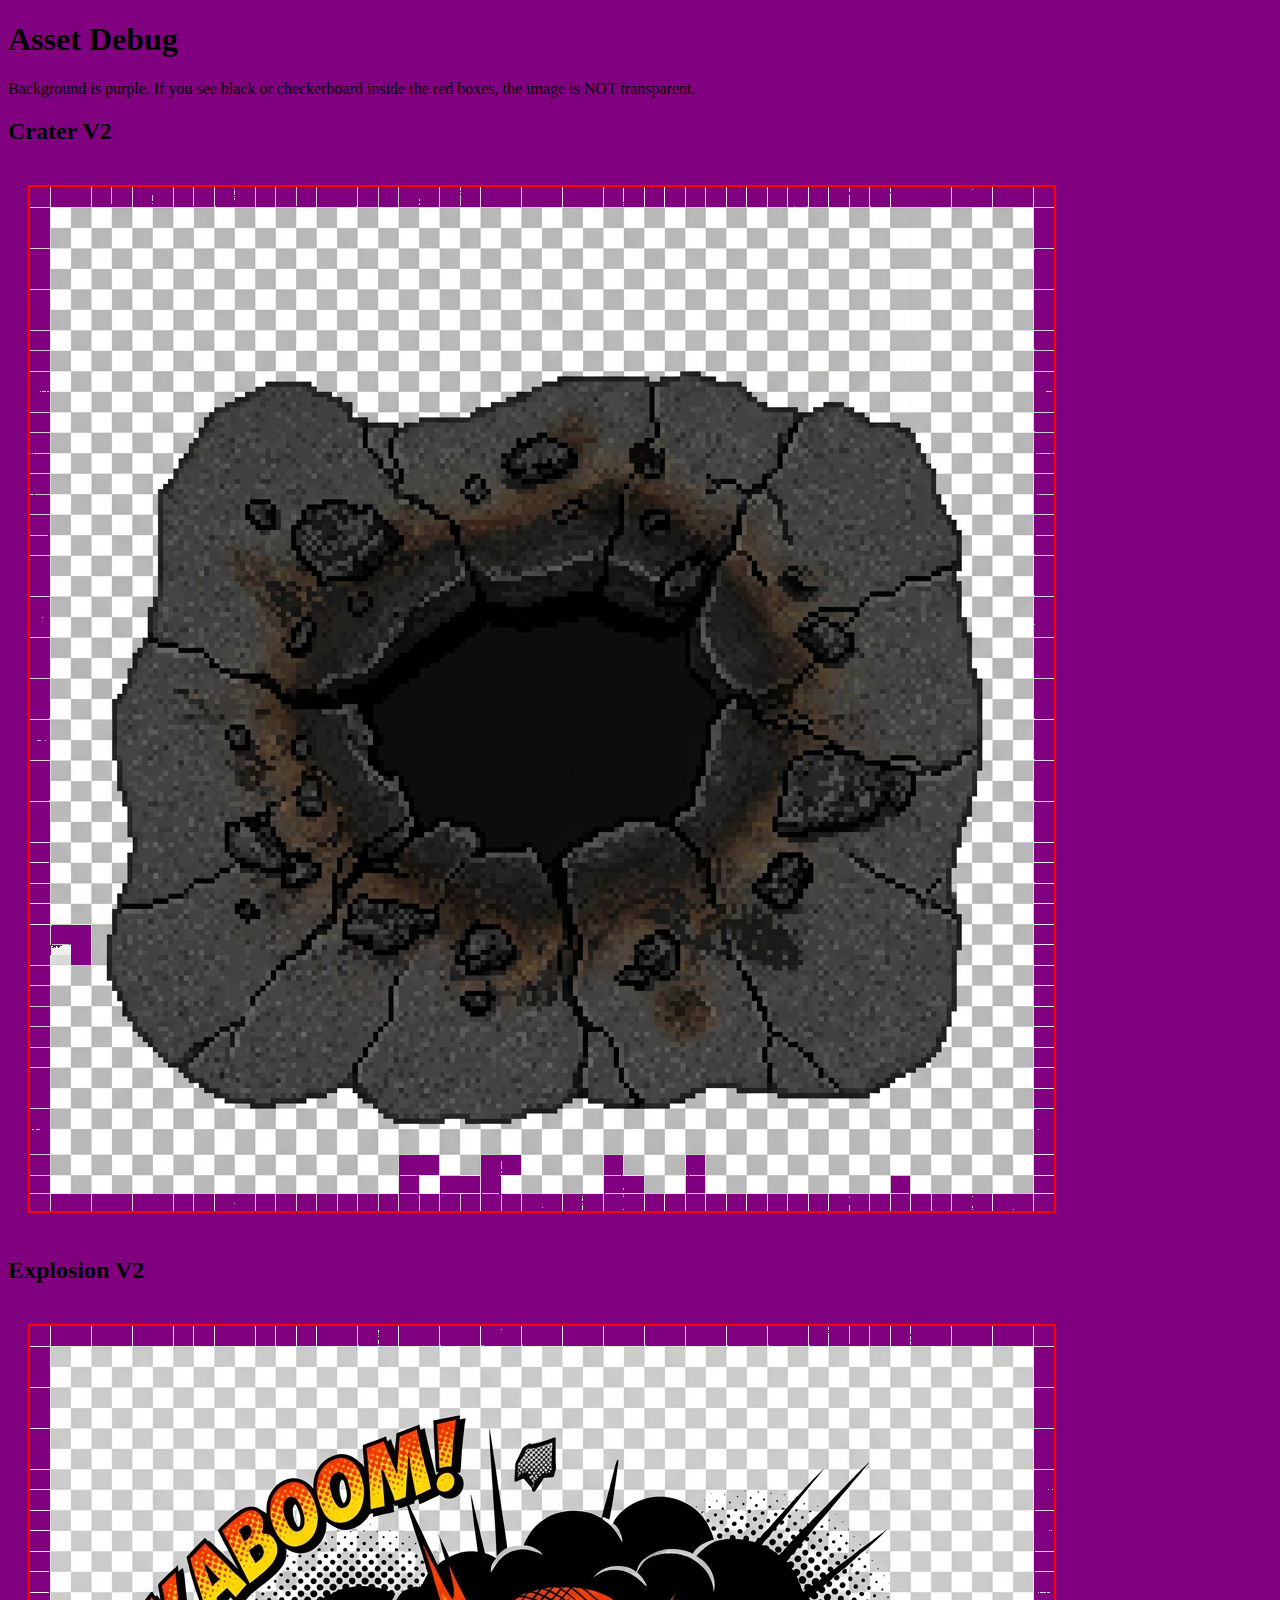
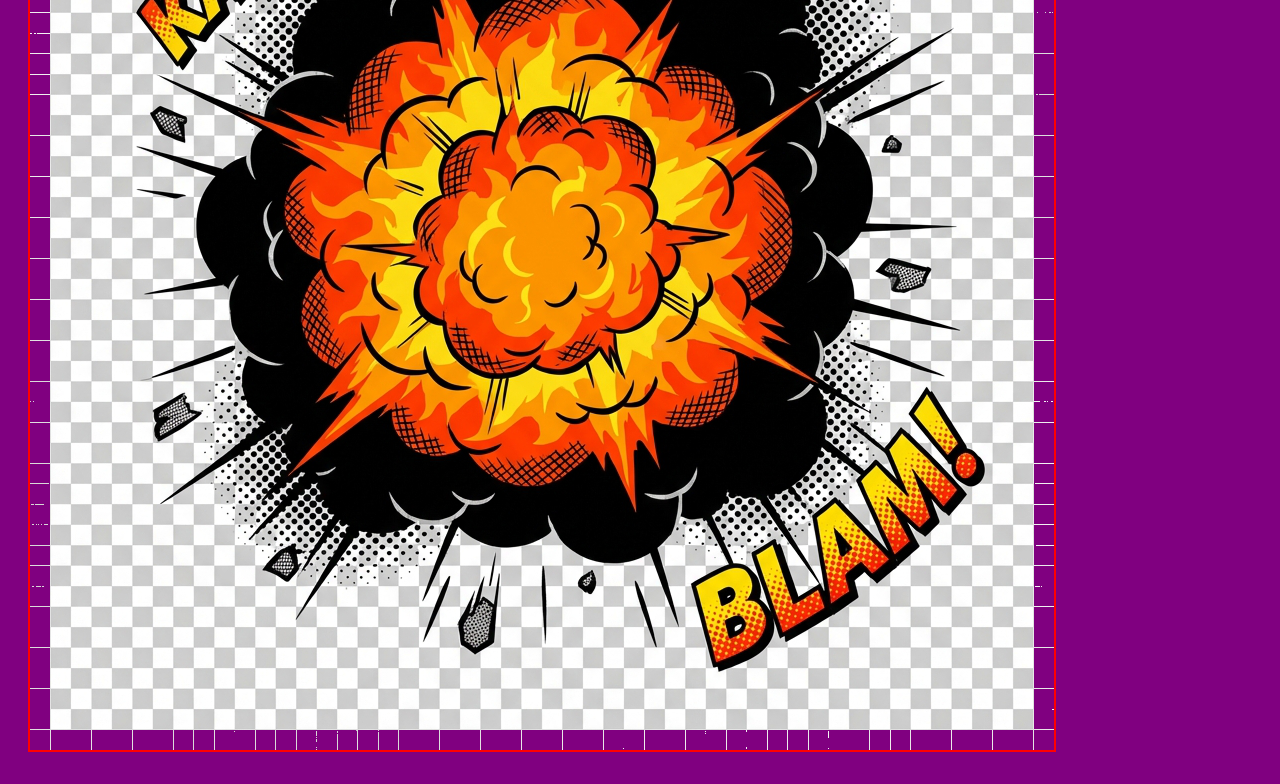
<file: debug_assets.html>
<!DOCTYPE html>
<html>

<head>
    <style>
        body {
            background-color: purple;
        }

        /* Distinct background to see transparency */
        img {
            border: 2px solid red;
            margin: 20px;
        }
    </style>
</head>

<body>
    <h1>Asset Debug</h1>
    <p>Background is purple. If you see black or checkerboard inside the red boxes, the image is NOT transparent.</p>

    <h2>Crater V2</h2>
    <img src="assets/images/crater_v2.png">

    <h2>Explosion V2</h2>
    <img src="assets/images/explosion_v2.png">
</body>

</html>
</file>
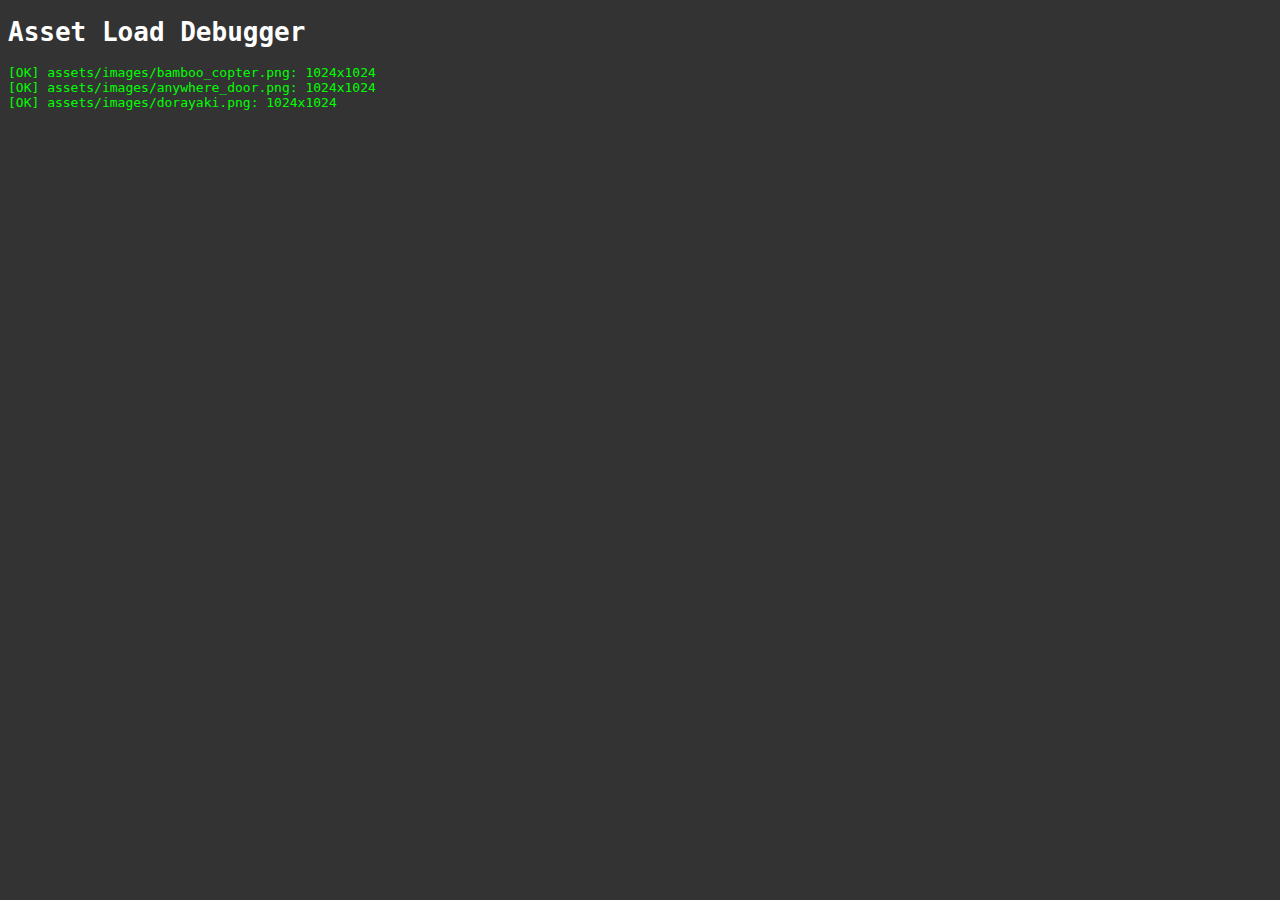
<file: debug_doraemon_assets.html>
<!DOCTYPE html>
<html>

<body style="background: #333; color: #fff; font-family: monospace;">
    <h1>Asset Load Debugger</h1>
    <div id="results">Running...</div>
    <script>
        const assets = [
            'assets/images/bamboo_copter.png',
            'assets/images/anywhere_door.png',
            'assets/images/dorayaki.png'
        ];

        const results = document.getElementById('results');
        results.innerHTML = '';

        assets.forEach(src => {
            const img = new Image();
            img.onload = () => {
                results.innerHTML += `<div style="color: lime">[OK] ${src}: ${img.width}x${img.height}</div>`;
            };
            img.onerror = (e) => {
                results.innerHTML += `<div style="color: red">[FAIL] ${src}: Error loading</div>`;
            };
            img.src = src;
        });
    </script>
</body>

</html>
</file>
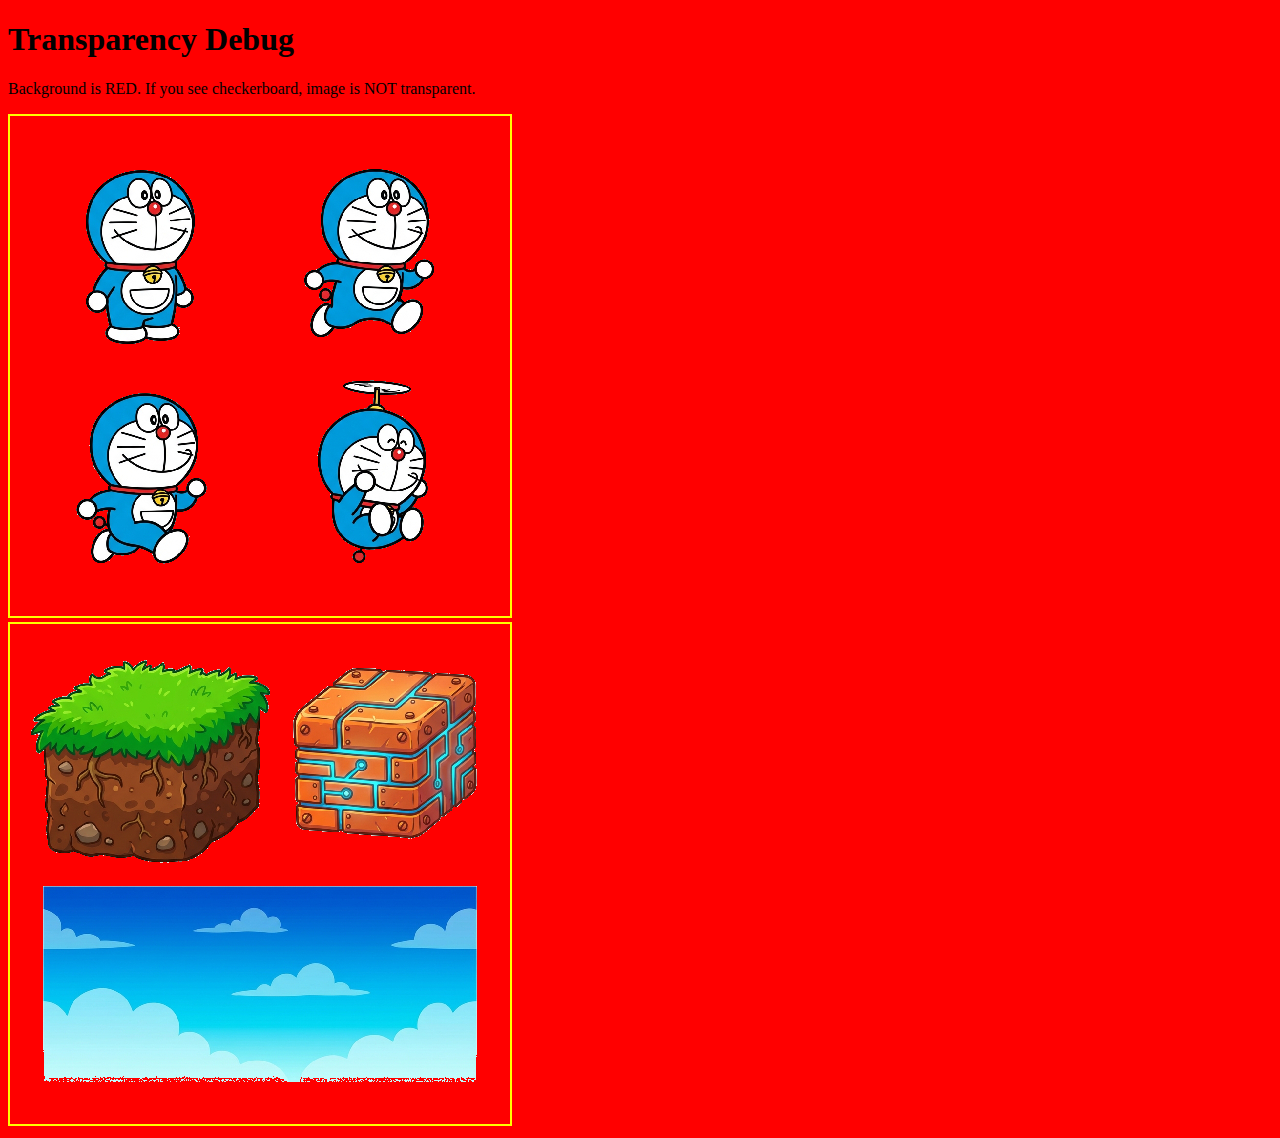
<file: debug_image.html>
<!DOCTYPE html>
<html>

<head>
    <style>
        body {
            background-color: red;
        }

        img {
            border: 2px solid yellow;
            width: 500px;
            image-rendering: pixelated;
        }
    </style>
</head>

<body>
    <h1>Transparency Debug</h1>
    <p>Background is RED. If you see checkerboard, image is NOT transparent.</p>
    <img src="assets/images/doraemon_sheet.png?t=3">
    <br>
    <img src="assets/images/tileset.png?t=3">
</body>

</html>
</file>
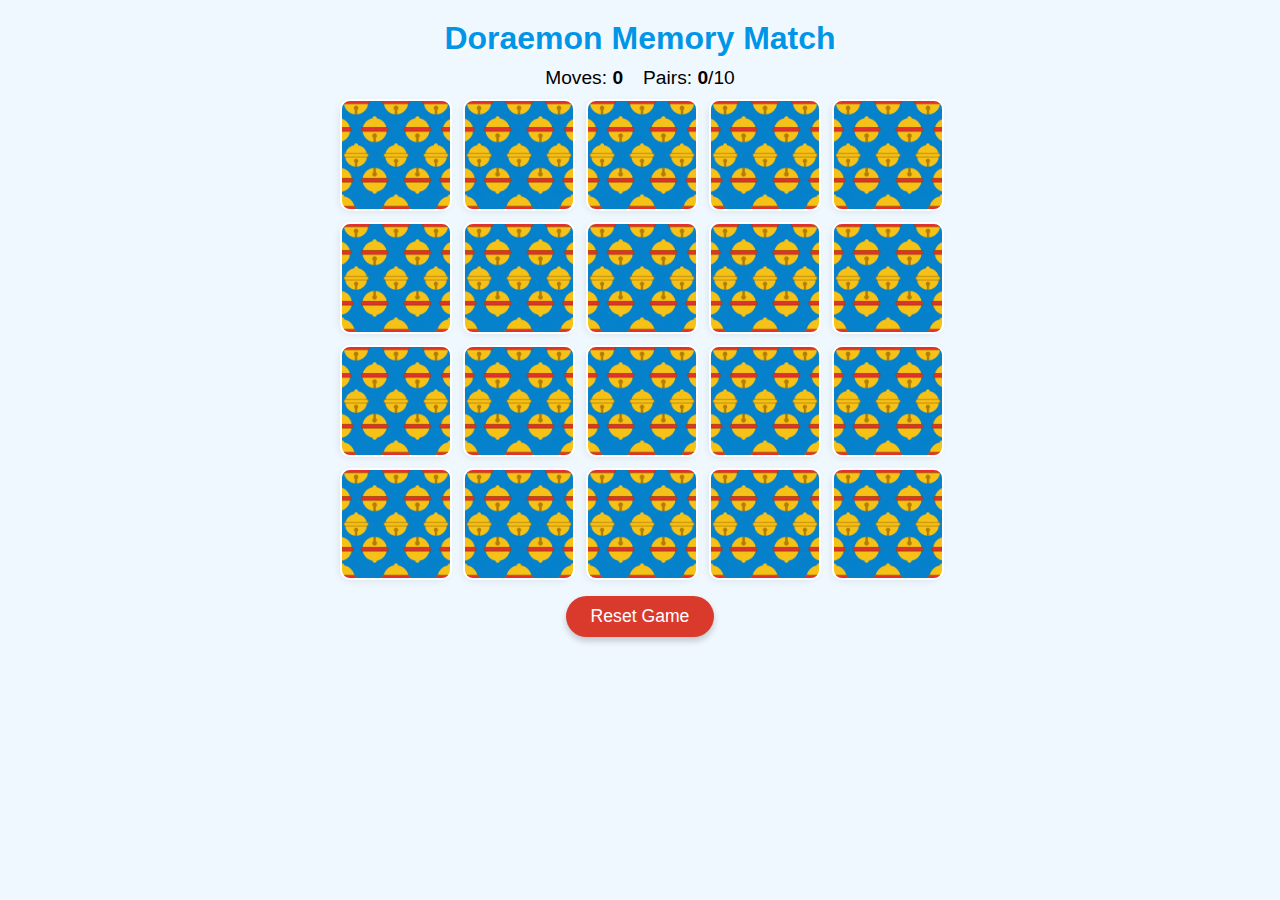
<file: game.html>
<!DOCTYPE html>
<html lang="en">

<head>
    <meta charset="UTF-8">
    <meta name="viewport" content="width=device-width, initial-scale=1.0">
    <title>Doraemon Memory Match</title>
    <style>
        :root {
            --primary: #0096e7;
            /* Doraemon Blue */
            --secondary: #d93a2c;
            /* Red */
            --accent: #fec21ea8;
            /* Bell Gold */
            --bg: #f0f8ff;
        }

        body {
            font-family: 'Segoe UI', Tahoma, Geneva, Verdana, sans-serif;
            background-color: var(--bg);
            margin: 0;
            display: flex;
            flex-direction: column;
            align-items: center;
            min-height: 100vh;
        }

        h1 {
            color: var(--primary);
            text-shadow: 2px 2px 0px white;
            margin: 20px 0 10px;
        }

        p {
            color: #555;
            margin-bottom: 20px;
        }

        .game-info {
            display: flex;
            gap: 20px;
            font-size: 1.2rem;
            margin-bottom: 10px;
        }

        .game-board {
            display: grid;
            grid-template-columns: repeat(5, 1fr);
            gap: 15px;
            width: 90%;
            max-width: 600px;
            perspective: 1000px;
            margin-bottom: 20px;
        }

        .card {
            background-color: transparent;
            width: 100%;
            aspect-ratio: 1;
            /* Square cards */
            perspective: 1000px;
            cursor: pointer;
        }

        .card-inner {
            position: relative;
            width: 100%;
            height: 100%;
            text-align: center;
            transition: transform 0.6s;
            transform-style: preserve-3d;
            box-shadow: 0 4px 8px rgba(0, 0, 0, 0.1);
            border-radius: 10px;
        }

        .card.flipped .card-inner {
            transform: rotateY(180deg);
        }

        .card.matched .card-inner {
            /* Keep it flipped */
            transform: rotateY(180deg);
        }

        /* Optional: Add a glow or effect for matched cards */
        .card.matched .card-front {
            box-shadow: 0 0 15px var(--accent);
            border: 2px solid var(--accent);
        }

        .card-face {
            position: absolute;
            width: 100%;
            height: 100%;
            backface-visibility: hidden;
            border-radius: 10px;
            display: flex;
            align-items: center;
            justify-content: center;
            overflow: hidden;
        }

        .card-back {
            background-image: url('assets/images/card_back.png');
            background-size: cover;
            background-position: center;
            background-color: var(--primary);
            /* Fallback */
            transform: rotateY(0deg);
            border: 2px solid white;
        }

        .card-front {
            background-color: white;
            color: black;
            transform: rotateY(180deg);
            border: 2px solid #ddd;
        }

        .card-front img {
            width: 90%;
            height: 90%;
            object-fit: contain;
        }

        button {
            padding: 10px 25px;
            font-size: 1.1rem;
            background-color: var(--secondary);
            color: white;
            border: none;
            border-radius: 25px;
            cursor: pointer;
            box-shadow: 0 4px 6px rgba(0, 0, 0, 0.2);
            transition: transform 0.1s, background-color 0.2s;
        }

        button:hover {
            background-color: #b92b1e;
            transform: translateY(-2px);
        }

        button:active {
            transform: translateY(0);
        }

        /* Modal for Win */
        .modal {
            display: none;
            position: fixed;
            top: 0;
            left: 0;
            width: 100%;
            height: 100%;
            background: rgba(0, 0, 0, 0.8);
            z-index: 100;
            justify-content: center;
            align-items: center;
            flex-direction: column;
            color: white;
            text-align: center;
        }

        .modal h2 {
            font-size: 3rem;
            margin-bottom: 20px;
            color: var(--accent);
            text-shadow: 2px 2px 4px #000;
        }
    </style>
</head>

<body>

    <h1>Doraemon Memory Match</h1>
    <div class="game-info">
        <span>Moves: <b id="move-count">0</b></span>
        <span>Pairs: <b id="pair-count">0</b>/10</span>
    </div>

    <div class="game-board" id="game-board">
        <!-- Cards injected by JS -->
    </div>

    <button onclick="resetGame()">Reset Game</button>

    <div id="win-modal" class="modal">
        <h2>You Won!</h2>
        <p>Great job helping Doraemon with his memory!</p>
        <div style="display: flex; gap: 10px;">
            <button onclick="resetGame()">Play Again</button>
            <button onclick="window.location.href='platformer.html'" style="background-color: #0096e7;">Start Adventure!
                🏃‍♂️</button>
        </div>
    </div>

    <!-- Audio Assets -->
    <audio id="snd-flip" src="assets/sounds/intro.ogg"></audio>
    <!-- Using intro short clip for flip/start if valid, or just generic check -->
    <audio id="snd-match" src="assets/sounds/gadget.ogg"></audio>
    <audio id="snd-fail" src="assets/sounds/boing.ogg"></audio>
    <audio id="snd-win" src="assets/sounds/horn.ogg"></audio>

    <script>
        const assets = [
            'doraemon.png',
            'nobita.png',
            'shizuka.png',
            'gian.png',
            'suneo.png',
            'anywhere_door.png',
            'bamboo_copter.png',
            'memory_bread.png',
            'time_machine.png',
            'dorayaki.png'
        ];

        let cards = []; // Will hold double the assets
        let hasFlippedCard = false;
        let lockBoard = false;
        let firstCard, secondCard;
        let moves = 0;
        let pairsFound = 0;

        const boardElement = document.getElementById('game-board');
        const moveElement = document.getElementById('move-count');
        const pairElement = document.getElementById('pair-count');
        const winModal = document.getElementById('win-modal');

        // Sounds
        const sndMatch = document.getElementById('snd-match');
        const sndFail = document.getElementById('snd-fail');
        const sndWin = document.getElementById('snd-win');

        function shuffle(array) {
            for (let i = array.length - 1; i > 0; i--) {
                const j = Math.floor(Math.random() * (i + 1));
                [array[i], array[j]] = [array[j], array[i]];
            }
            return array;
        }

        function createCard(imageName) {
            const card = document.createElement('div');
            card.classList.add('card');
            card.dataset.name = imageName;

            card.innerHTML = `
                <div class="card-inner">
                    <div class="card-face card-back"></div>
                    <div class="card-face card-front">
                        <img src="assets/images/${imageName}" alt="Card Image">
                    </div>
                </div>
            `;

            card.addEventListener('click', flipCard);
            return card;
        }

        function initGame() {
            // Duplicate and shuffle
            cards = [...assets, ...assets];
            shuffle(cards);

            // Clear board
            boardElement.innerHTML = '';

            // Generate HTML
            cards.forEach(image => {
                const cardElement = createCard(image);
                boardElement.appendChild(cardElement);
            });

            // Reset state
            resetState();
            moves = 0;
            pairsFound = 0;
            updateUI();
            winModal.style.display = 'none';
        }

        function flipCard() {
            if (lockBoard) return;
            if (this === firstCard) return;

            this.classList.add('flipped');

            if (!hasFlippedCard) {
                // First card
                hasFlippedCard = true;
                firstCard = this;
                return;
            }

            // Second card
            secondCard = this;
            moves++;
            updateUI();
            checkForMatch();
        }

        function checkForMatch() {
            let isMatch = firstCard.dataset.name === secondCard.dataset.name;

            isMatch ? disableCards() : unflipCards();
        }

        function disableCards() {
            firstCard.removeEventListener('click', flipCard);
            secondCard.removeEventListener('click', flipCard);

            // Mark visually as matched if needed (CSS)
            firstCard.classList.add('matched');
            secondCard.classList.add('matched');

            playSound(sndMatch);
            pairsFound++;
            updateUI();

            if (pairsFound === assets.length) {
                setTimeout(() => {
                    playSound(sndWin);
                    winModal.style.display = 'flex';
                }, 500);
            }

            resetBoard();
        }

        function unflipCards() {
            lockBoard = true;
            playSound(sndFail);

            setTimeout(() => {
                firstCard.classList.remove('flipped');
                secondCard.classList.remove('flipped');
                resetBoard();
            }, 1000);
        }

        function resetBoard() {
            [hasFlippedCard, lockBoard] = [false, false];
            [firstCard, secondCard] = [null, null];
        }

        function resetState() {
            resetBoard();
            // Remove all flipped classes
            const allCards = document.querySelectorAll('.card');
            allCards.forEach(card => {
                card.classList.remove('flipped');
                card.classList.remove('matched');
                card.addEventListener('click', flipCard);
            });
        }

        function resetGame() {
            initGame();
        }

        function updateUI() {
            moveElement.innerText = moves;
            pairElement.innerText = pairsFound;
        }

        function playSound(audioEl) {
            if (audioEl) {
                audioEl.currentTime = 0;
                audioEl.play().catch(e => console.log('Sound blocked', e));
            }
        }

        // Initialize on load
        initGame();

    </script>
</body>

</html>
</file>
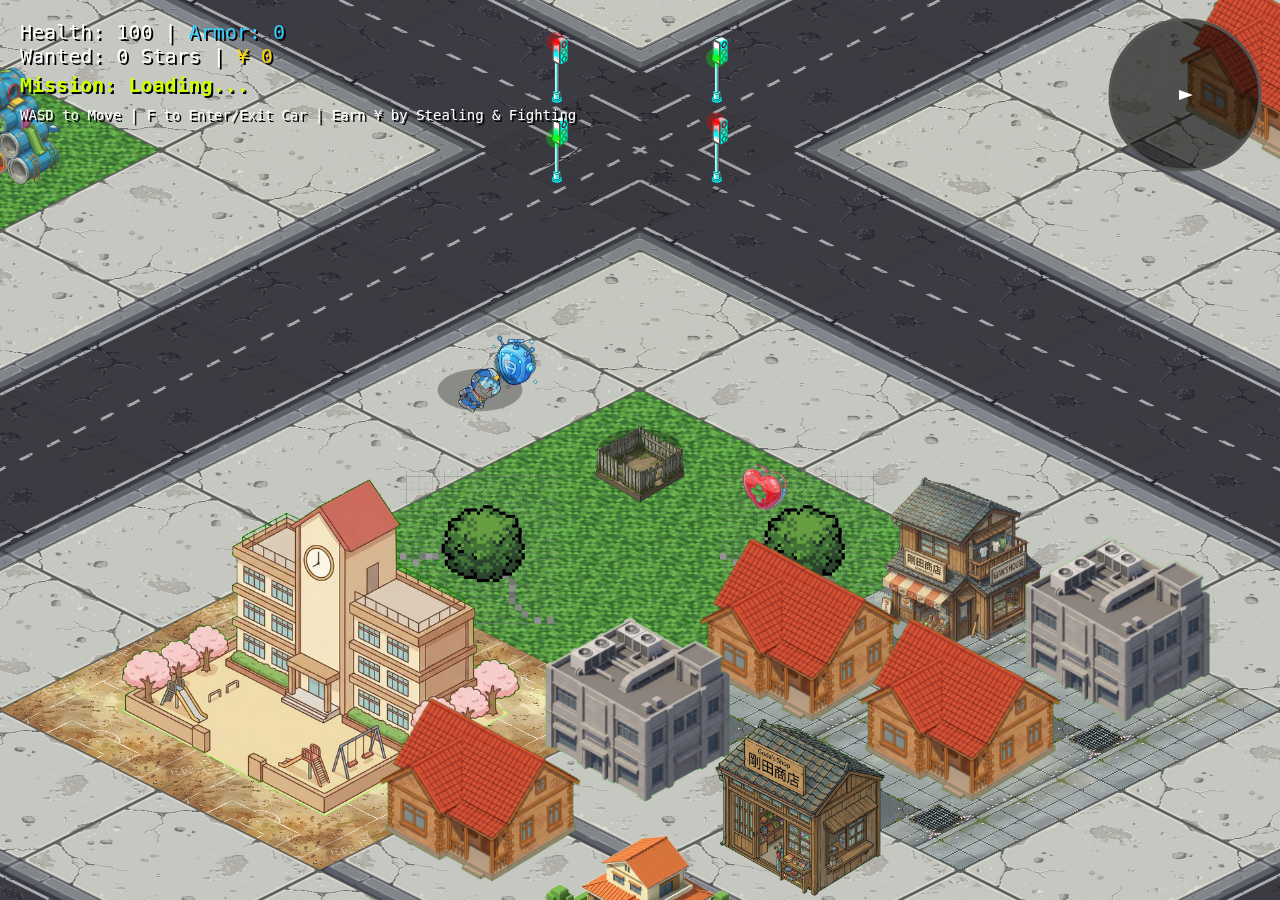
<file: gta.html>
<!DOCTYPE html>
<html lang="en">

<head>
    <meta charset="UTF-8">
    <meta name="viewport" content="width=device-width, initial-scale=1.0">
    <title>Grand Theft Doraemon</title>
    <style>
        body {
            margin: 0;
            overflow: hidden;
            background: #333;
        }

        canvas {
            display: block;
        }

        #ui {
            position: absolute;
            top: 20px;
            left: 20px;
            color: white;
            font-family: monospace;
            font-size: 20px;
            pointer-events: none;
            text-shadow: 2px 2px 0 #000;
        }
    </style>
</head>

<body>
    <div id="ui">
        <div>Health: <span id="health">100</span> | <span style="color: #33ccff;">Armor: <span
                    id="armor">0</span></span></div>
        <div>Wanted: <span id="wanted">0</span> Stars | <span style="color: gold;">¥ <span id="score">0</span></span>
        </div>
        <div id="mission-panel" style="margin-top: 5px; color: #ccff00; font-weight: bold;">Mission: Loading...</div>
        <div style="font-size: 14px; margin-top: 10px;">WASD to Move | F to Enter/Exit Car | Earn ¥ by Stealing &
            Fighting</div>
    </div>
    <div id="mission-complete"
        style="display: none; position: absolute; top: 40%; left: 50%; transform: translate(-50%, -50%); font-family: 'Arial Black', sans-serif; font-size: 60px; color: #ccff00; text-shadow: 4px 4px 0px #000; z-index: 101; text-align: center;">
        MISSION PASSED<br><span id="mission-reward" style="font-size: 40px; color: gold;">+¥10,000</span>
    </div>
    <div id="wasted"
        style="display: none; position: absolute; top: 50%; left: 50%; transform: translate(-50%, -50%); font-family: 'Arial Black', sans-serif; font-size: 80px; color: #cc0000; text-shadow: 4px 4px 0px #000; z-index: 100;">
        WASTED</div>
    <div id="mission-failed"
        style="display: none; position: absolute; top: 60%; left: 50%; transform: translate(-50%, -50%); font-family: 'Arial Black', sans-serif; font-size: 50px; color: #cc0000; text-shadow: 4px 4px 0px #000; z-index: 101; text-align: center;">
        MISSION FAILED
    </div>
    <canvas id="gameCanvas"></canvas>

    <script>
        const canvas = document.getElementById('gameCanvas');
        const ctx = canvas.getContext('2d');

        window.onerror = function (message, source, lineno, colno, error) {
            document.getElementById('ui').innerHTML += '<div style="color:red; background:rgba(0,0,0,0.8); padding:10px;">ERROR: ' + message + ' at line ' + lineno + '</div>';
        };

        // Assets
        const assets = {};
        const assetList = {
            player: 'assets/images/doraemon_top.png',
            road: 'assets/images/gta_road.png',
            intersection: 'assets/images/gta_intersection.png',
            sidewalk: 'assets/images/gta_sidewalk.png',
            corner: 'assets/images/gta_sidewalk_corner.png',
            pay_phone: 'assets/images/pay_phone.png', // New Asset
            grass: 'assets/images/gta_grass.png',
            roof: 'assets/images/gta_roof.png',
            car1: 'assets/images/time_machine_car.png',
            car2: 'assets/images/mini_dora_car.png',
            car2: 'assets/images/mini_dora_car.png',
            car_blue: 'assets/images/car_blue.png',
            car_green: 'assets/images/car_green.png',
            car_yellow: 'assets/images/car_yellow.png',
            enemy1: 'assets/images/gian_top.png',
            enemy2: 'assets/images/nobita_top.png',
            crater: 'assets/images/crater_v3.png',
            pickup_health: 'assets/images/pickup_health_v3.png',
            pickup_armor: 'assets/images/pickup_armor_v3.png',
            explosion: 'assets/images/explosion_v3.png',
            roof_commercial: 'assets/images/roof_commercial.png',
            roof_residential: 'assets/images/roof_residential.png',
            roof_highrise: 'assets/images/roof_highrise.png',
            iso_commercial: 'assets/images/iso_commercial.png',
            iso_residential: 'assets/images/iso_residential.png',
            iso_highrise: 'assets/images/iso_highrise.png',
            car_3d: 'assets/images/car_3d.png',
            player_3d: 'assets/images/player_3d.png',
            police: 'assets/images/police_top.png',
            police_car: 'assets/images/police_car_3d.png',
            target_enemy: 'assets/images/target_enemy.png', // New Asset
            iso_park_props: 'assets/images/iso_park_props.png',
            iso_nobita_house: 'assets/images/iso_nobita_house.png',
            iso_school: 'assets/images/iso_school.png',
            iso_shop: 'assets/images/iso_shop.png',
            iso_future_house: 'assets/images/iso_future_house.png',
            iso_nobita_house: 'assets/images/iso_nobita_house.png',
            iso_school: 'assets/images/iso_school.png',
            iso_ground_japan_street: 'assets/images/iso_ground_japan_street.png',
            iso_ground_garden: 'assets/images/iso_ground_garden.png',
            iso_ground_school: 'assets/images/iso_ground_school.png',
            // Street Props
            iso_prop_sakura: 'assets/images/iso_prop_sakura.png',
            iso_prop_pipes: 'assets/images/iso_prop_pipes.png',
            iso_prop_vending: 'assets/images/iso_prop_vending.png',
            iso_prop_mailbox: 'assets/images/iso_prop_mailbox.png',
            iso_prop_fence: 'assets/images/iso_prop_fence.png',
            iso_prop_torii: 'assets/images/iso_prop_torii.png',
            // New Ground Tile
            iso_ground_modern: 'assets/images/iso_ground_modern.png',
            // New Buildings
            iso_suneo_house: 'assets/images/iso_suneo_house.png',
            iso_gian_house: 'assets/images/iso_gian_house.png',
            iso_gian_house: 'assets/images/iso_gian_house.png',
            iso_shizuka_house: 'assets/images/iso_shizuka_house.png',
            iso_traffic_light: 'assets/iso_traffic_light.png?v=' + Date.now() + '_doraemon',
            iso_scooter: 'assets/images/iso_scooter.png?v=' + Date.now() + '_final',
            // Doraemon Items
            bamboo_copter: 'assets/images/bamboo_copter.png',
            anywhere_door: 'assets/images/anywhere_door.png',
            dorayaki: 'assets/images/dorayaki.png'
        };

        let assetsLoaded = 0;
        const totalAssets = Object.keys(assetList).length;

        function loadAssets(callback) {
            for (let key in assetList) {
                const img = new Image();
                img.src = assetList[key];
                img.onload = () => {
                    assetsLoaded++;
                    if (assetsLoaded === totalAssets) callback();
                };
                img.onerror = () => {
                    console.error("Failed to load " + assetList[key]);
                    assetsLoaded++;
                    if (assetsLoaded === totalAssets) callback();
                };
                assets[key] = img;
            }
        }

        // Game State
        let width, height;
        const CAM_ZOOM = 2.5;
        let wantedLevel = 0;

        let policeSpawnTimer = 0;
        let gameTime = 1200; // 0000 - 2400
        let timeScale = 0.5; // Minutes per frame

        // Weather System
        const weather = {
            type: 'clear', // 'clear', 'rain', 'sakura'
            timer: 0,
            duration: 1000 // Frames until next change
        };
        const rainParticles = [];
        const sakuraParticles = [];

        // Missions
        let mission = {
            active: false,
            type: null,
            target: 0,
            current: 0,
            description: "",
            reward: 0,
            timer: 0, // Delay before starting next
            dropOff: null // {x, y} for steal missions
        };

        function startMission() {
            const types = ['kill', 'steal'];
            const type = types[Math.floor(Math.random() * types.length)];

            mission.active = true;
            mission.current = 0;
            mission.timer = 0;

            if (type === 'kill') {
                mission.type = 'kill';
                mission.target = 3 + Math.floor(Math.random() * 5); // 3-7 kills
                mission.reward = 5000 + (mission.target * 1000); // Base 5k + 1k per kill
                mission.description = `Hitman: Neutralize ${mission.target} Enemies`;
                spawnMissionEnemies(mission.target); // Spawn specific targets
            } else if (type === 'steal') {
                mission.type = 'steal';
                mission.target = 2 + Math.floor(Math.random() * 3); // 2-4 cars
                mission.reward = 10000 + (mission.target * 2000); // Base 10k + 2k per car
                mission.description = `Grand Theft: Steal ${mission.target} Cars`;

                // Set Drop-off Location (Random Road Intersection)
                // Find a valid intersection far enough? Or just random intersection.
                let dx, dy;
                do {
                    dx = Math.floor(Math.random() * (mapWidth / GRID_SIZE)) * GRID_SIZE;
                    dy = Math.floor(Math.random() * (mapHeight / GRID_SIZE)) * GRID_SIZE;
                } while (Math.hypot(dx * TILE_SIZE - player.x, dy * TILE_SIZE - player.y) < 800); // Min distance

                mission.dropOff = {
                    x: dx * TILE_SIZE + TILE_SIZE / 2,
                    y: dy * TILE_SIZE + TILE_SIZE / 2
                };
            }
            updateUI();

            // Play Mission Voice
            if (mission.type === 'kill') playSound('mission_kill', false, 0.8);
            else if (mission.type === 'steal') playSound('mission_steal', false, 0.8);
        }

        function spawnMissionEnemies(count) {
            for (let i = 0; i < count; i++) {
                let tx, ty;
                let attempts = 0;
                // Spawn within a reasonable distance (500-1000)
                const minDist = 500;
                const maxDist = 1200;

                do {
                    const angle = Math.random() * Math.PI * 2;
                    const dist = minDist + Math.random() * (maxDist - minDist);
                    const spawnX = player.x + Math.cos(angle) * dist;
                    const spawnY = player.y + Math.sin(angle) * dist;

                    tx = Math.floor(spawnX / TILE_SIZE);
                    ty = Math.floor(spawnY / TILE_SIZE);
                    attempts++;
                } while (attempts < 50 && (tx < 0 || tx >= mapWidth || ty < 0 || ty >= mapHeight || (map[ty][tx] !== 1 && map[ty][tx] !== 6)));

                if (attempts < 50) {
                    // Force sidewalk spawn if possible, otherwise rely on loop
                    if (tx >= 0 && tx < mapWidth && ty >= 0 && ty < mapHeight && (map[ty][tx] === 1 || map[ty][tx] === 6)) {
                        npcs.push({
                            x: tx * TILE_SIZE + TILE_SIZE / 2,
                            y: ty * TILE_SIZE + TILE_SIZE / 2,
                            type: 'target_enemy', // Use new asset
                            isMissionTarget: true,
                            angle: Math.random() * Math.PI * 2,
                            speed: 0,
                            state: 'idle',
                            stateTimer: Math.random() * 100,
                            width: 40,
                            height: 40,
                            weapon: 'pistol',
                            shootTimer: 0,
                            health: 120 // Slightly tougher
                        });
                    }
                }
            }
        }

        function checkMission(type) {
            if (!mission.active) return;
            if (mission.type === type) {
                mission.current++;
                updateUI();

                if (mission.current >= mission.target) {
                    // Mission Complete
                    mission.active = false;
                    player.score += mission.reward;

                    // Show Overlay
                    const overlay = document.getElementById('mission-complete');
                    document.getElementById('mission-reward').textContent = "+¥" + mission.reward.toLocaleString();
                    overlay.style.display = 'block';

                    setTimeout(() => {
                        playSound('accomplished'); // Success sound
                    }, 500);

                    updateUI();

                    // Hide later and start new mission
                    setTimeout(() => {
                        overlay.style.display = 'none';
                        mission.timer = 200; // Delay next mission start
                    }, 3500); // 3s + 0.5s delay
                }
            }
        }

        // Player
        const player = {
            x: 600,
            y: 600,
            angle: 0,
            speed: 0,
            walkSpeed: 1, // Separate speed for walking
            maxSpeed: 6, // For car
            rotationSpeed: 0.1,
            inCar: false,
            carType: null, // 'car1' or 'car2'
            width: 48,
            height: 48,
            weapon: 'pistol', // 'pistol' or 'machinegun'
            ammo: 999,
            lastShotTime: 0,
            health: 100,
            maxHealth: 100,
            armor: 0,
            maxArmor: 100,
            armor: 0,
            maxArmor: 100,
            hasMachineGun: false,
            score: 0,
            currentCarStolen: false,
            currentTurnSpeed: 0, // For smooth steering
            // Doraemon Mechanics
            isFlying: false,
            z: 0, // Height for flight
            superModeTimer: 0,
            anywhereDoorCooldown: 0
        };

        // Map (Simple Tiling)
        // 0: Asphalt (Vertical), 1: Sidewalk, 2: Grass, 3: Roof, 4: Asphalt (Horizontal), 5: Intersection, 6: Corner Sidewalk
        const TILE_SIZE = 64;
        const mapWidth = 200;
        const mapHeight = 200;
        const map = [];
        let staticProps = []; // Persistent props for interaction

        // Generate a grid
        // Block Size 7 (1 Road + 6 Inner)
        const GRID_SIZE = 7;

        for (let y = 0; y < mapHeight; y++) {
            const row = [];
            for (let x = 0; x < mapWidth; x++) {
                if (x === 0 || x === mapWidth - 1 || y === 0 || y === mapHeight - 1) row.push(3); // Border Buildings
                else if (x % GRID_SIZE === 0 && y % GRID_SIZE !== 0) row.push(0); // Roads Vertical
                else if (y % GRID_SIZE === 0 && x % GRID_SIZE !== 0) row.push(4); // Roads Horizontal
                else if (x % GRID_SIZE === 0 && y % GRID_SIZE === 0) row.push(5); // Intersections

                // Sidewalks at indices 1 and 6
                else if ((x % GRID_SIZE === 1 || x % GRID_SIZE === 6) && (y % GRID_SIZE === 1 || y % GRID_SIZE === 6)) row.push(6); // Corner Sidewalk
                else if ((x % GRID_SIZE === 1 || x % GRID_SIZE === 6) && (y % GRID_SIZE !== 0)) row.push(1); // Sidewalks vertical
                else if ((y % GRID_SIZE === 1 || y % GRID_SIZE === 6) && (x % GRID_SIZE !== 0)) row.push(1); // Sidewalks horizontal

                else {
                    // Inner Area (Indices 2,3,4,5) - Buildings or Parks
                    const bx = Math.floor(x / GRID_SIZE);
                    const by = Math.floor(y / GRID_SIZE);
                    // Deterministic pseudo-random based on block coords
                    const blockSeed = Math.abs(Math.sin(bx * 12.9898 + by * 78.233) * 43758.5453);

                    // 30% chance that one quadrant is a park
                    const hasPark = (blockSeed % 1) < 0.3;
                    const parkQuadIndex = Math.floor((blockSeed * 10) % 4); // 0,1,2,3

                    // Determine current quadrant
                    const mx = x % GRID_SIZE; // 2..5
                    const my = y % GRID_SIZE; // 2..5

                    let qIdx = -1;
                    if (mx <= 3 && my <= 3) qIdx = 0; // Top-Left (2,2)-(3,3)
                    else if (mx >= 4 && my <= 3) qIdx = 1; // Top-Right (4,2)-(5,3)
                    else if (mx <= 3 && my >= 4) qIdx = 2; // Bottom-Left (2,4)-(3,5)
                    else if (mx >= 4 && my >= 4) qIdx = 3; // Bottom-Right (4,4)-(5,5)

                    if (hasPark && qIdx === parkQuadIndex) {
                        row.push(2); // Grass / Park
                    } else {
                        row.push(3); // Building
                    }
                }
            }
            map.push(row);
        }

        initStaticProps();

        // Input
        const keys = {};

        // Isometric Projection Helper
        function toIso(x, y) {
            return {
                x: (x - y),
                y: (x + y) / 2
            };
        }

        // Initialize Static Props
        function initStaticProps() {
            staticProps = [];
            for (let x = 0; x < mapWidth; x++) {
                for (let y = 0; y < mapHeight; y++) {
                    const tileType = map[y][x];
                    const propSeed = (x * 73 + y * 19) % 100;

                    // On Sidewalks: Vending Machines, Mailboxes
                    if (tileType === 1 || tileType === 6) {
                        if (tileType === 1) {
                            if (propSeed === 5) { // Vending Machine
                                staticProps.push({
                                    gridX: x, gridY: y,
                                    type: 'vending_machine',
                                    assetKey: 'iso_prop_vending'
                                });
                            } else if (propSeed === 15) { // Mailbox
                                staticProps.push({
                                    gridX: x, gridY: y,
                                    type: 'mailbox',
                                    assetKey: 'iso_prop_mailbox'
                                });
                            } else if (propSeed === 25) { // Sakura
                                staticProps.push({
                                    gridX: x, gridY: y,
                                    type: 'sakura',
                                    assetKey: 'iso_prop_sakura',
                                    scale: 1.2
                                });
                            }
                        }
                    }
                    // On Grass
                    if (tileType === 2) {
                        if (propSeed === 35) { // Sakura
                            staticProps.push({
                                gridX: x, gridY: y,
                                type: 'sakura',
                                assetKey: 'iso_prop_sakura',
                                scale: 1.2
                            });
                        } else if (propSeed === 45) { // Pipes
                            staticProps.push({
                                gridX: x, gridY: y,
                                type: 'pipes',
                                assetKey: 'iso_prop_pipes'
                            });
                        }
                    }
                }
            }
            console.log("Initialized " + staticProps.length + " static props.");
        }

        function resize() {
            width = canvas.width = window.innerWidth;
            height = canvas.height = window.innerHeight;
        }
        window.addEventListener('resize', resize);
        resize();

        window.addEventListener('keydown', e => {
            keys[e.code] = true;
            if (e.code === 'KeyF') player.tryEnterCar = true;
            if (e.code === 'KeyV') {
                // Interaction
                // Check for Vending Machines
                // Player Pos
                const px = player.x;
                const py = player.y;

                let nearestProp = null;
                let minDist = 9999;

                console.log(`[DEBUG] V Pressed. Player: (${Math.floor(px)},${Math.floor(py)})`);

                let foundAny = false;

                staticProps.forEach(prop => {
                    if (prop.type === 'vending_machine') {
                        // Prop Pos (World Space)
                        const propX = prop.gridX * TILE_SIZE + TILE_SIZE / 2;
                        const propY = prop.gridY * TILE_SIZE + TILE_SIZE / 2;

                        const dist = Math.hypot(px - propX, py - propY);

                        if (dist < minDist) {
                            minDist = dist;
                            nearestProp = { ...prop, x: propX, y: propY };
                            foundAny = true;
                        }
                    }
                });

                if (nearestProp && minDist < 120) { // Interaction Range
                    // Buy Drink
                    const price = 150;
                    if (player.score >= price) {
                        if (player.health < 100) {
                            player.score -= price;
                            player.health = Math.min(100, player.health + 25);
                            updateUI(); // Immediate UI Refresh
                            playSound('pickup', { x: px, y: py }, false, 1.0);

                            floatingTexts.push({
                                x: nearestProp.x,
                                y: nearestProp.y - 40,
                                text: "+25 HP",
                                life: 60,
                                color: '#0f0'
                            });
                            floatingTexts.push({
                                x: nearestProp.x,
                                y: nearestProp.y - 60,
                                text: "-" + price + " Yen",
                                life: 60,
                                color: '#ff0'
                            });
                        } else {
                            floatingTexts.push({
                                x: nearestProp.x,
                                y: nearestProp.y - 50,
                                text: "Full Health!",
                                life: 60,
                                color: 'white'
                            });
                        }
                    } else {
                        floatingTexts.push({
                            x: nearestProp.x,
                            y: nearestProp.y - 50,
                            text: "Need " + price + " Yen",
                            life: 60,
                            color: 'red'
                        });
                    }
                } else {
                    if (foundAny) {
                        spawnFloatingText(player.x, player.y - 50, "Too Far!", "gray");
                    }
                }
            }
            if (e.code === 'KeyC') {
                if (!player.inCar) { // Can't fly in car (yet)
                    player.isFlying = !player.isFlying;
                    if (player.isFlying) {
                        player.z = 100; // Take off height
                        playSound('engine', false, 0.5); // Use engine sound for now or maybe none
                    } else {
                        player.z = 0; // Land
                    }
                }
            }
        });
        window.addEventListener('keyup', e => keys[e.code] = false);

        function checkArgCollision(newX, newY) {
            // Player Box (Adjust for car size if needed)
            const w = player.inCar ? 48 : player.width;
            const h = player.inCar ? 96 : player.height;
            const halfW = w / 4;
            const halfH = h / 4;

            const points = [
                { x: newX - halfW, y: newY - halfH },
                { x: newX + halfW, y: newY - halfH },
                { x: newX - halfW, y: newY + halfH },
                { x: newX + halfW, y: newY + halfH }
            ];

            for (let p of points) {
                const tx = Math.floor(p.x / TILE_SIZE);
                const ty = Math.floor(p.y / TILE_SIZE);

                if (tx < 0 || tx >= mapWidth || ty < 0 || ty >= mapHeight) return true; // Out of bounds

                // Flight Logic: Ignore obstacles if flying (but respect map bounds above)
                if (player.isFlying) return false;

                // Flight Logic: Ignore obstacles if flying (but respect map bounds above)
                if (player.isFlying) return false;

                // 1. Explicitly check Map Borders (Indices 0 and mapWidth-1)
                // These are always Type 3, but the modulo logic below would treat them as Walkable Back-yards.
                if (tx === 0 || tx === mapWidth - 1 || ty === 0 || ty === mapHeight - 1) return true;

                const tile = map[ty][tx];
                if (tile === 3) {
                    // Check if we are in a 2x2 building block (Grid 7 logic)
                    // Inner blocks are indices 2,3,4,5.
                    // 2x2 Anchors are at (2,2), (2,4), (4,2), (4,4).
                    // We want to allow walking on the "Back" parts (Top/Left in Iso) to prevent clipping issues
                    // and allow walking on "sidewalk" under building edges.
                    // Truly solid tiles should only be the "Front" (Bottom-Right) of the 2x2 block?
                    // Front corners are (3,3), (3,5), (5,3), (5,5).

                    const mx = tx % 7;
                    const my = ty % 7;

                    // If it is a front corner, it is solid.
                    if ((mx === 3 || mx === 5) && (my === 3 || my === 5)) return true;

                    // Otherwise, allow walking (it's the back/side of the building)
                    // renderList sorting handles the depth (Player behind building).
                    return false;
                }
            }
            return false;
        }

        // NPCs
        const npcs = [];
        const NPC_COUNT = 600;

        function spawnNPCs() {
            npcs.length = 0;
            let attempts = 0;
            while (npcs.length < NPC_COUNT && attempts < NPC_COUNT * 5) {
                const tx = Math.floor(Math.random() * mapWidth);
                const ty = Math.floor(Math.random() * mapHeight);
                attempts++;

                const tile = map[ty][tx];
                // Spawn on Sidewalk (1) or Park Walkway (6)
                if (tile === 1 || tile === 6) {
                    const isPolice = Math.random() < 0.1;
                    npcs.push({
                        x: tx * TILE_SIZE + TILE_SIZE / 2,
                        y: ty * TILE_SIZE + TILE_SIZE / 2,
                        type: isPolice ? 'police' : (Math.random() > 0.5 ? 'enemy1' : 'enemy2'),
                        isPolice: isPolice,
                        angle: Math.random() * Math.PI * 2,
                        speed: 0,
                        state: 'idle',
                        stateTimer: Math.random() * 100,
                        width: 40,
                        height: 40,
                        weapon: isPolice ? 'pistol' : 'none',
                        shootTimer: 0
                    });
                }
            }
        }


        function triggerPanic(cx, cy, radius) {
            npcs.forEach(npc => {
                const dist = Math.hypot(npc.x - cx, npc.y - cy);
                if (dist < radius && npc.state !== 'panic' && !npc.isPolice) {
                    npc.state = 'panic';
                    npc.stateTimer = 180 + Math.random() * 120; // Panic for 3-5 seconds
                    npc.speed = 3.5; // Fast run
                    // Run away from source
                    npc.angle = Math.atan2(npc.y - cy, npc.x - cx) + (Math.random() - 0.5) * 0.5;
                    // Visual feedback
                    spawnFloatingText(npc.x, npc.y, (Math.random() > 0.5 ? "!" : "Ahhh!"), "#ff0000");
                }
            });
        }

        function updateNPCs() {
            npcs.forEach(npc => {
                // Police Logic (unchanged for now, or minimal integration)
                let isAttacking = false;
                if (npc.isPolice && wantedLevel > 0) {
                    const dist = Math.hypot(npc.x - player.x, npc.y - player.y);
                    if (dist < 400) {
                        isAttacking = true;
                        npc.angle = Math.atan2(player.y - npc.y, player.x - npc.x);
                        npc.speed = 0;
                        npc.shootTimer--;
                        if (npc.shootTimer <= 0) {
                            npc.shootTimer = 60 + Math.random() * 60;
                            bullets.push({
                                x: npc.x + Math.cos(npc.angle) * 20,
                                y: npc.y + Math.sin(npc.angle) * 20,
                                angle: npc.angle + (Math.random() - 0.5) * 0.1,
                                speed: 12,
                                life: 60,
                                owner: 'enemy'
                            });
                            playSound('shoot', false, 0.4);
                        }
                    }
                }

                if (!isAttacking) {
                    npc.stateTimer--;

                    // State Machine
                    // States: 'idle', 'walk', 'wait_to_cross', 'crossing', 'panic'

                    if (npc.state === 'panic') {
                        if (npc.stateTimer <= 0) {
                            npc.state = 'walk'; // Calm down
                            npc.speed = 1.0 + Math.random() * 0.5;
                        } else {
                            // Run wildly
                            const nextX = npc.x + Math.cos(npc.angle) * npc.speed;
                            const nextY = npc.y + Math.sin(npc.angle) * npc.speed;

                            // Bounce off buildings or boundaries
                            const tx = Math.floor(nextX / TILE_SIZE);
                            const ty = Math.floor(nextY / TILE_SIZE);
                            let hitWall = false;

                            if (tx < 0 || tx >= mapWidth || ty < 0 || ty >= mapHeight) {
                                hitWall = true;
                            } else {
                                if (map[ty][tx] === 3) hitWall = true; // Bounce off buildings
                            }

                            if (hitWall) {
                                npc.angle += Math.PI + (Math.random() - 0.5); // Reverse with noise
                            } else {
                                npc.x = nextX;
                                npc.y = nextY;
                            }
                        }
                    } else if (npc.state === 'idle') {
                        if (npc.stateTimer <= 0) {
                            npc.state = 'walk';
                            npc.stateTimer = 100 + Math.random() * 200;
                            // Pick a cardinal direction (0, 90, 180, 270)
                            const dirs = [0, Math.PI / 2, Math.PI, -Math.PI / 2];
                            npc.angle = dirs[Math.floor(Math.random() * dirs.length)];
                            npc.speed = 1 + Math.random() * 0.5;

                            // Chance to Bow or Check Phone
                            const r = Math.random();
                            if (r < 0.3) { // Increased from 0.1
                                npc.state = 'phone';
                                npc.stateTimer = 120 + Math.random() * 180;
                                npc.speed = 0.3; // Zombie walk
                            } else if (r < 0.5) { // Increased from 0.15 (so 0.3 to 0.5 is 20%)
                                npc.state = 'bow';
                                npc.stateTimer = 60 + Math.random() * 40;
                                npc.speed = 0;
                            }
                        }
                    } else if (npc.state === 'walk') {
                        if (npc.stateTimer <= 0) {
                            npc.state = 'idle';
                            npc.stateTimer = 50 + Math.random() * 100;
                            npc.speed = 0;
                        } else {
                            // Move
                            const nextX = npc.x + Math.cos(npc.angle) * npc.speed;
                            const nextY = npc.y + Math.sin(npc.angle) * npc.speed;


                            // Check Collision ahead
                            // We want to detect if we are about to hit a NON-Sidewalk tile
                            const halfW = npc.width / 4;
                            const points = [
                                { x: nextX, y: nextY } // Center point check is usually enough for grid logic
                            ];

                            let hitWall = false;
                            let hitRoad = false;

                            const tx = Math.floor(nextX / TILE_SIZE);
                            const ty = Math.floor(nextY / TILE_SIZE);

                            if (tx < 0 || tx >= mapWidth || ty < 0 || ty >= mapHeight) {
                                hitWall = true;
                            } else {
                                const tile = map[ty][tx];
                                if (tile === 3 || tile === 2) hitWall = true; // Building or Grass/Park (Keep on sidewalk)
                                if (tile === 0 || tile === 4 || tile === 5) hitRoad = true; // Road / Intersection
                            }

                            if (hitWall) {
                                // Turn Around or Pick New Direction
                                const dirs = [0, Math.PI / 2, Math.PI, -Math.PI / 2];
                                npc.angle = dirs[Math.floor(Math.random() * dirs.length)];
                                // Use integer logic to align?
                                npc.x = Math.round(npc.x);
                                npc.y = Math.round(npc.y);
                            } else if (hitRoad) {
                                // Decision: Cross or Turn?
                                if (Math.random() < 0.2) { // 20% chance to cross
                                    // Check Traffic
                                    // Simple check: Is there a car coming in this lane?
                                    // For now, let's just wait and see
                                    npc.state = 'wait_to_cross';
                                    npc.stateTimer = 60; // 1 second wait
                                    npc.speed = 0;
                                } else {
                                    // Turn (Stay on sidewalk)
                                    // Try -90 or +90
                                    npc.angle += (Math.random() > 0.5 ? Math.PI / 2 : -Math.PI / 2);
                                    npc.angle = Math.round(npc.angle / (Math.PI / 2)) * (Math.PI / 2); // Snap
                                }
                            } else {
                                // Valid Sidewalk (1 or 6)
                                npc.x = nextX;
                                npc.y = nextY;
                            }
                        }
                    } else if (npc.state === 'phone') {
                        npc.stateTimer--;
                        if (npc.stateTimer <= 0) {
                            npc.state = 'idle';
                            npc.stateTimer = 60;
                            npc.speed = 0;
                        } else {
                            // Slow move
                            npc.x += Math.cos(npc.angle) * npc.speed;
                            npc.y += Math.sin(npc.angle) * npc.speed;
                        }
                    } else if (npc.state === 'bow') {
                        npc.stateTimer--;
                        if (npc.stateTimer <= 0) {
                            npc.state = 'idle';
                            npc.stateTimer = 60;
                        }
                    } else if (npc.state === 'wait_to_cross') {
                        if (npc.stateTimer <= 0) {
                            // Check for cars nearby in front
                            let safe = true;
                            // Check a box ahead
                            const lookDist = 150;
                            const cx = npc.x + Math.cos(npc.angle) * lookDist / 2;
                            const cy = npc.y + Math.sin(npc.angle) * lookDist / 2;

                            for (let c of cars) {
                                if (Math.hypot(c.x - cx, c.y - cy) < lookDist / 2 + 60) {
                                    safe = false;
                                    break;
                                }
                            }

                            if (safe) {
                                npc.state = 'crossing';
                                npc.stateTimer = 300; // Max time to cross (5s) before giving up?
                                npc.speed = 2.5; // Walk faster across road
                            } else {
                                npc.stateTimer = 30; // Wait more
                            }
                        }
                    } else if (npc.state === 'crossing') {
                        // Walk Straight
                        const nextX = npc.x + Math.cos(npc.angle) * npc.speed;
                        const nextY = npc.y + Math.sin(npc.angle) * npc.speed;

                        // Check if we reached sidewalk
                        const tx = Math.floor(nextX / TILE_SIZE);
                        const ty = Math.floor(nextY / TILE_SIZE);

                        let onSidewalk = false;
                        if (tx >= 0 && tx < mapWidth && ty >= 0 && ty < mapHeight) {
                            const tile = map[ty][tx];
                            if (tile === 1 || tile === 6) onSidewalk = true;
                        }

                        npc.x = nextX;
                        npc.y = nextY;

                        if (onSidewalk) {
                            // Made it!
                            npc.state = 'walk';
                            npc.speed = 1 + Math.random() * 0.5;
                            // Align to grid center logic? 
                            // npc.x = tx * TILE_SIZE + TILE_SIZE / 2;
                            // npc.y = ty * TILE_SIZE + TILE_SIZE / 2;
                        } else {
                            // Still on road or invalid
                            // Timeout check
                            if (npc.stateTimer <= 0) {
                                // Took too long, maybe stuck?
                                npc.state = 'walk'; // Revert logic
                                npc.angle += Math.PI; // Go back?
                            }
                        }
                    }
                }
            });
        }


        // Cars
        const cars = [];
        const pickups = [];
        const CAR_COUNT = 300;

        function updateUI() {
            document.getElementById('health').textContent = Math.ceil(player.health);
            document.getElementById('armor').textContent = Math.ceil(player.armor);
            document.getElementById('wanted').textContent = wantedLevel;
            document.getElementById('score').textContent = player.score.toLocaleString();

            if (mission.active) {
                document.getElementById('mission-panel').textContent = `${mission.description} (${mission.current}/${mission.target})`;
                document.getElementById('mission-panel').style.color = "#ccff00";
            } else {
                document.getElementById('mission-panel').textContent = "Answer a Ringing Pay Phone!";
                document.getElementById('mission-panel').style.color = "#00ccff"; // Blue for phone
            }
        }

        function spawnPickup() {
            let x, y, tileType;
            let attempts = 0;
            // Try to find a sidewalk (1 or 6)
            do {
                const tx = Math.floor(Math.random() * mapWidth);
                const ty = Math.floor(Math.random() * mapHeight);
                tileType = map[ty][tx];
                x = tx * TILE_SIZE + TILE_SIZE / 2;
                y = ty * TILE_SIZE + TILE_SIZE / 2;
                attempts++;
            } while ((tileType !== 1 && tileType !== 6) && attempts < 50);

            // Pay Phones
            // Pay Phones (Logic moved to init)
            // spawnPhones();

            if (attempts < 50) {
                pickups.push({
                    x: x,
                    y: y,
                    type: (() => {
                        const r = Math.random();
                        if (r < 0.4) return 'health';
                        if (r < 0.8) return 'armor';
                        return 'dorayaki'; // 20% chance
                    })(),
                    floatY: 0,
                    active: true,
                    spawnTime: Date.now()
                });
            }


        }

        function spawnCars() {
            cars.length = 0;
            // Spawn some cars
            for (let i = 0; i < CAR_COUNT; i++) {
                let tx, ty;
                let attempts = 0;
                // Try to find a road
                do {
                    tx = Math.floor(Math.random() * mapWidth);
                    ty = Math.floor(Math.random() * mapHeight);
                    attempts++;
                } while (attempts < 100 && (map[ty][tx] !== 0 && map[ty][tx] !== 4));

                if (map[ty][tx] === 0 || map[ty][tx] === 4) {
                    const isVertical = map[ty][tx] === 0;
                    const dir = Math.random() > 0.5 ? 1 : -1;

                    let cx = tx * TILE_SIZE + TILE_SIZE / 2;
                    let cy = ty * TILE_SIZE + TILE_SIZE / 2;
                    let angle = 0;

                    if (isVertical) {
                        angle = dir === 1 ? Math.PI / 2 : -Math.PI / 2;
                    } else {
                        angle = dir === 1 ? 0 : Math.PI;
                    }

                    // Apply Lane Offset (Right Hand Traffic)
                    const laneOffset = 16;
                    cx += Math.cos(angle + Math.PI / 2) * laneOffset;
                    cy += Math.sin(angle + Math.PI / 2) * laneOffset;

                    // Determine Type
                    let type = (() => {
                        const r = Math.random();
                        if (r < 0.4) return 'scooter'; // 40% Chance
                        if (r < 0.55) return 'car1';
                        if (r < 0.7) return 'car2';
                        if (r < 0.8) return 'car_blue';
                        if (r < 0.9) return 'car_green';
                        return 'car_yellow';
                    })();

                    let width = 48;
                    let height = 96;
                    let speed = 2 + Math.random() * 1.5;
                    let health = 100;

                    if (type === 'scooter') {
                        width = 32;
                        height = 64;
                        speed = 3 + Math.random() * 2;
                        health = 50;
                    }

                    cars.push({
                        x: cx,
                        y: cy,
                        type: type,
                        angle: angle,
                        speed: speed,
                        driver: 'npc',
                        width: width,
                        height: height,
                        engine: playSound(type === 'scooter' ? 'engine' : 'engine', true, 0.0),
                        stuckTimer: 0,
                        turnCooldown: 0,
                        collisionStress: 0,
                        reversingTimer: 0,
                        health: health,
                        stolen: false
                    });

                }
            }
        }

        // Bullets
        const bullets = [];

        // Pay Phones
        const phones = [];

        function spawnPhones() {
            phones.length = 0;
            // Spawn random pay phones on sidewalks
            for (let i = 0; i < 10; i++) { // 10 Phones
                let tx, ty;
                let attempts = 0;
                do {
                    tx = Math.floor(Math.random() * mapWidth);
                    ty = Math.floor(Math.random() * mapHeight);
                    attempts++;
                } while (attempts < 100 && (map[ty][tx] !== 1 && map[ty][tx] !== 6)); // Must be sidewalk

                if (map[ty][tx] === 1 || map[ty][tx] === 6) {
                    phones.push({
                        x: tx * TILE_SIZE + TILE_SIZE / 2,
                        y: ty * TILE_SIZE + TILE_SIZE / 2,
                        ringing: false,
                        audio: null
                    });
                }
            }
        }

        function updatePhones() {
            if (mission.active) {
                // Ensure all phones are silent
                phones.forEach(p => {
                    if (p.audio) {
                        p.audio.pause();
                        p.audio = null;
                    }
                });
                return;
            }

            phones.forEach(p => {
                // Audio Logic (Spatial)
                const dist = Math.hypot(player.x - p.x, player.y - p.y);
                const maxDist = 800; // Increased range

                if (dist < maxDist) {
                    if (!p.audio) {
                        p.audio = playSound('phone_ring', p, true, 0.1); // Start with some volume
                    }
                    if (p.audio) {
                        // Volume based on distance (Linear but with a floor)
                        let vol = Math.max(0, (1 - dist / maxDist));
                        // Ensure it's at least 10% if within 600px
                        if (dist < 600) vol = Math.max(0.1, vol);

                        p.audio.volume = vol;
                        if (p.audio.paused) {
                            const pProm = p.audio.play();
                            if (pProm !== undefined) {
                                pProm.catch(e => { });
                            }
                        }
                    }
                } else {
                    if (p.audio) {
                        p.audio.pause();
                        p.audio = null;
                    }
                }

                // Check Collision (interaction)
                if (dist < 30) {
                    // Start Mission
                    playSound('gadget'); // Ring answer sound

                    // Stop this phone's ring immediately
                    if (p.audio) {
                        p.audio.pause();
                        p.audio = null;
                    }

                    startMission();
                }
            });
        }

        function updateDropOff() {
            if (!mission.active || mission.type !== 'steal' || !mission.dropOff) return;

            if (player.inCar) {
                const d = Math.hypot(player.x - mission.dropOff.x, player.y - mission.dropOff.y);
                if (d < 80) {
                    // Delivered!
                    playSound('accomplished'); // Success sound
                    spawnFloatingText(player.x, player.y, "Delivered!", "#00ff00");

                    // Remove car (it's sold)
                    player.inCar = false;
                    player.currentCarStolen = false;
                    if (engineSound) {
                        engineSound.pause();
                        engineSound = null;
                    }

                    // No car left in cars array because it was spliced out when entered

                    // Eject player slightly
                    player.x += 40;

                    // Progress Mission
                    checkMission('steal');

                    // New Drop-off location for next car
                    let dx, dy;
                    do {
                        dx = Math.floor(Math.random() * (mapWidth / GRID_SIZE)) * GRID_SIZE;
                        dy = Math.floor(Math.random() * (mapHeight / GRID_SIZE)) * GRID_SIZE;
                    } while (Math.hypot(dx * TILE_SIZE - player.x, dy * TILE_SIZE - player.y) < 500);

                    mission.dropOff = {
                        x: dx * TILE_SIZE + TILE_SIZE / 2,
                        y: dy * TILE_SIZE + TILE_SIZE / 2
                    };
                }
            }
        }



        function spawnPoliceCar() {
            // Find a road tile near the player (but not on screen preferably, or at edge)
            const range = 500;
            let attempts = 0;
            while (attempts < 20) {
                let sx, sy, angle;

                angle = Math.random() * Math.PI * 2;
                const dist = 300 + Math.random() * 200;
                sx = player.x + Math.cos(angle) * dist;
                sy = player.y + Math.sin(angle) * dist;

                const tx = Math.floor(sx / TILE_SIZE);
                const ty = Math.floor(sy / TILE_SIZE);

                if (tx >= 0 && tx < mapWidth && ty >= 0 && ty < mapHeight) {
                    // Check logic for 'Road' (0 or 4 or 5)
                    const tile = map[ty][tx];
                    if (tile === 0 || tile === 4 || tile === 5) {
                        // Found valid spot
                        cars.push({
                            x: sx,
                            y: sy,
                            type: 'police_car',
                            angle: angle + Math.PI, // Face player roughly?
                            speed: 0,
                            driver: 'police',
                            width: 48, // Standard car size
                            height: 96,
                            engine: playSound('engine', { x: sx, y: sy }, true, 0.1),
                            siren: playSound('siren', { x: sx, y: sy }, true, 1.0), // Siren init
                            stuckTimer: 0,
                            turnCooldown: 0,
                            health: 150, // Tougher
                            collisionStress: 0, // NEW: Track repeated collisions
                            reversingTimer: 0   // NEW: Frames to stay in reverse mode
                        });
                        break;
                    }
                }
                attempts++;
            }
        }



        const bloodStains = [];
        const skidMarks = []; // Array for skid marks

        function updateTraffic() {
            const screenHalfW = width / (2 * CAM_ZOOM);
            const screenHalfH = height / (2 * CAM_ZOOM);

            const COLLISION_STRESS_THRESHOLD = 5; // Hits before forcing reverse
            const REVERSE_DURATION = 60; // Frames to reverse (~1 sec)

            cars.forEach(car => {
                // Audio updates
                if (car.engine) {
                    const dx = Math.abs(car.x - player.x);
                    const dy = Math.abs(car.y - player.y);

                    const dist = Math.hypot(car.x - player.x, car.y - player.y);
                    const maxDist = 300; // Unified Audio Range

                    if (dist < maxDist) {
                        // Linear falloff
                        const vol = Math.max(0, (1 - dist / maxDist) * 0.3); // Max vol 0.3
                        car.engine.volume = vol;

                        // Pitch based on speed
                        const speedRatio = Math.abs(car.speed) / 4;
                        car.engine.playbackRate = 0.8 + speedRatio * 0.4;

                        if (car.engine.paused) car.engine.play().catch(e => { });
                    } else {
                        car.engine.volume = 0;
                    }
                }

                // Decay Collision Stress
                if (car.collisionStress > 0) car.collisionStress -= 0.05;

                // Handle Reversing Mode (Override AI)
                if (car.reversingTimer > 0) {
                    car.reversingTimer--;
                    car.speed = -2.0; // Force reverse

                    // Simple steering adjustment while reversing to unstick
                    // Make them turn drastically to clear the obstacle
                    car.angle += 0.05;

                    // Move backward
                    car.x += Math.cos(car.angle) * car.speed;
                    car.y += Math.sin(car.angle) * car.speed;

                    // Update Audio Volume (keep engine running)
                    // (Already handled above)

                    // Increment stuckTimer even while reversing, so it can eventually despawn if trapped
                    car.stuckTimer++;
                    if (car.stuckTimer > 300) {
                        car.health = 0; // Despawn
                    }

                    // Skip normal AI logic
                    return;
                }

                // ... traffic logic ...
                if (car.driver === 'police') {
                    if (wantedLevel > 0) {
                        // Police AI: Chase Player
                        const dx = player.x - car.x;
                        const dy = player.y - car.y;
                        const dist = Math.hypot(dx, dy);

                        if (dist < 600) { // Chase range
                            const targetAngle = Math.atan2(dy, dx);

                            // Smooth turn
                            let diff = targetAngle - car.angle;
                            while (diff < -Math.PI) diff += Math.PI * 2;
                            while (diff > Math.PI) diff -= Math.PI * 2;

                            if (diff > 0.1) car.angle += 0.05;
                            else if (diff < -0.1) car.angle -= 0.05;

                            // Accelerate
                            if (car.speed < 6.5) car.speed += 0.1;
                        } else {
                            // Idle / Wander if lost
                            car.speed *= 0.95;
                        }

                        // Move forward
                        // Obstacle Avoidance (Whiskers)
                        // Cast lines ahead to detect buildings
                        const lookAhead = 60;
                        const whiskerAngle = 0.5; // ~30 degrees

                        let avoidTurn = 0;

                        // Center Whisker
                        const cx = car.x + Math.cos(car.angle) * lookAhead;
                        const cy = car.y + Math.sin(car.angle) * lookAhead;
                        const ctx = Math.floor(cx / TILE_SIZE);
                        const cty = Math.floor(cy / TILE_SIZE);

                        if (map[cty] && map[cty][ctx] === 3) {
                            // Hit ahead! Brake hard and turn random
                            car.speed *= 0.5;
                            avoidTurn = Math.random() > 0.5 ? 0.1 : -0.1;
                        }

                        // Left Whisker
                        const lx = car.x + Math.cos(car.angle - whiskerAngle) * lookAhead;
                        const ly = car.y + Math.sin(car.angle - whiskerAngle) * lookAhead;
                        const ltx = Math.floor(lx / TILE_SIZE);
                        const lty = Math.floor(ly / TILE_SIZE);

                        if (map[lty] && map[lty][ltx] === 3) {
                            avoidTurn += 0.08; // Turn Right
                        }

                        // Right Whisker
                        const rx = car.x + Math.cos(car.angle + whiskerAngle) * lookAhead;
                        const ry = car.y + Math.sin(car.angle + whiskerAngle) * lookAhead;
                        const rtx = Math.floor(rx / TILE_SIZE);
                        const rty = Math.floor(ry / TILE_SIZE);

                        if (map[rty] && map[rty][rtx] === 3) {
                            avoidTurn -= 0.08; // Turn Left
                        }

                        // Apply Avoidance
                        if (avoidTurn !== 0) {
                            car.angle += avoidTurn;
                            car.speed *= 0.9; // Slow down when avoiding
                        }

                        // Move forward
                        const nextX = car.x + Math.cos(car.angle) * car.speed;
                        const nextY = car.y + Math.sin(car.angle) * car.speed;

                        // Check Collision with Buildings (Tile 3)
                        const tx = Math.floor(nextX / TILE_SIZE);
                        const ty = Math.floor(nextY / TILE_SIZE);

                        if (tx >= 0 && tx < mapWidth && ty >= 0 && ty < mapHeight) {
                            if (map[ty][tx] === 3) {
                                // Hit building: Stop and maybe back up?
                                car.speed = -1; // Bounce back
                            } else {
                                car.x = nextX;
                                car.y = nextY;
                            }
                        } else {
                            // Out of bounds -> Stop
                            car.speed = -1;
                        }

                        // Skip normal traffic tile checks for now (simple chase physics)
                        // But still collide with buildings
                        return; // Skip normal traffic logic
                    }
                } // Close police block

                if (car.driver !== 'npc' && car.driver !== 'police') return;

                // Stuck Detection (Distance Based)
                if (car.stuckCheckTimer === undefined) {
                    car.stuckCheckTimer = 0;
                    car.lastStuckX = car.x;
                    car.lastStuckY = car.y;
                }

                car.stuckCheckTimer++;
                if (car.stuckCheckTimer > 60) { // Check every 1 second
                    const distMoved = Math.hypot(car.x - car.lastStuckX, car.y - car.lastStuckY);
                    if (distMoved < 20) { // Hasn't moved a full tile
                        car.stuckTimer += 60; // Accumulate stuck time
                    } else {
                        car.stuckTimer = 0; // Free!
                    }
                    car.lastStuckX = car.x;
                    car.lastStuckY = car.y;
                    car.stuckCheckTimer = 0;
                }

                if (car.stuckTimer >= 300) { // 5 seconds total - stuck completely
                    car.needsDespawn = true; // Flag for silent removal instead of exploding
                } else if (car.stuckTimer === 180 && car.stuckCheckTimer === 0) { // exactly at 3 seconds (trigger once after a check)
                    // Turn Around
                    car.angle += Math.PI;
                    car.speed = 2; // Jumpstart

                    // Switch Lane
                    const laneOffset = 16;
                    const currentTx = Math.floor(car.x / TILE_SIZE);
                    const currentTy = Math.floor(car.y / TILE_SIZE);
                    const cx = currentTx * TILE_SIZE + TILE_SIZE / 2;
                    const cy = currentTy * TILE_SIZE + TILE_SIZE / 2;

                    const offX = Math.cos(car.angle + Math.PI / 2) * laneOffset;
                    const offY = Math.sin(car.angle + Math.PI / 2) * laneOffset;

                    car.x = cx + offX;
                    car.y = cy + offY;

                    // NOTE: We do NOT reset stuckTimer here anymore, so it can reach 300 if still stuck
                }

                // Update Siren Sound (Police Only)
                if (car.siren) {
                    const dist = Math.hypot(player.x - car.x, player.y - car.y);
                    const maxDist = 600;
                    if (dist > maxDist) {
                        car.siren.volume = 0;
                    } else {
                        car.siren.volume = (1 - dist / maxDist) * 0.8; // Max 0.8 vol for siren
                    }
                }

                // Move forward
                car.x += Math.cos(car.angle) * car.speed;
                car.y += Math.sin(car.angle) * car.speed;

                // Speed Recovery (if bumped backwards)
                if (car.speed < 2.0 && car.driver === 'npc') {
                    car.speed += 0.05; // Accelerate back to normal
                }

                // Lane Recovery (Steer back to center of lane)
                // Only if moving forward and not turning
                if (car.speed > 0 && car.turnCooldown === 0) {
                    const ctx = Math.floor(car.x / TILE_SIZE);
                    const cty = Math.floor(car.y / TILE_SIZE);

                    if (ctx >= 0 && ctx < mapWidth && cty >= 0 && cty < mapHeight) {
                        const tile = map[cty][ctx];
                        const centerX = ctx * TILE_SIZE + TILE_SIZE / 2;
                        const centerY = cty * TILE_SIZE + TILE_SIZE / 2;
                        const laneOffset = 16;

                        let targetX = car.x;
                        let targetY = car.y;
                        let hasTarget = false;

                        // Determine Target Lane Center
                        if (tile === 0) { // Vertical Road
                            const sin = Math.sin(car.angle);
                            // Look ahead simply by using current Y + large number? 
                            // Actually just need X alignment.
                            // Target Y is just "ahead".
                            targetY = car.y + Math.sin(car.angle) * 50;

                            if (sin > 0.7) { // Down
                                targetX = centerX + laneOffset;
                                hasTarget = true;
                            } else if (sin < -0.7) { // Up
                                targetX = centerX - laneOffset;
                                hasTarget = true;
                            }
                        } else if (tile === 4) { // Horizontal Road
                            const cos = Math.cos(car.angle);
                            targetX = car.x + Math.cos(car.angle) * 50;

                            if (cos > 0.7) { // Right
                                targetY = centerY + laneOffset;
                                hasTarget = true;
                            } else if (cos < -0.7) { // Left
                                targetY = centerY - laneOffset;
                                hasTarget = true;
                            }
                        } else if (tile !== 5) { // Off road! (Not 0, 4, or 5)
                            // Hard steer towards the absolute center of the current tile to try and find a road
                            targetX = centerX;
                            targetY = centerY;
                            hasTarget = true;
                            // Reduce speed heavily to regain control
                            car.speed *= 0.8;
                        }

                        if (hasTarget) {
                            // Robust Steering using Cross Product
                            // vector_to_target = (dx, dy)
                            // car_vector = (vx, vy) aka (cos, sin)
                            // cp = vx*dy - vy*dx

                            const dx = targetX - car.x;
                            const dy = targetY - car.y;

                            const vx = Math.cos(car.angle);
                            const vy = Math.sin(car.angle);

                            // 2D Cross Product
                            const cp = vx * dy - vy * dx;

                            // If cp > 0, target is to the Right -> Turn Right (+Angle)
                            // If cp < 0, target is to the Left -> Turn Left (-Angle)
                            // But coordinate system matters.
                            // Canvas: X Right, Y Down.
                            // Angle 0 (Right). dx=0, dy=10 (Down/Right side). vx=1, vy=0.
                            // cp = 1*10 - 0 = 10 > 0.
                            // Turning Right (Angle 0 -> PI/2) is +Angle. 
                            // So cp > 0 => Angle +=.

                            const steerStrength = 0.05; // Slightly stronger
                            if (Math.abs(cp) > 5) { // Deadzone
                                car.angle += (cp > 0 ? steerStrength : -steerStrength);
                            }
                        }
                    }
                }



                // ... (rest of traffic AI) ...
                if (car.turnCooldown > 0) car.turnCooldown--;

                // Check Current Tile for Intersection Logic (Turn Decision)
                const ctx = Math.floor(car.x / TILE_SIZE);
                const cty = Math.floor(car.y / TILE_SIZE);

                // --- Traffic Light & Intersection Logic ---
                // Look ahead 2 tiles to see if approaching an intersection
                const lookaheadFrames = 60; // Approx 1.5 seconds ahead at normal speed
                const ax = car.x + Math.cos(car.angle) * car.speed * lookaheadFrames;
                const ay = car.y + Math.sin(car.angle) * car.speed * lookaheadFrames;
                const aheadTx = Math.floor(ax / TILE_SIZE);
                const aheadTy = Math.floor(ay / TILE_SIZE);

                let approachingIntersection = false;
                if (aheadTx >= 0 && aheadTx < mapWidth && aheadTy >= 0 && aheadTy < mapHeight) {
                    if (map[aheadTy][aheadTx] === 5) { // 5 is intersection tile
                        approachingIntersection = true;
                    }
                }

                let currentTile = -1;
                if (ctx >= 0 && ctx < mapWidth && cty >= 0 && cty < mapHeight) {
                    currentTile = map[cty][ctx];
                }

                // If approaching intersection, check traffic light
                if (approachingIntersection && currentTile !== 5) {
                    // Determine car's general direction (Horizontal vs Vertical)
                    const cos = Math.cos(car.angle);
                    const sin = Math.sin(car.angle);
                    let isHorizontal = Math.abs(cos) > 0.5;

                    // Does the light match their direction?
                    let hasGreenLight = false;
                    if (isHorizontal && globalTrafficState.direction === 'EW') hasGreenLight = true;
                    if (!isHorizontal && globalTrafficState.direction === 'NS') hasGreenLight = true;

                    if (!hasGreenLight) {
                        // Light is RED. Calculate distance to the intersection boundary.
                        const ix = aheadTx * TILE_SIZE + TILE_SIZE / 2;
                        const iy = aheadTy * TILE_SIZE + TILE_SIZE / 2;
                        const distToCenter = Math.hypot(car.x - ix, car.y - iy);

                        // Stop Line: ~1 TILE_SIZE from center
                        if (distToCenter < TILE_SIZE * 0.8) {
                            car.speed *= 0.8; // Brake hard
                            if (car.speed < 0.2) car.speed = 0; // Full stop
                        }
                    }
                }
                // --- End Traffic Light Logic ---

                if (ctx >= 0 && ctx < mapWidth && cty >= 0 && cty < mapHeight) {
                    if (currentTile === 5 && car.turnCooldown === 0) { // Intersection
                        const centerX = ctx * TILE_SIZE + TILE_SIZE / 2;
                        const centerY = cty * TILE_SIZE + TILE_SIZE / 2;
                        const dist = Math.hypot(car.x - centerX, car.y - centerY);

                        // Turn if near center
                        if (dist < 20) {
                            const turn = Math.random();
                            const laneOffset = 16;

                            if (turn < 0.25) {
                                // Turn Left
                                car.angle -= Math.PI / 2;
                                car.turnCooldown = 60;

                                // Snap to New Lane Center
                                // Calculate vector to right of NEW angle
                                const offX = Math.cos(car.angle + Math.PI / 2) * laneOffset;
                                const offY = Math.sin(car.angle + Math.PI / 2) * laneOffset;

                                car.x = centerX + offX;
                                car.y = centerY + offY;

                            } else if (turn < 0.5) {
                                // Turn Right
                                car.angle += Math.PI / 2;
                                car.turnCooldown = 60;

                                const offX = Math.cos(car.angle + Math.PI / 2) * laneOffset;
                                const offY = Math.sin(car.angle + Math.PI / 2) * laneOffset;

                                car.x = centerX + offX;
                                car.y = centerY + offY;
                            } else {
                                // Straight
                                car.turnCooldown = 60; // Don't turn again in this intersection
                            }

                            // Normalize Angle
                            car.angle = Math.round(car.angle / (Math.PI / 2)) * (Math.PI / 2);
                        }
                    }
                }

                // Lookahead for Map Bounds / Dead Ends (existing logic modified)
                const lookDist = 40;
                const lx = car.x + Math.cos(car.angle) * lookDist;
                const ly = car.y + Math.sin(car.angle) * lookDist;
                // ... bounds check ...
                const tx = Math.floor(lx / TILE_SIZE);
                const ty = Math.floor(ly / TILE_SIZE);

                if (tx < 0 || tx >= mapWidth || ty < 0 || ty >= mapHeight) {
                    car.angle += Math.PI;

                    // Switch Lane
                    const laneOffset = 16;
                    const currentTx = Math.floor(car.x / TILE_SIZE);
                    const currentTy = Math.floor(car.y / TILE_SIZE);
                    const cx = currentTx * TILE_SIZE + TILE_SIZE / 2;
                    const cy = currentTy * TILE_SIZE + TILE_SIZE / 2;

                    const offX = Math.cos(car.angle + Math.PI / 2) * laneOffset;
                    const offY = Math.sin(car.angle + Math.PI / 2) * laneOffset;

                    car.x = cx + offX;
                    car.y = cy + offY;
                    return;
                }

                const tile = map[ty][tx];
                // Remove tile===5 check here as handled by current tile logic
                if (tile === 3 || tile === 2 || tile === 1 || tile === 6) {
                    car.speed = Math.abs(car.speed); // Ensure positive speed
                    car.angle += Math.PI; // Turn around

                    // Switch to Right Lane
                    const laneOffset = 16;
                    // We need to base this on the TILE center we are bouncing off of? 
                    // No, base it on current tile we are IN. 
                    // Actually, we are looking AHEAD at `tx, ty`. We are currently at `ctx, cty` (calculated earlier).
                    // Let's snap relative to current position's tile center to be safe.
                    const currentTx = Math.floor(car.x / TILE_SIZE);
                    const currentTy = Math.floor(car.y / TILE_SIZE);
                    const cx = currentTx * TILE_SIZE + TILE_SIZE / 2;
                    const cy = currentTy * TILE_SIZE + TILE_SIZE / 2;

                    const offX = Math.cos(car.angle + Math.PI / 2) * laneOffset;
                    const offY = Math.sin(car.angle + Math.PI / 2) * laneOffset;

                    car.x = cx + offX;
                    car.y = cy + offY;

                    // Add Collision Stress (Building Hit)
                    car.collisionStress += 2;
                    if (car.collisionStress > COLLISION_STRESS_THRESHOLD) {
                        car.reversingTimer = REVERSE_DURATION;
                        car.collisionStress = 0;
                    }
                }

                // Distance culling for car-car collisions (only process if near player)
                const distToPlayer = Math.hypot(car.x - player.x, car.y - player.y);
                if (distToPlayer < 1000) {
                    // Car-Car Collision
                    for (let other of cars) {
                        if (other !== car) {
                            const dx = car.x - other.x;
                            const dy = car.y - other.y;
                            const d = Math.hypot(dx, dy);
                            const minDist = 30; // Reduced for 2-way traffic passing

                            if (d < minDist) {
                                // Collision!
                                // Resolve overlap
                                const overlap = minDist - d;
                                const angle = Math.atan2(dy, dx);

                                const moveX = Math.cos(angle) * overlap * 0.5;
                                const moveY = Math.sin(angle) * overlap * 0.5;

                                // Helper constraint: Ensure car stays on a road tile after being shoved laterally
                                const isRoad = (nx, ny) => {
                                    const cx = Math.floor(nx / TILE_SIZE);
                                    const cy = Math.floor(ny / TILE_SIZE);
                                    if (cx >= 0 && cx < mapWidth && cy >= 0 && cy < mapHeight) {
                                        const t = map[cy][cx];
                                        return (t === 0 || t === 4 || t === 5); // Road tiles
                                    }
                                    return false;
                                };

                                if (isRoad(car.x + moveX, car.y + moveY)) {
                                    car.x += moveX;
                                    car.y += moveY;
                                }
                                if (isRoad(other.x - moveX, other.y - moveY)) {
                                    other.x -= moveX;
                                    other.y -= moveY;
                                }

                                // Bounce Back (Reverse)
                                // If moving towards each other, reverse speed
                                // Only if colliding "hard"
                                if (Math.abs(car.speed) > 0.5 || Math.abs(other.speed) > 0.5) {
                                    // Asymmetric bounce to prevent infinite identical bouncing
                                    if (car.x < other.x) {
                                        car.speed = -1.5;
                                        other.speed = 0; // Yield
                                    } else {
                                        car.speed = 0; // Yield
                                        other.speed = -1.5;
                                    }

                                    // Add random angle noise to prevent perfect lock
                                    car.angle += (Math.random() - 0.5) * 0.4;
                                    other.angle += (Math.random() - 0.5) * 0.4;

                                    // Add Collision Stress
                                    car.collisionStress += 2;
                                    other.collisionStress += 2;

                                    // Trigger Reverse Mode if Stressed
                                    if (car.collisionStress > COLLISION_STRESS_THRESHOLD) {
                                        car.reversingTimer = REVERSE_DURATION;
                                        car.collisionStress = 0; // Reset
                                    }
                                    if (other.collisionStress > COLLISION_STRESS_THRESHOLD) {
                                        other.reversingTimer = REVERSE_DURATION;
                                        other.collisionStress = 0; // Reset
                                    }
                                }

                                // Damage on high speed impact
                                if (Math.random() < 0.05) { // Throttle sound spam
                                    playSound('brake', { x: car.x, y: car.y }, false, 0.4); // Screech/Crash noise
                                }
                            }
                        }
                    }
                } // End distance culling

            });

            // Cleanup dead or stuck cars from collision loop
            for (let i = cars.length - 1; i >= 0; i--) {
                const c = cars[i];
                if (c.health <= 0) {
                    explodeCar(i);
                } else if (c.needsDespawn) {
                    // Silently clear traffic jams without explosions
                    if (c.engine) {
                        c.engine.pause();
                        c.engine = null;
                    }
                    if (c.siren) {
                        c.siren.pause();
                        c.siren = null;
                    }
                    cars.splice(i, 1);

                    // Respawn a new car later to keep traffic flowing
                    setTimeout(() => {
                        if (cars.length < CAR_COUNT) {
                            spawnCarsSingle(); // Assuming spawnCarsSingle is available globally/in scope
                        }
                    }, 5000);
                }
            }

            // Player Car Collision with Traffic
            if (player.inCar) {
                cars.forEach(car => {
                    const dx = player.x - car.x;
                    const dy = player.y - car.y;
                    const d = Math.hypot(dx, dy);
                    const minDist = 60;

                    if (d < minDist) {
                        // Collision!
                        const overlap = minDist - d;
                        const angle = Math.atan2(dy, dx);

                        // Push player and car apart
                        // Player is usually lighter/controllable, but let's split it
                        const moveX = Math.cos(angle) * overlap * 0.5;
                        const moveY = Math.sin(angle) * overlap * 0.5;

                        player.x += moveX;
                        player.y += moveY;
                        car.x -= moveX;
                        car.y -= moveY;

                        player.speed *= 0.5;
                        car.speed *= 0.5;

                        // Sound effect?
                        // if( Math.abs(player.speed) > 2) playSound('brake', false, 0.5); 
                    }
                });
            }
        }

        function checkPedestrianCollisions() {
            // Check Player Car vs NPCs
            if (player.inCar) {
                for (let i = npcs.length - 1; i >= 0; i--) {
                    const npc = npcs[i];
                    const d = Math.hypot(player.x - npc.x, player.y - npc.y);
                    if (d < 40 && Math.abs(player.speed) > 1) {
                        killNPC(i, 'player');
                    }
                }
            }

            // Check Traffic Cars vs NPCs
            const screenHalfW = width / (2 * CAM_ZOOM);
            const screenHalfH = height / (2 * CAM_ZOOM);
            const cullX = screenHalfW + 100; // Slightly larger than screen
            const cullY = screenHalfH + 100;

            cars.forEach(car => {
                if (Math.abs(car.speed) > 1) {
                    // Optimization: Skip collision checks for off-screen cars
                    if (Math.abs(car.x - player.x) > cullX || Math.abs(car.y - player.y) > cullY) return;

                    // 1. Check vs NPCs
                    for (let i = npcs.length - 1; i >= 0; i--) {
                        const npc = npcs[i];
                        if (Math.hypot(car.x - npc.x, car.y - npc.y) < 40) {
                            killNPC(i, 'traffic');
                        }
                    }

                    // 2. Check vs Player (On Foot and NOT Flying)
                    if (!player.inCar && !player.isFlying) {
                        const d = Math.hypot(car.x - player.x, car.y - player.y);
                        if (d < 40) {
                            // Hit by car!
                            // Damage based on speed
                            const damage = Math.floor(Math.abs(car.speed) * 4);
                            if (damage > 0) {
                                // Armor Logic
                                let damageToTake = damage;
                                if (player.armor > 0) {
                                    let absorb = Math.min(player.armor, damageToTake);
                                    player.armor -= absorb;
                                    damageToTake -= absorb;
                                }
                                player.health -= damageToTake;
                                updateUI();
                                if (player.health < 0) player.health = 0;

                                // Update UI
                                // UI Updated by updateUI() above

                                // Knockback
                                const angle = Math.atan2(player.y - car.y, player.x - car.x);
                                player.x += Math.cos(angle) * 15;
                                player.y += Math.sin(angle) * 15;

                                // Sound
                                playSound('brake', { x: car.x, y: car.y }, false, 0.5); // Impact sound (using brake/crash for now)

                                // Check Death
                                if (player.health <= 0) {
                                    handlePlayerDeath();
                                }
                            }
                        }
                    }
                }
            });
        }

        let lastSplashTime = 0;

        function explodeCar(index, killer) {
            const car = cars[index];
            if (!car) return;

            // Increase Wanted Level if Player destroyed it
            if (killer === 'player') {
                wantedLevel += 1; // Destroying property
                if (wantedLevel > 5) wantedLevel = 5;
                document.getElementById('wanted').textContent = wantedLevel;
            }

            // Sound
            playSound('explosion', { x: car.x, y: car.y });
            triggerPanic(car.x, car.y, 600);

            // 1. Permanent Crater (Visual)
            bloodStains.push({
                x: car.x,
                y: car.y,
                angle: Math.random() * Math.PI * 2,
                size: 80, // Size of crater
                alpha: 1.0,
                type: 'crater' // Special type
            });

            // 2. Explosion Flash/Animation (Visual)
            // Using a separate array for explosions might be cleaner but reusing bloodStains with type works too
            bloodStains.push({
                x: car.x,
                y: car.y,
                angle: 0,
                size: 120,
                alpha: 1.0,
                type: 'explosion', // Animated type
                life: 30 // Frames to live
            });

            // Remove car
            if (car.engine) {
                car.engine.pause();
                car.engine = null;
            }
            if (car.siren) {
                car.siren.pause();
                car.siren = null;
            }
            cars.splice(index, 1);

            // Respawn later
            setTimeout(() => {
                if (cars.length < CAR_COUNT) {
                    spawnCarsSingle();
                }
            }, 5000);
        }

        // Helper to spawn one car
        function spawnCarsSingle() {
            let tx, ty;
            let attempts = 0;
            do {
                tx = Math.floor(Math.random() * mapWidth);
                ty = Math.floor(Math.random() * mapHeight);
                attempts++;
            } while (attempts < 100 && (map[ty][tx] !== 0 && map[ty][tx] !== 4));

            if (map[ty][tx] === 0 || map[ty][tx] === 4) {
                // ... (simplified spawn logic copy/paste or refactor)
                // Let's just do simple valid spawn
                const isVertical = map[ty][tx] === 0;
                const dir = Math.random() > 0.5 ? 1 : -1;
                let cx = tx * TILE_SIZE + TILE_SIZE / 2;
                let cy = ty * TILE_SIZE + TILE_SIZE / 2;
                let angle = 0;
                if (isVertical) { cx += dir * 16; angle = dir === 1 ? Math.PI / 2 : -Math.PI / 2; }
                else { cy += dir * 16; angle = dir === 1 ? 0 : Math.PI; }

                // Determine Type (Chance for Scooter)
                let type = Math.random() > 0.5 ? 'car1' : 'car2';
                // 40% chance for scooter (Balanced)
                if (Math.random() < 0.4) type = 'scooter';

                // Scooter properties
                let speed = 2 + Math.random() * 1.5;
                let width = 48;
                let height = 96;

                if (type === 'scooter') {
                    speed = 3 + Math.random() * 2; // Faster/Agile
                    width = 32;
                    height = 64;
                }

                cars.push({
                    x: cx,
                    y: cy,
                    type: type,
                    angle: angle,
                    speed: speed,
                    driver: 'npc',
                    width: width,
                    height: height,
                    engine: playSound(type === 'scooter' ? 'engine' : 'engine', { x: cx, y: cy }, true, 0.1), // Shared sound for now
                    siren: playSound('siren', { x: cx, y: cy }, true, 1.0),
                    stuckTimer: 0,
                    health: type === 'scooter' ? 50 : 150, // Fragile
                    collisionStress: 0,
                    reversingTimer: 0,
                    stolen: false
                });
            }
        }

        function killNPC(index, killer) {
            const npc = npcs[index];

            // Circular Falloff (Simple & Robust)
            // Existing logic had custom distance check for splash. 
            // We can now use new playSound to handle it if we want, 
            // OR keep this custom logic if it was specifically tuning the splash.
            // But let's unify it.

            const now = Date.now();
            if (now - lastSplashTime > 150) {
                // playSound handles distance check now.
                // Pass {x,y}
                playSound('splash', { x: npc.x, y: npc.y }, false, 1.0);
                lastSplashTime = now;
            }

            // Add Blood Stain
            bloodStains.push({
                x: npc.x,
                y: npc.y,
                angle: Math.random() * Math.PI * 2,
                size: 30 + Math.random() * 20,
                alpha: 1.0,
                color: '#cc0000',
                life: 600 // 10 seconds
            });


            // Increase Wanted Level
            if (killer === 'player') {
                wantedLevel++;
                if (npc.type === 'police') wantedLevel++; // Double penalty for cop killer

                if (wantedLevel > 5) wantedLevel = 5;
                document.getElementById('wanted').textContent = wantedLevel;

                if (npc.type === 'police') wantedLevel++; // Double penalty for cop killer

                if (wantedLevel > 5) wantedLevel = 5;
                document.getElementById('wanted').textContent = wantedLevel;

                // Spawn Police Reinforcements? (Handled in loop logic for now)
            }

            // Reward for killing NPC (Robbing)
            if (killer === 'player') {
                // Randomize Reward: 50 - 1500, rounded to 10
                const reward = Math.floor((Math.random() * 145 + 5)) * 10;
                player.score += reward;
                spawnFloatingText(npc.x, npc.y, "+¥" + reward.toLocaleString(), "gold");
                if (npc.isMissionTarget) {
                    checkMission('kill');
                }
                updateUI();
            }

            npcs.splice(index, 1);

            // Respawn NPC elsewhere
            setTimeout(() => {
                // Let's simplified: maintain population
                if (npcs.length < NPC_COUNT) {
                    // Add one new npc
                    let tx, ty;
                    let attempts = 0;
                    do {
                        tx = Math.floor(Math.random() * mapWidth);
                        ty = Math.floor(Math.random() * mapHeight);
                        attempts++;
                    } while (attempts < 100 && (map[ty][tx] !== 1 && map[ty][tx] !== 6));

                    if (map[ty][tx] === 1 || map[ty][tx] === 6) {
                        npcs.push({
                            x: tx * TILE_SIZE + TILE_SIZE / 2,
                            y: ty * TILE_SIZE + TILE_SIZE / 2,
                            type: Math.random() > 0.5 ? 'enemy1' : 'enemy2',
                            angle: Math.random() * Math.PI * 2,
                            speed: 0,
                            state: 'idle',
                            stateTimer: Math.random() * 100,
                            width: 40,
                            height: 40
                        });
                    }
                }
            }, 5000);
        }

        function updateBullets() {
            for (let i = bullets.length - 1; i >= 0; i--) {
                const b = bullets[i];
                b.x += Math.cos(b.angle) * b.speed;
                b.y += Math.sin(b.angle) * b.speed;
                b.life--;

                if (b.life <= 0) {
                    bullets.splice(i, 1);
                    continue;
                }

                // Collision with Walls
                const tx = Math.floor(b.x / TILE_SIZE);
                const ty = Math.floor(b.y / TILE_SIZE);
                if (tx < 0 || tx >= mapWidth || ty < 0 || ty >= mapHeight || map[ty][tx] === 3) {
                    bullets.splice(i, 1);
                    continue;
                }

                if (b.owner === 'player') {
                    // Collision with NPCs
                    for (let j = npcs.length - 1; j >= 0; j--) {
                        const npc = npcs[j];
                        const d = Math.hypot(b.x - npc.x, b.y - npc.y);
                        if (d < 20) {
                            killNPC(j, 'player');
                            bullets.splice(i, 1);
                            break;
                        }
                    }
                } else if (b.owner === 'enemy') {
                    // Collision with Player
                    const d = Math.hypot(b.x - player.x, b.y - player.y);
                    if (d < 20) {
                        // Super Mode Invincibility
                        if (player.superModeTimer > 0) {
                            bullets.splice(i, 1);
                            playSound('ricochet'); // Bounce off
                            return;
                        }

                        // Hit Player
                        // Armor Logic for Car Hit
                        let crashDmg = 10;
                        if (player.armor > 0) {
                            let absorb = Math.min(player.armor, crashDmg);
                            player.armor -= absorb;
                            crashDmg -= absorb;
                        }
                        player.health -= crashDmg;
                        if (player.health < 0) player.health = 0;
                        updateUI();

                        // Sound/Visuals
                        // playSound('pain', {x: player.x, y: player.y}); 
                        bullets.splice(i, 1);

                        // Check Death
                        if (player.health <= 0) {
                            handlePlayerDeath();
                        }
                        continue;
                    }
                }

                // Collision with Cars (Both player and enemy bullets hit cars)
                for (let k = 0; k < cars.length; k++) {
                    const car = cars[k];
                    const d = Math.hypot(b.x - car.x, b.y - car.y);
                    if (d < 40) { // Simple circle for car
                        bullets.splice(i, 1);

                        // Damage Car
                        car.health -= 10;
                        if (car.health <= 0) {
                            explodeCar(k, b.owner);
                        } else {
                            // Ding sound?
                        }
                        break;
                    }
                }
            }
        }

        function updatePickups() {
            const now = Date.now();
            // console.log("updatePickups running, count: " + pickups.length); 

            for (let i = pickups.length - 1; i >= 0; i--) {
                const p = pickups[i];

                // Spawn Protection (2 seconds) to ensure visibility
                if (p.spawnTime && now - p.spawnTime < 2000) continue;

                const d = Math.hypot(player.x - p.x, player.y - p.y);
                if (d < 30) {
                    // console.log("Collision with pickup " + p.type);
                    let collected = false;


                    if (p.type === 'health') {
                        if (player.health < player.maxHealth) {
                            player.health = Math.min(player.health + 50, player.maxHealth);
                            playSound('gadget', { x: p.x, y: p.y });
                            collected = true;
                        }
                    } else if (p.type === 'armor') {
                        if (player.armor < player.maxArmor) {
                            player.armor = Math.min(player.armor + 50, player.maxArmor);
                            playSound('gadget', { x: p.x, y: p.y });
                            collected = true;
                        }
                    } else if (p.type === 'machinegun') {
                        player.hasMachineGun = true;
                        player.weapon = 'machinegun';
                        playSound('gadget');
                        player.weapon = 'machinegun';
                        playSound('gadget');
                        collected = true;
                    } else if (p.type === 'dorayaki') {
                        player.health = player.maxHealth;
                        player.armor = player.maxArmor;
                        player.superModeTimer = 600; // 10 seconds of glory
                        playSound('gadget', { x: p.x, y: p.y });
                        spawnFloatingText(player.x, player.y, "SUPER DORAEMON!", "gold");
                        collected = true;
                    }

                    if (collected) {
                        pickups.splice(i, 1);
                        updateUI();


                        // Respawn
                        const { x, y, type } = p;
                        const respawnTime = (type === 'health' || type === 'armor') ? 60000 : 10000;
                        // const respawnTime = 5000; // Debug: 5 seconds for easy testing


                        setTimeout(() => {
                            pickups.push({
                                x: x,
                                y: y,
                                type: type,
                                floatY: 0,
                                active: true,
                                spawnTime: Date.now()
                            });
                        }, respawnTime);
                    }



                }
            }
        }


        let lastF = false;
        let lastE = false;

        function useAnywhereDoor() {
            if (player.inCar) {
                spawnFloatingText(player.x, player.y, "Exit Car First!", "white");
                return;
            }
            if (player.anywhereDoorCooldown > 0) {
                spawnFloatingText(player.x, player.y, "Recharging...", "gray");
                return;
            }

            // Teleport to random safe spot
            let tx, ty, attempts = 0;
            do {
                tx = Math.floor(Math.random() * mapWidth);
                ty = Math.floor(Math.random() * mapHeight);
                attempts++;
            } while (attempts < 100 && (map[ty][tx] !== 1 && map[ty][tx] !== 6)); // Sidewalk

            if (map[ty][tx] === 1 || map[ty][tx] === 6) {
                // Effect
                spawnFloatingText(player.x, player.y, "Anywhere Door!", "#ff69b4");
                playSound('door'); // Use door sound

                player.x = tx * TILE_SIZE + TILE_SIZE / 2;
                player.y = ty * TILE_SIZE + TILE_SIZE / 2;

                // Clear Wanted Level
                if (wantedLevel > 0) {
                    wantedLevel = 0;
                    spawnFloatingText(player.x, player.y, "Escaped!", "green");
                }

                player.anywhereDoorCooldown = 1800; // 30 seconds
            }
        }

        function getCarValue(type) {
            let base = 2000;
            let range = 3000;

            if (type === 'car1') { // Time Machine
                base = 10000;
                range = 10000;
            } else if (type === 'car2') { // Mini Dora
                base = 5000;
                range = 3000;
            } else if (['car_blue', 'car_green', 'car_yellow'].includes(type)) {
                base = 4000;
                range = 3000;
            }

            // Randomize within range
            return Math.floor(base + Math.random() * range);
        }

        // Global Traffic System
        const globalTrafficState = {
            direction: 'NS', // North/South or East/West
            timer: 0,
            duration: 300 // 5 seconds per cycle
        };

        function update() {
            // Update Global Traffic Lights
            globalTrafficState.timer++;
            if (globalTrafficState.timer > globalTrafficState.duration) {
                globalTrafficState.timer = 0;
                globalTrafficState.direction = globalTrafficState.direction === 'NS' ? 'EW' : 'NS';
                // Optional: Play a tiny click sound for debug/feel? Not necessary.
            }

            // Pay Phone Logic
            updatePhones();
            updateDropOff();

            updateNPCs();
            updateTraffic();
            checkPedestrianCollisions();

            // Ambient Bird Sounds (Park Proximity)
            let inPark = false;
            const pX = Math.floor(player.x / TILE_SIZE);
            const pY = Math.floor(player.y / TILE_SIZE);

            // Search 5x5 area around player for grass (type 2)
            for (let dy = -2; dy <= 2; dy++) {
                for (let dx = -2; dx <= 2; dx++) {
                    const ty = pY + dy;
                    const tx = pX + dx;
                    if (map[ty] && map[ty][tx] === 2) {
                        inPark = true;
                        break;
                    }
                }
                if (inPark) break;
            }

            if (!window.birdsAudio && sounds['birds']) {
                window.birdsAudio = sounds['birds'];
                window.birdsAudio.loop = true;
                window.birdsAudio.volume = 0;
                // Requires user interaction first, catch the error if blocked
                window.birdsAudio.play().catch(() => { });
            }

            if (window.birdsAudio) {
                // Fade volume smoothly
                const targetVol = inPark ? 0.3 : 0.0;
                if (window.birdsAudio.volume < targetVol) {
                    window.birdsAudio.volume = Math.min(targetVol, window.birdsAudio.volume + 0.005);
                } else if (window.birdsAudio.volume > targetVol) {
                    window.birdsAudio.volume = Math.max(targetVol, window.birdsAudio.volume - 0.01);
                }
            }

            // Doraemon Mechanics Updates
            if (player.superModeTimer > 0) {
                player.superModeTimer--;
                if (player.superModeTimer % 60 === 0) spawnFloatingText(player.x, player.y, "SUPER!", "gold");
            }
            if (player.anywhereDoorCooldown > 0) {
                player.anywhereDoorCooldown--;
            }

            // ... (rest of update) ...


            // Interaction Check (Enter/Exit Car)
            if (keys['KeyE'] && !lastE) {
                useAnywhereDoor();
            }
            lastE = keys['KeyE'];

            if (keys['KeyF'] && !lastF) {
                if (player.inCar) {
                    // Exit
                    playSound('door');
                    if (engineSound) {
                        engineSound.pause();
                        engineSound.currentTime = 0;
                        engineSound = null;
                    }

                    player.inCar = false;
                    // Leave car behind
                    cars.push({
                        x: player.x,
                        y: player.y,
                        type: player.carType,
                        angle: player.angle,
                        speed: 0,
                        driver: 'none',
                        width: 48,
                        height: 96,
                        speed: 0,
                        driver: 'none',
                        width: 48,
                        height: 96,
                        engine: playSound('engine', true, 0.0),
                        stuckTimer: 0,
                        stolen: player.currentCarStolen, // Restore stolen status
                        collisionStress: 0,
                        reversingTimer: 0
                    });
                    // Offset player slightly
                    player.x += 40;
                } else {
                    // Enter
                    let closest = null;
                    let minDist = 80;
                    for (let i = 0; i < cars.length; i++) {
                        const d = Math.hypot(cars[i].x - player.x, cars[i].y - player.y);
                        if (d < minDist) {
                            minDist = d;
                            closest = i;
                        }
                    }
                    if (closest !== null) {
                        playSound('door', { x: player.x, y: player.y });
                        engineSound = playSound('engine', { x: player.x, y: player.y }, true, 0.1); // Start silent, ramp up pitch/vol?ayer.y}, true, 0.0);

                        const car = cars[closest];

                        // Stop NPC engine sound
                        if (car.engine) {
                            car.engine.pause();
                            car.engine = null;
                        }

                        player.inCar = true;
                        player.carType = car.type;
                        player.x = car.x;
                        player.y = car.y;
                        player.angle = car.angle;
                        player.speed = car.speed; // Keep momentum

                        // Save Stolen Status
                        player.currentCarStolen = car.stolen || false;

                        cars.splice(closest, 1);

                        // Car Theft Reward
                        if (!player.currentCarStolen && car.driver !== 'player') {
                            player.currentCarStolen = true; // Mark as stolen in player state

                            const value = getCarValue(car.type);
                            // player.score += value; // Score only on delivery now? Or partial? Let's keep score on theft, mission progress on delivery.
                            spawnFloatingText(player.x, player.y, "Stolen!", "orange");
                            // checkMission('steal'); // Removed: Progress only on drop-off
                            updateUI();
                        }
                    }
                }
            }
            lastF = keys['KeyF'];

            // Honk
            if (keys['KeyH']) {
                if (player.inCar) playSound('honk', { x: player.x, y: player.y }); // Simple trigger, should verify debounce if needed but spamming honk is fun
            }

            if (player.inCar) {
                // Engine Sound Logic
                if (engineSound) {
                    // Pitch shift based on speed
                    const rate = 0.5 + (Math.abs(player.speed) / player.maxSpeed) * 1.0;
                    // HTML5 Audio preserves pitch by default on some browsers when changing rate? 
                    // Usually playbackRate changes pitch+speed unless preservesPitch is set (new API).
                    // However, basic playbackRate usually works enough for effect.
                    engineSound.playbackRate = rate;
                    engineSound.volume = Math.max(0, Math.min(1, 0.2 + (Math.abs(player.speed) / player.maxSpeed) * 0.3));
                }

                // Car Physics
                // Improved acceleration for faster cars
                if (keys['ArrowUp'] || keys['KeyW']) player.speed += 0.25; // Slower acceleration
                if (keys['ArrowDown'] || keys['KeyS']) {
                    player.speed -= 0.15; // Slower braking
                    // Brake Sound
                    if (player.speed > 0.5) { // If moving forward and braking hard
                        // Throttle brake sound (don't spam every frame)
                        if (Math.random() < 0.1) playSound('brake', { x: player.x, y: player.y }, false, 0.2);
                    }
                }

                if (Math.abs(player.speed) > 0.1) {
                    const dir = Math.sign(player.speed);

                    // Smooth Steering Logic
                    const maxTurn = 0.05; // Max turn speed (radians/frame)
                    const turnAccel = 0.002; // How fast we reach max turn
                    const turnDecay = 0.85; // How fast we return to 0 (friction)

                    // Target Direction based on Input
                    let targetDir = 0;
                    if (keys['ArrowLeft'] || keys['KeyA']) targetDir = -1;
                    if (keys['ArrowRight'] || keys['KeyD']) targetDir = 1;

                    // Accelerate Turn Speed
                    if (targetDir !== 0) {
                        player.currentTurnSpeed += targetDir * turnAccel;

                        // Clamp
                        if (player.currentTurnSpeed > maxTurn) player.currentTurnSpeed = maxTurn;
                        if (player.currentTurnSpeed < -maxTurn) player.currentTurnSpeed = -maxTurn;
                    } else {
                        // Decay / Straighten out
                        player.currentTurnSpeed *= turnDecay;
                        if (Math.abs(player.currentTurnSpeed) < 0.0001) player.currentTurnSpeed = 0;
                    }

                    // Apply Turn
                    // Note: We use 'dir' to invert steering when reversing if desired.
                    // Current logic: Forward(1) -> Left(-) -> Angle decreases.
                    // Reverse(-1) -> Left(-) -> Angle INCREASES? (if we multiply by dir).
                    // If we want natural car physics: Reversing + Turning Left (wheel) -> Car front swings Right, Rear swings Left.
                    // Orientation rotates CW (Angle Increases).
                    // So yes, multiplying by 'dir' is correct for natural reverse steering.

                    player.angle += player.currentTurnSpeed * dir;

                } else {
                    player.currentTurnSpeed = 0;
                }

                // Friction
                player.speed *= 0.95;
            } else {
                // Walking Physics (Character Centric)

                // 1. Rotation
                if (keys['ArrowLeft'] || keys['KeyA']) {
                    player.angle -= player.rotationSpeed; // Rotate Left
                }
                if (keys['ArrowRight'] || keys['KeyD']) {
                    player.angle += player.rotationSpeed; // Rotate Right
                }

                // 2. Movement (Forward/Backward relative to facing)
                let moveSpeed = 0;
                if (keys['ArrowUp'] || keys['KeyW']) {
                    moveSpeed = player.walkSpeed;
                } else if (keys['ArrowDown'] || keys['KeyS']) {
                    moveSpeed = -player.walkSpeed * 0.6; // Slower backing up
                }

                if (player.superModeTimer > 0) moveSpeed *= 2.5; // FAST!

                if (moveSpeed !== 0) {
                    const nextX = player.x + Math.cos(player.angle) * moveSpeed;
                    const nextY = player.y + Math.sin(player.angle) * moveSpeed;

                    // Collision Check
                    if (!checkArgCollision(nextX, player.y)) player.x = nextX;
                    if (!checkArgCollision(player.x, nextY)) player.y = nextY;

                    // Footstep logic
                    player.footstepDist = (player.footstepDist || 0) + Math.abs(moveSpeed);
                    if (player.footstepDist > 30) {
                        player.footstepDist = 0;
                        const px = Math.floor(player.x / TILE_SIZE);
                        const py = Math.floor(player.y / TILE_SIZE);
                        const tile = (map[py] && map[py][px]) ? map[py][px] : 0;
                        if (tile === 2) { // 2 = iso_ground_garden
                            playSound('footstep_grass', { x: player.x, y: player.y }, false, 0.4);
                        } else {
                            playSound('footstep_pavement', { x: player.x, y: player.y }, false, 0.5);
                        }
                    }
                }
            }

            if (player.inCar) {
                const nextX = player.x + Math.cos(player.angle) * player.speed;
                const nextY = player.y + Math.sin(player.angle) * player.speed;
                if (checkArgCollision(nextX, nextY)) {
                    player.speed *= -0.5; // Bounce
                    // Add bounce sound?
                    playSound('brake', { x: player.x, y: player.y }, false, 0.3);
                } else {
                    player.x = nextX;
                    player.y = nextY;
                }
            }

            // Shooting Logic
            const now = Date.now();
            if (keys['Space']) {
                if (player.inCar) {
                    // Handbrake!
                    if (Math.abs(player.speed) > 0.5) {
                        player.speed *= 0.85; // Rapid deceleration

                        // Sound
                        if (Math.random() < 0.3) playSound('brake', { x: player.x, y: player.y }, false, 0.3);

                        // Add skid marks if moving fast enough
                        if (Math.abs(player.speed) > 3) {
                            // Add two skid marks for rear tires (approx)
                            const offset = 10;
                            const rearOffset = -20;
                            const cx = player.x + Math.cos(player.angle) * rearOffset;
                            const cy = player.y + Math.sin(player.angle) * rearOffset;

                            // Left tire
                            skidMarks.push({
                                x: cx + Math.cos(player.angle - Math.PI / 2) * offset,
                                y: cy + Math.sin(player.angle - Math.PI / 2) * offset,
                                angle: player.angle,
                                opacity: 1.0,
                                life: 100 // Short life for marks
                            });
                            // Right tire
                            skidMarks.push({
                                x: cx + Math.cos(player.angle + Math.PI / 2) * offset,
                                y: cy + Math.sin(player.angle + Math.PI / 2) * offset,
                                angle: player.angle,
                                opacity: 1.0,
                                life: 100
                            });
                        }
                    }
                } else { // Can only shoot on foot for now
                    const fireRate = player.weapon === 'machinegun' ? 100 : 300;
                    if (now - player.lastShotTime > fireRate) {
                        player.lastShotTime = now;
                        // Fire!
                        bullets.push({
                            x: player.x + Math.cos(player.angle) * 20,
                            y: player.y + Math.sin(player.angle) * 20,
                            angle: player.angle + (Math.random() - 0.5) * 0.1, // Slight spread
                            speed: 15,
                            life: 60,
                            owner: 'player'
                        });
                        playSound('shoot', { x: player.x, y: player.y }, false, 0.4);
                        triggerPanic(player.x, player.y, 400); // Panic nearby pedestrians
                        player.lastShotTime = now;
                    }
                }
            }

            updateBullets();

            // Update Pickups
            if (Math.random() < 0.005 && pickups.length < 8) spawnPickup(); // Approx every 3-4s

            updatePickups();



            // Police Spawning
            if (wantedLevel > 0) {
                policeSpawnTimer--;
                if (policeSpawnTimer <= 0) {
                    const activePolice = cars.filter(c => c.type === 'police_car').length;

                    if (activePolice < wantedLevel) {
                        spawnPoliceCar();
                        // Spawn rate based on wanted level
                        // Level 1: Every 10s (600 frames)
                        // Level 5: Every 2s (120 frames)
                        policeSpawnTimer = 700 - (wantedLevel * 100);
                    } else {
                        // Limit reached. Keep timer at 0 or start a small cooldown?
                        // If we let it go negative, instant respawn when one dies.
                        // Let's add a small delay to prevent INSTANT appearance for better pacing.
                        policeSpawnTimer = 100; // 1.5 seconds delay before checking again
                    }
                }
            } else {
                policeSpawnTimer = 0;
            }

            // Update Day/Night Cycle
            gameTime += timeScale;
            if (gameTime >= 2400) gameTime -= 2400;
        }

        function drawBullets() {
            ctx.fillStyle = 'yellow';
            bullets.forEach(b => {
                const iso = toIso(b.x, b.y);
                // Iso check (bounds) - optional optimization

                ctx.save();
                ctx.translate(iso.x, iso.y);

                // Bullet direction? 
                // b.angle is World Angle.
                // In Iso, World X+ is Down-Right, World Y+ is Down-Left.
                // Visual Angle needs to be adjusted?
                // Actually, if we rotate canvas by b.angle, it rotates in screen space?
                // No, b.angle is Cartesian angle.
                // Screen X = X_iso, Screen Y = Y_iso.
                // We need to map Cartesian Vector (cos, sin) to Iso Vector.

                const vx = Math.cos(b.angle);
                const vy = Math.sin(b.angle);

                // Iso Vector
                const ivx = vx - vy;
                const ivy = (vx + vy) / 2;

                const isoAngle = Math.atan2(ivy, ivx);

                ctx.rotate(isoAngle);
                ctx.fillRect(-6, -1, 12, 2); // Tracer
                ctx.restore();
            });
        }

        function drawPickups() {
            // Moved to renderObjectList for sorting
        }

        function drawMissionIndicators() {
            if (!mission.active || mission.type !== 'kill') return;

            npcs.forEach(npc => {
                if (npc.isMissionTarget) {
                    // 1. Draw "TARGET" Text above NPC
                    // Need screen coords for this
                    const iso = toIso(npc.x - player.x, npc.y - player.y);
                    const screenX = width / 2 + iso.x * CAM_ZOOM;
                    const screenY = height / 2 + iso.y * CAM_ZOOM;

                    // Only skip if way off screen
                    if (screenX > -100 && screenX < width + 100 && screenY > -100 && screenY < height + 100) {
                        ctx.save();
                        ctx.fillStyle = "red";
                        ctx.strokeStyle = "black";
                        ctx.lineWidth = 3;
                        ctx.font = "bold 16px monospace";
                        ctx.textAlign = "center";
                        ctx.strokeText("TARGET", screenX, screenY - 50 * CAM_ZOOM);
                        ctx.fillText("TARGET", screenX, screenY - 50 * CAM_ZOOM);

                        // Draw Red Ring
                        ctx.beginPath();
                        ctx.ellipse(screenX, screenY + 20 * CAM_ZOOM, 20 * CAM_ZOOM, 10 * CAM_ZOOM, 0, 0, Math.PI * 2);
                        ctx.strokeStyle = "rgba(255, 0, 0, 0.6)";
                        ctx.lineWidth = 4;
                        ctx.stroke();
                        ctx.restore();
                    }

                    // 2. Draw Arrow Indicators on Edge of Screen if off-screen
                    // Calculate angle to target
                    const dx = npc.x - player.x;
                    const dy = npc.y - player.y;
                    const dist = Math.hypot(dx, dy);

                    if (dist > 400) { // Only show arrow if somewhat far
                        const angle = Math.atan2(dy, dx);

                        // Arrow Position relative to player center (screen center)
                        // But we want it in screen coordinates
                        // Iso projection complicates "angle" visual slightly, 
                        // but a simple 2D direction arrow on the UI layer works best for finding things

                        // Re-calculate visual angle on screen
                        const isoPos = toIso(dx, dy);
                        const visualAngle = Math.atan2(isoPos.y, isoPos.x);

                        const radius = Math.min(width, height) / 2 - 50;
                        const arrowX = width / 2 + Math.cos(visualAngle) * radius;
                        const arrowY = height / 2 + Math.sin(visualAngle) * radius;

                        ctx.save();
                        ctx.translate(arrowX, arrowY);
                        ctx.rotate(visualAngle);

                        // Draw Arrow
                        ctx.beginPath();
                        ctx.moveTo(10, 0);
                        ctx.lineTo(-10, 10);
                        ctx.lineTo(-10, -10);
                        ctx.closePath();
                        ctx.fillStyle = "red";
                        ctx.fill();
                        ctx.strokeStyle = "white";
                        ctx.lineWidth = 2;
                        ctx.stroke();

                        ctx.restore();
                    }
                }
            });
        }

        function drawMissionTargetMarkers() {
            if (!mission.active || mission.type !== 'kill') return;

            npcs.forEach(npc => {
                if (npc.isMissionTarget && npc.health > 0) {
                    const iso = toIso(npc.x, npc.y); // World Iso Coords

                    // Simple Culling
                    // pIso is not available here easily unless we pass it or recalc
                    // But we are in World Transform, so we can just draw at iso.x, iso.y

                    ctx.save();
                    ctx.translate(iso.x, iso.y);

                    // Ring
                    ctx.beginPath();
                    ctx.ellipse(0, 0, 30, 15, 0, 0, Math.PI * 2); // 30px radius wide
                    ctx.strokeStyle = "rgba(255, 0, 0, 0.8)";
                    ctx.lineWidth = 4;
                    ctx.stroke();

                    // Text
                    ctx.fillStyle = "red";
                    ctx.strokeStyle = "black";
                    ctx.lineWidth = 3;
                    ctx.font = "bold 20px monospace";
                    ctx.textAlign = "center";

                    const bounce = Math.sin(Date.now() / 150) * 10;
                    ctx.strokeText("TARGET", 0, -80 + bounce);
                    ctx.fillText("TARGET", 0, -80 + bounce);

                    ctx.restore();
                }
            });
        }

        function drawMissionArrows() {
            if (!mission.active || mission.type !== 'kill') return;

            // This is called AFTER camera restore, so we are in Screen Space (0,0 is Top-Left)
            // Center is width/2, height/2 (Player Position on Screen)

            const screenCX = width / 2;
            const screenCY = height / 2;

            npcs.forEach(npc => {
                if (npc.isMissionTarget && npc.health > 0) {
                    const dx = npc.x - player.x;
                    const dy = npc.y - player.y;
                    const dist = Math.hypot(dx, dy);

                    if (dist > 400) {
                        // Calculate angle on screen
                        // We need to convert the World Direction (dx, dy) to Screen Direction
                        // World X+ maps to Screen Down-Right
                        // World Y+ maps to Screen Down-Left

                        const isoPos = toIso(dx, dy);
                        // isoPos.x = dx - dy
                        // isoPos.y = (dx + dy) / 2

                        const screenAngle = Math.atan2(isoPos.y, isoPos.x);

                        const radius = Math.min(width, height) / 2 - 60;
                        const arrowX = screenCX + Math.cos(screenAngle) * radius;
                        const arrowY = screenCY + Math.sin(screenAngle) * radius;

                        ctx.save();
                        ctx.translate(arrowX, arrowY);
                        ctx.rotate(screenAngle);

                        // Draw Arrow
                        ctx.beginPath();
                        ctx.moveTo(15, 0);
                        ctx.lineTo(-15, 15);
                        ctx.lineTo(-15, -15);
                        ctx.closePath();

                        ctx.fillStyle = "red";
                        ctx.fill();
                        ctx.strokeStyle = "white";
                        ctx.lineWidth = 2;
                        ctx.stroke();

                        ctx.restore();
                    }
                }
            });
        }

        function draw() {
            // Clear
            ctx.fillStyle = '#111';
            ctx.fillRect(0, 0, width, height);

            ctx.save();

            // Camera follow
            // Camera follow

            // Draw Day/Night Overlay (Background/Sky color)
            // Actually, we should draw this AFTER the map if it's an overlay, 
            // or BEFORE if it's just background color. 
            // But we want to tint the whole world blue at night.
            // So we'll draw a semi-transparent rect over the entire screen after drawing the world, 
            // but BEFORE drawing the UI.

            // Isometric Projection Helper: now global

            // Calculate Player Iso Pos for Camera (Center on Player)
            const pIso = toIso(player.x, player.y);
            const camX = Math.floor(width / 2 - pIso.x * CAM_ZOOM);
            const camY = Math.floor(height / 2 - pIso.y * CAM_ZOOM);

            ctx.translate(camX, camY);
            ctx.scale(CAM_ZOOM, CAM_ZOOM);

            // Draw Map
            const renderList = [];
            for (let y = 0; y < mapHeight; y++) {
                for (let x = 0; x < mapWidth; x++) {
                    const tileType = map[y][x];

                    // Logic Coords (Top-Down)
                    const worldX = x * TILE_SIZE;
                    const worldY = y * TILE_SIZE;

                    // Iso Coords for Ground (Top-Left of Diamond)
                    const iso = toIso(worldX, worldY);

                    // Culling (Approximate wide bounds)
                    if (iso.x < pIso.x - (width / CAM_ZOOM) - 600 || iso.x > pIso.x + (width / CAM_ZOOM) + 600 ||
                        iso.y < pIso.y - (height / CAM_ZOOM) - 600 || iso.y > pIso.y + (height / CAM_ZOOM) + 600) continue;


                    let isoImg = null;
                    if (tileType === 3) {
                        // Check for 2x2 Building Blocks in Grid Size 7
                        const GRID_SIZE = 7;
                        const modX = x % GRID_SIZE;
                        const modY = y % GRID_SIZE;

                        // Check if this is an anchor (Top-Left of 2x2)
                        const isAnchor = (modX === 2 || modX === 4) && (modY === 2 || modY === 4);

                        // Check if this is a "skip" tile (part of a 2x2 starting elsewhere)
                        const isSkipX = (modX === 3 || modX === 5);
                        const isSkipY = (modY === 3 || modY === 5);

                        // Define what constitutes a "Large" building that needs 2x2 space
                        // 0=Commercial (Small), 3=School, 6=Suneo, >8=Highrise (Large).
                        const isLargeSeed = (s) => (s === 3 || s === 6 || s > 8);
                        const getSeed = (gx, gy) => Math.abs(gx * 37 + gy * 13) % 11;

                        let shouldRenderLargeAtAnchor = false;
                        let isCoveredByLarge = false;


                        if (isAnchor) {
                            const seed = getSeed(x, y);
                            if (isLargeSeed(seed)) {
                                shouldRenderLargeAtAnchor = true;
                            } else {
                                // Small Building (1x1) - Draw normally
                                // ... existing logic ...
                                if (seed === 0) isoImg = assets.iso_shop;
                                else if (seed === 1) isoImg = assets.iso_shop;
                                else if (seed === 2) isoImg = assets.iso_residential;
                                else if (seed === 4) isoImg = assets.iso_residential;
                                else if (seed === 5) isoImg = assets.iso_gian_house;
                                else if (seed === 7) isoImg = assets.iso_nobita_house;
                                else if (seed === 8) isoImg = assets.iso_shizuka_house;
                                // Commercial (seed 10 in small slot?) -> iso_commercial (Small)
                                // Actually Logic: 0=Comm, 3=School, 6=Suneo, >8=Highrise are LARGE seeds.
                                // If we are here, isLargeSeed(seed) is FALSE.
                                // So we only handle non-large seeds.

                                // Wait, the previous logic was:
                                // if (isLargeSeed(seed)) -> shouldRenderLargeAtAnchor = true
                                // else -> draw small building immediately.
                            }
                        }

                        if (isSkipX || isSkipY) {
                            // Determine the anchor that WOULD cover this tile
                            let ax = x;
                            let ay = y;
                            if (isSkipX) ax = x - 1;
                            if (isSkipY) ay = y - 1;

                            // Check if that anchor has a large building
                            const anchorSeed = getSeed(ax, ay);
                            if (isLargeSeed(anchorSeed)) {
                                isCoveredByLarge = true;
                            }
                        }

                        if (shouldRenderLargeAtAnchor) {
                            // Render Large Building (2x2)
                            const seed = getSeed(x, y);
                            let isoImg;
                            if (seed === 0) isoImg = assets.iso_commercial;
                            else if (seed === 3) isoImg = assets.iso_school;
                            else if (seed === 6) isoImg = assets.iso_suneo_house;
                            else isoImg = assets.iso_highrise;

                            const cornerIso = toIso(worldX + TILE_SIZE * 2, worldY + TILE_SIZE * 2);
                            renderList.push({
                                sortY: cornerIso.y,
                                type: 'building_large', // Uses special scaling logic
                                img: isoImg,
                                isoX: iso.x,
                                isoY: iso.y,
                                worldX: worldX,
                                worldY: worldY
                            });
                        } else if (!isCoveredByLarge) {
                            // Render Small Building (1x1)
                            // This runs if:
                            // 1. We are an Anchor but the seed is Small (so we use 1x1)
                            // 2. We are a Skip tile but the Anchor is Small (so we are free to use 1x1)
                            // 3. We are a normal tile (not Anchor, not Skip)

                            const seed = getSeed(x, y);
                            let isoImg;

                            // Map seeds to Small assets
                            if (seed === 0) isoImg = assets.iso_commercial; // Can be small too?
                            else if (seed === 1) isoImg = assets.iso_nobita_house;
                            else if (seed === 2) isoImg = assets.iso_residential;
                            else if (seed === 3) isoImg = assets.iso_school; // Should be caught by Large check, but fallback
                            else if (seed === 4) isoImg = assets.iso_shop;
                            else if (seed === 5) isoImg = assets.iso_future_house;
                            else if (seed === 6) isoImg = assets.iso_suneo_house; // Should be large
                            else if (seed === 7) isoImg = assets.iso_gian_house;
                            else if (seed === 8) isoImg = assets.iso_shizuka_house;
                            else isoImg = assets.iso_residential; // Fallback small

                            const cornerIso = toIso(worldX + TILE_SIZE, worldY + TILE_SIZE);
                            renderList.push({
                                sortY: cornerIso.y,
                                type: 'building',
                                img: isoImg,
                                isoX: iso.x,
                                isoY: iso.y,
                                worldY: worldY
                            });
                        }
                    }

                    // Park / Garden Props (Tile Type 2 - Grass)
                    if (tileType === 2) {
                        // Using Grid 7 logic, check if we are at a Park Anchor (2,2; 2,4; 4,2; 4,4)
                        const GRID_SIZE = 7;
                        const modX = x % GRID_SIZE;
                        const modY = y % GRID_SIZE;

                        // Valid 2x2 Park Anchors
                        const isAnchor = (modX === 2 || modX === 4) && (modY === 2 || modY === 4);

                        // We also need to check "skips" if we want to treat it as a 2x2 unit, 
                        // but since grass is drawn on all tiles, we can just spawn props at the anchor
                        // and let them be drawn on top. 
                        // However, we only want ONE set of props per 2x2 area, so only spawn at anchor.

                        if (isAnchor) {
                            const createStreetProp = (wx, wy, img, scale = 1) => {
                                const iso = toIso(wx, wy);
                                const cornerIso = toIso(wx + TILE_SIZE, wy + TILE_SIZE);
                                return {
                                    sortY: cornerIso.y,
                                    type: 'street_prop',
                                    img: img,
                                    isoX: iso.x,
                                    isoY: iso.y,
                                    scale: scale
                                };
                            };

                            // Multiple Props Logic: Check 4 slots in the 2x2 area
                            for (let py = 0; py < 2; py++) {
                                for (let px = 0; px < 2; px++) {
                                    // Unique seed for this slot
                                    const slotSeed = Math.abs((x + px) * 45 + (y + py) * 23);
                                    const chance = slotSeed % 100;

                                    if (chance < 5) {
                                        // Torii Gate (Rare)
                                        renderList.push(createStreetProp((x + px) * TILE_SIZE, (y + py) * TILE_SIZE, assets.iso_prop_torii));
                                    } else if (chance < 15) {
                                        // Wooden Fence
                                        renderList.push(createStreetProp((x + px) * TILE_SIZE, (y + py) * TILE_SIZE, assets.iso_prop_fence));
                                    } else if (chance < 25) {
                                        // Sakura Tree
                                        renderList.push(createStreetProp((x + px) * TILE_SIZE, (y + py) * TILE_SIZE, assets.iso_prop_sakura, 1.2));
                                    } else if (chance < 35) {
                                        // Concrete Pipes
                                        renderList.push(createStreetProp((x + px) * TILE_SIZE, (y + py) * TILE_SIZE, assets.iso_prop_pipes));
                                    } else if (chance < 65) {
                                        // Standard Park Props (Atlas)
                                        const propType = Math.floor((slotSeed * 10) % 4);
                                        const pWorldX = (x + px) * TILE_SIZE;
                                        const pWorldY = (y + py) * TILE_SIZE;
                                        const pIso = toIso(pWorldX, pWorldY);
                                        const pCornerIso = toIso(pWorldX + TILE_SIZE, pWorldY + TILE_SIZE);
                                        renderList.push({
                                            sortY: pCornerIso.y,
                                            type: 'park_prop',
                                            propIndex: propType,
                                            isoX: pIso.x,
                                            isoY: pIso.y,
                                            worldX: pWorldX,
                                            worldY: pWorldY
                                        });
                                    }
                                }
                            }
                        }
                    }

                    // Ground Assets
                    let img = null;
                    if (tileType === 0) img = assets.road;
                    if (tileType === 4 || tileType === 5) img = assets.road;
                    if (tileType === 5) img = assets.intersection;
                    if (tileType === 1) img = assets.sidewalk;
                    if (tileType === 6) img = assets.corner;
                    if (tileType === 2) img = assets.grass;

                    // Fallback ground for buildings
                    if (tileType === 3) {
                        img = assets.sidewalk; // Default

                        // Check context: what building is here?
                        // Re-derive seed logic
                        const GRID_SIZE = 7;
                        const modX = x % GRID_SIZE;
                        const modY = y % GRID_SIZE;

                        // Identify if we are part of a 2x2 block
                        // Anchor points: (2,2), (2,4), (4,2), (4,4)
                        let anchorX = -1, anchorY = -1;

                        if ((modX === 2 || modX === 4) && (modY === 2 || modY === 4)) { anchorX = x; anchorY = y; } // Is Anchor
                        else if ((modX === 3 || modX === 5) && (modY === 2 || modY === 4)) { anchorX = x - 1; anchorY = y; } // Right of Anchor
                        else if ((modX === 2 || modX === 4) && (modY === 3 || modY === 5)) { anchorX = x; anchorY = y - 1; } // Below Anchor
                        else if ((modX === 3 || modX === 5) && (modY === 3 || modY === 5)) { anchorX = x - 1; anchorY = y - 1; } // Diag of Anchor

                        if (anchorX !== -1) {
                            const seed = Math.abs(anchorX * 37 + anchorY * 13) % 11; // Updated to match building seed range
                            if (seed === 1) img = assets.iso_ground_japan_street; // Nobita House
                            else if (seed === 3) img = assets.iso_ground_school; // School
                            else if (seed === 4) img = assets.iso_ground_japan_street; // Shop
                            else if (seed === 5) img = assets.iso_ground_garden; // Future House
                            else if (seed === 6) img = assets.iso_ground_garden; // Suneo House
                            else if (seed === 7) img = assets.iso_ground_japan_street; // Gian's Store
                            else if (seed === 8) img = assets.iso_ground_garden; // Shizuka House
                            else if (seed > 8) img = assets.iso_ground_modern; // Highrise -> Modern Ground
                        } else {
                            // Single tile filler
                            const seed = Math.abs(x * 37 + y * 13) % 8; // Updated range
                            if (seed === 1) img = assets.iso_ground_japan_street; // Nobita House
                            else if (seed === 2) img = assets.iso_ground_japan_street; // Shop
                            else if (seed === 4) img = assets.iso_ground_japan_street; // Shop variant
                        }
                    }

                    if (img && img.complete) {
                        ctx.save();
                        // Move to Iso Position
                        ctx.translate(iso.x, iso.y);

                        // Apply Isometric Skew to Top-Down Tile
                        // Map (0,0)->(T,0) to Vector(T, T/2)
                        // Map (0,0)->(0,T) to Vector(-T, T/2)
                        // Transform Matrix: 1, 0.5, -1, 0.5, 0, 0
                        ctx.transform(1, 0.5, -1, 0.5, 0, 0);

                        // Rotations (Must apply before skew, i.e., in world space, but here we are transforming context)
                        // Since we are transforming the coordinate system to skew, if we rotate now, we rotate the skewed result?
                        // No, `ctx.rotate` multiplies the current matrix.
                        // If we want to rotate the *source texture* on the diamond:
                        // That corresponds to rotating the tile in world space?
                        // Our transform maps (u,v) -> (x,y).
                        // If we rotate (u,v), we change which part of texture maps to where.
                        // This logic is tricky
                        // Center is at (0.5, 0.5) in local tile space.

                        // Let's iterate:
                        // 1. To Center
                        ctx.translate(TILE_SIZE / 2, TILE_SIZE / 2);
                        // 2. Rotate
                        if (tileType === 4) ctx.rotate(Math.PI / 2);
                        if (tileType === 1) {
                            if (x % 7 === 1) ctx.rotate(Math.PI / 2);
                            else if (x % 7 === 6) ctx.rotate(-Math.PI / 2);
                            else if (y % 7 === 1) ctx.rotate(Math.PI);
                            else if (y % 7 === 6) ctx.rotate(0);
                        }
                        if (tileType === 6) {
                            if (x % 7 === 1 && y % 7 === 1) ctx.rotate(Math.PI);
                            else if (x % 7 === 6 && y % 7 === 1) ctx.rotate(-Math.PI / 2);
                            else if (x % 7 === 1 && y % 7 === 6) ctx.rotate(Math.PI / 2);
                            else if (x % 7 === 6 && y % 7 === 6) ctx.rotate(0);
                        }
                        // 3. Back from Center
                        ctx.translate(-TILE_SIZE / 2, -TILE_SIZE / 2);

                        ctx.drawImage(img, 0, 0, TILE_SIZE, TILE_SIZE);
                        ctx.restore();
                    } else {
                        // Fallback Color
                        ctx.save();
                        ctx.translate(iso.x, iso.y);
                        ctx.transform(1, 0.5, -1, 0.5, 0, 0);
                        const colors = ['#333', '#888', '#0f0', '#500', '#333', '#333', '#aaa'];
                        ctx.fillStyle = colors[tileType] || '#333';
                        ctx.fillRect(0, 0, TILE_SIZE, TILE_SIZE);
                        ctx.restore();
                    }

                }
            }

            // Render Static Props from the persistent array
            staticProps.forEach(prop => {
                // Calculate ISO position based on current camera offset
                const iso = toIso(prop.gridX * TILE_SIZE, prop.gridY * TILE_SIZE);
                // Correct Culling (Relative to Camera/Player)
                // Use same logic as main loop: pIso is the center reference
                if (iso.x < pIso.x - (width / CAM_ZOOM) - 600 || iso.x > pIso.x + (width / CAM_ZOOM) + 600 ||
                    iso.y < pIso.y - (height / CAM_ZOOM) - 600 || iso.y > pIso.y + (height / CAM_ZOOM) + 600) return;

                renderList.push({
                    sortY: iso.y + TILE_SIZE / 2,
                    type: 'street_prop',
                    img: assets[prop.assetKey], // Use asset key to lookup
                    isoX: iso.x,
                    isoY: iso.y,
                    scale: prop.scale || 1,
                    // Pass debug info
                    isDebug: prop.type === 'vending_machine',
                    worldX: prop.gridX * TILE_SIZE + TILE_SIZE / 2,
                    worldY: prop.gridY * TILE_SIZE + TILE_SIZE / 2
                });
            });

            // Traffic Light Visuals
            // Scan for intersections near player and push proxy render objects
            const pX = Math.floor(player.x / TILE_SIZE);
            const pY = Math.floor(player.y / TILE_SIZE);
            const viewRadius = 8; // Tiles to check around player

            for (let ty = Math.max(0, pY - viewRadius); ty <= Math.min(mapHeight - 1, pY + viewRadius); ty++) {
                for (let tx = Math.max(0, pX - viewRadius); tx <= Math.min(mapWidth - 1, pX + viewRadius); tx++) {
                    if (map[ty][tx] === 5) {
                        const centerX = tx * TILE_SIZE + TILE_SIZE / 2;
                        const centerY = ty * TILE_SIZE + TILE_SIZE / 2;
                        const iso = toIso(centerX, centerY);

                        renderList.push({
                            sortY: iso.y, // Sort at the ground level center
                            type: 'traffic_lights',
                            isoX: iso.x,
                            isoY: iso.y,
                            state: globalTrafficState.direction // 'NS' or 'EW'
                        });
                    }
                }
            }

            // Draw Ground Decals (Craters, Blood, Skidmarks) - Flattened
            ctx.save();

            // 1. Skid Marks
            skidMarks.forEach((mark, i) => {
                mark.life--;
                if (mark.life <= 0) {
                    skidMarks.splice(i, 1);
                    return;
                }
                const iso = toIso(mark.x, mark.y);

                // Culling? Safe to skip for now or use iso check

                ctx.save();
                ctx.translate(iso.x, iso.y);
                ctx.transform(1, 0.5, -1, 0.5, 0, 0); // Isometrize
                ctx.rotate(mark.angle + Math.PI / 4); // Adjust rotation for skew
                ctx.fillStyle = `rgba(0,0,0,${Math.min(0.5, mark.life / 100)})`;
                ctx.fillRect(-5, -2, 10, 4);
                ctx.restore();
            });

            // 2. Craters / Blood
            bloodStains.forEach((stain, i) => {
                if (stain.type === 'explosion') return; // Handled in renderList

                const iso = toIso(stain.x, stain.y);

                ctx.save();
                ctx.translate(iso.x, iso.y);
                ctx.transform(1, 0.5, -1, 0.5, 0, 0); // Isometrize
                // ctx.rotate(stain.angle); // Rotation on skew? 

                if (stain.type === 'crater') {
                    const img = assets.crater;
                    if (img) {
                        ctx.globalAlpha = 0.8;
                        ctx.drawImage(img, -stain.size / 2, -stain.size / 2, stain.size, stain.size);
                    }
                } else {
                    // Blood
                    ctx.globalAlpha = 0.8;
                    ctx.fillStyle = stain.color || '#cc0000';
                    ctx.beginPath();
                    ctx.ellipse(0, 0, stain.size, stain.size * 0.6, 0, 0, Math.PI * 2);
                    ctx.fill();
                }
                ctx.restore();
            });
            ctx.restore();





            // Collect Cars
            cars.forEach(car => {
                const iso = toIso(car.x, car.y);
                // Culling (Approximate wide bounds)
                if (iso.x < pIso.x - (width / CAM_ZOOM) - 600 || iso.x > pIso.x + (width / CAM_ZOOM) + 600 ||
                    iso.y < pIso.y - (height / CAM_ZOOM) - 600 || iso.y > pIso.y + (height / CAM_ZOOM) + 600) return;

                renderList.push({
                    sortY: iso.y,
                    type: car.type, // Respect the car's actual type (e.g. 'police_car')
                    obj: car,
                    isoX: iso.x,
                    isoY: iso.y
                });
            });

            // Collect Pickups
            pickups.forEach(p => {
                const iso = toIso(p.x, p.y);
                renderList.push({
                    sortY: iso.y,
                    type: 'pickup_' + p.type,
                    obj: p,
                    isoX: iso.x,
                    isoY: iso.y
                });
            });

            // Collect NPCs
            npcs.forEach(npc => {
                const iso = toIso(npc.x, npc.y);
                // Culling (Approximate wide bounds)
                if (iso.x < pIso.x - (width / CAM_ZOOM) - 600 || iso.x > pIso.x + (width / CAM_ZOOM) + 600 ||
                    iso.y < pIso.y - (height / CAM_ZOOM) - 600 || iso.y > pIso.y + (height / CAM_ZOOM) + 600) return;

                renderList.push({
                    sortY: iso.y,
                    type: 'npc',
                    obj: npc,
                    isoX: iso.x,
                    isoY: iso.y
                });
            });

            // Collect Pickups (Generic Icon Overlay)
            pickups.forEach(p => {
                if (!p.active) return;
                if (p.type === 'health' || p.type === 'armor' || p.type === 'dorayaki') return; // Skip generic icon for health/armor/dorayaki

                const iso = toIso(p.x, p.y);
                renderList.push({
                    sortY: iso.y,
                    type: 'pickup',
                    obj: p,
                    isoX: iso.x,
                    isoY: iso.y
                });
            });


            // Collect Explosions
            bloodStains.forEach((stain, i) => {
                if (stain.type === 'explosion') {
                    stain.life--; // Decrement life here since we process logic
                    if (stain.life <= 0) {
                        bloodStains.splice(i, 1);
                        return;
                    }
                    const iso = toIso(stain.x, stain.y);
                    renderList.push({
                        sortY: iso.y,
                        type: 'explosion',
                        obj: stain,
                        isoX: iso.x,
                        isoY: iso.y
                    });
                }
            });

            // Collect Player
            const pIsoPos = toIso(player.x, player.y);
            renderList.push({
                sortY: pIsoPos.y,
                type: 'player',
                obj: player,
                isoX: pIsoPos.x,
                isoY: pIsoPos.y
            });

            // Collect Phones
            drawPhones(renderList);

            // Sort by Y (Depth)
            renderList.sort((a, b) => a.sortY - b.sortY);

            // Draw Sorted Objects
            renderList.forEach(item => {
                // Traffic Lights (Drawn over the intersection)
                if (item.type === 'traffic_lights') {
                    ctx.save();
                    ctx.translate(item.isoX, item.isoY);

                    // NS Lights (Vertical axis on map = Top-Right / Bottom-Left in Iso)
                    const nsColor = item.state === 'NS' ? 'rgba(0, 255, 0, 0.8)' : 'rgba(255, 0, 0, 0.8)';
                    // EW Lights (Horizontal axis on map = Top-Left / Bottom-Right in Iso)
                    const ewColor = item.state === 'EW' ? 'rgba(0, 255, 0, 0.8)' : 'rgba(255, 0, 0, 0.8)';

                    // Draw glowing orbs floating over the sprite
                    const offset = TILE_SIZE / 2; // Position on the outer corners of the tile

                    const drawLightPole = (isoDx, isoDy, color) => {
                        // Draw Pole
                        const img = assets.iso_traffic_light;
                        if (img && img.complete) {
                            const scale = 0.05; // Tuned for better scene fit
                            const drawW = img.naturalWidth * scale;
                            const drawH = img.naturalHeight * scale;
                            // Draw so base is at (isoDx, isoDy)
                            ctx.drawImage(img, isoDx - drawW / 2, isoDy - drawH, drawW, drawH);

                            // Determine which hole to light up based on color string
                            // The image has 3 holes. Top=Red (15%), Middle=Yellow (25%), Bottom=Green (35%)
                            let yRatio = 0.15; // default Top/Red
                            if (color.includes('0, 255, 0') || color === '#0f0') {
                                yRatio = 0.35; // Bottom/Green
                            }

                            // Draw colored light overlay on the specific lamp spot
                            const lightYOffset = isoDy - drawH + (drawH * yRatio);

                            ctx.beginPath();
                            ctx.arc(isoDx - (drawW * 0.05), lightYOffset, 1.5, 0, Math.PI * 2);
                            ctx.fillStyle = color;
                            ctx.fill();
                            // Glow
                            ctx.beginPath();
                            ctx.arc(isoDx - (drawW * 0.05), lightYOffset, 4, 0, Math.PI * 2);
                            ctx.fillStyle = color.replace('0.8)', '0.3)');
                            ctx.fill();
                        }
                    };

                    // To calculate ISO offsets relative to center:
                    // world +X (EW right) -> iso (offset, offset/2)
                    // world -X (EW left) -> iso (-offset, -offset/2)
                    // world +Y (NS down) -> iso (-offset, offset/2)
                    // world -Y (NS up) -> iso (offset, -offset/2)

                    // Draw EW lights (world X axis)
                    drawLightPole(offset, offset / 2, ewColor);
                    drawLightPole(-offset, -offset / 2, ewColor);

                    // Draw NS lights (world Y axis)
                    drawLightPole(-offset, offset / 2, nsColor);
                    drawLightPole(offset, -offset / 2, nsColor);

                    ctx.restore();
                }

                // Building
                if (item.type === 'building') {
                    const img = item.img;
                    if (img && img.complete) {
                        // Scale
                        let scale = (TILE_SIZE * 1.5) / img.naturalWidth;

                        // Scale down new assets
                        if (img === assets.iso_nobita_house ||
                            img === assets.iso_shop ||
                            img === assets.iso_future_house ||
                            img === assets.iso_suneo_house ||
                            img === assets.iso_gian_house ||
                            img === assets.iso_shizuka_house) {
                            scale *= 0.85; // Increased from 0.6 to 0.85
                        }
                        if (img === assets.iso_school) {
                            scale *= 1.0; // Restored to full size (was 0.9)
                        }

                        const drawW = Math.floor(img.naturalWidth * scale);
                        const drawH = Math.floor(img.naturalHeight * scale);

                        const centerX = item.isoX;
                        const centerY = item.isoY + TILE_SIZE / 2;

                        const destX = centerX - drawW / 2;
                        const destY = centerY - drawH + (TILE_SIZE / 4); // Adjustment to fit perspective

                        ctx.drawImage(img, destX, destY, drawW, drawH);

                        // Lit Windows Logic (Night Only)
                        if (gameTime >= 2000 || gameTime < 500) {
                            // Only for Highrises and Commercial buildings
                            if (img === assets.iso_highrise || img === assets.iso_commercial || img === assets.iso_school) {
                                // Deterministic Random for windows based on position
                                const winSeed = (item.worldX * 13 + item.worldY * 37);
                                const numWindows = (img === assets.iso_highrise) ? 10 : 3;

                                ctx.fillStyle = "rgba(255, 255, 200, 0.7)"; // Warm light

                                for (let w = 0; w < numWindows; w++) {
                                    // Random positions on the building face
                                    // Use simple hashing
                                    const h = (winSeed + w * 127) % 100;
                                    if (h > 60) { // 40% chance per slot
                                        // Map 0-100 to x/y on the sprite
                                        // This is a rough approximation since sprites are irregular isometric shapes
                                        // We'll confine to a central box
                                        const wx = destX + 10 + ((h * 7) % (drawW - 20)); // X pos
                                        const wy = destY + 20 + ((h * 3) % (drawH - 40)); // Y pos

                                        // Draw window rect
                                        ctx.fillRect(wx, wy, 4, 6);
                                    }
                                }
                            }
                        }

                    }
                    return;
                }

                if (item.type === 'building_large') {
                    const img = item.img;
                    if (img && img.complete) {
                        // Scale for 2x2 tiles.  
                        // 1 tile width = 1.5 scale? 
                        // 2 tile width should be approx 3.0 scale.
                        // Actually, diagonal width of 2 tiles is TILE_SIZE * 2 * 2 (Iso geometry is tricky)
                        // A single tile has width 2*TILE_SIZE in flattened Iso? No.
                        // Our transform is 1, 0.5, -1, 0.5
                        // (T, 0) -> (T, T/2).  Dist = sqrt(T^2 + T^2/4) = T * 1.118
                        // Width of a Diamond is 2 * TILE_SIZE.
                        // Width of 2x2 Diamond is 4 * TILE_SIZE.

                        // Let's try scaling up relative to standard building.
                        // Standard building (1 tile) used scale 1.5 * TILE_SIZE.
                        // Large building (2 tile) should use approx 3.0 * TILE_SIZE.

                        const scaleBase = (TILE_SIZE * 3.0) / img.naturalWidth;
                        let scale = scaleBase;

                        // Scale down new assets
                        if (img === assets.iso_nobita_house ||
                            img === assets.iso_shop ||
                            img === assets.iso_future_house ||
                            img === assets.iso_suneo_house ||
                            img === assets.iso_gian_house ||
                            img === assets.iso_shizuka_house) {
                            scale *= 0.6; // Reduce size
                        }
                        if (img === assets.iso_school) {
                            scale *= 0.9; // Slight reduction for school
                        }

                        const drawW = Math.floor(img.naturalWidth * scale);
                        const drawH = Math.floor(img.naturalHeight * scale);

                        // Center of the 2x2 block (top surface)
                        // isoX, isoY is Top-Left of the 2x2 block (North Corner)
                        // Center is + TILE_SIZE in Y?
                        // Let's align Bottom-Center of sprite to Bottom-Center of 2x2 Base.

                        // Bottom Corner of 2x2 Base in Iso:
                        // worldX + 2T, worldY + 2T -> same as item.sortY logic?
                        // No, let's stick to centering horizontally.

                        const centerX = item.isoX;
                        // item.isoX is (x-y). 
                        // Center of 2x2 is (x+T - (y+T)) = x-y. Same X!
                        // Yes, in Iso, the diagonal center has same X as corners.

                        // Center Y
                        // item.isoY is (x+y)/2.
                        // Center is (x+T + y+T)/2 = (x+y)/2 + T.
                        const centerY = item.isoY + TILE_SIZE;

                        const destX = centerX - drawW / 2;
                        const destY = centerY - drawH + TILE_SIZE; // Adjustment

                        ctx.drawImage(img, destX, destY, drawW, drawH);
                    }
                    return;
                }

                if (item.type === 'street_prop') {
                    const img = item.img;
                    if (!img) console.log("Street Prop missing img");
                    else if (!img.complete) console.log("Street Prop img not complete", img.src);
                    else if (img.naturalWidth === 0) console.log("Street Prop naturalWidth 0", img.src);

                    if (img && img.complete && img.naturalWidth > 0) {
                        // Props are small.
                        // Standardize to TILE_SIZE * 0.8 width?
                        // Except Sakura which is bigger.

                        let targetScale = 0.6; // Vending/Mailbox
                        if (img === assets.iso_prop_sakura) targetScale = 1.2;
                        if (img === assets.iso_prop_pipes) targetScale = 0.8;

                        // Current raw assets are 64x64 placeholders or larger generated ones.
                        // We want them to fit in TILE_SIZE (64 in logic, but rendered larger).

                        const scale = (TILE_SIZE * targetScale) / img.width; // Use width for consistent sizing
                        const drawW = img.width * scale;
                        const drawH = img.height * scale;

                        const centerX = item.isoX;
                        const centerY = item.isoY + TILE_SIZE / 2; // Middle of tile

                        const destX = centerX - drawW / 2;
                        const destY = centerY - drawH + (TILE_SIZE * 0.25); // Anchor near bottom

                        ctx.drawImage(img, destX, destY, drawW, drawH);
                    }
                    return;
                }

                if (item.type === 'park_prop') {
                    const img = assets.iso_park_props;
                    if (img && img.complete && img.naturalWidth > 0) {
                        const w = img.naturalWidth / 2;
                        const h = img.naturalHeight / 2;
                        const idx = item.propIndex;
                        const sx = (idx % 2) * w;
                        const sy = Math.floor(idx / 2) * h;

                        // Scale: Let's make props decently large. TILE_SIZE * 1.5 usually?
                        // 2x2 area is large. We want props to be visible.
                        // Let's say target width is TILE_SIZE.
                        const scale = TILE_SIZE / w;
                        const drawW = w * scale;
                        const drawH = h * scale;

                        // Center is item.isoX + TILE_SIZE in Y? No.
                        // item.isoX is Center X of tile.
                        // item.isoY is Top Y of tile.
                        // Bottom Y of tile is item.isoY + TILE_SIZE.

                        const centerX = item.isoX;
                        const groundY = item.isoY + TILE_SIZE; // Bottom of the tile

                        const destX = centerX - drawW / 2;
                        const destY = groundY - drawH; // Align bottom of sprite with ground

                        ctx.drawImage(img, sx, sy, w, h, destX, destY, drawW, drawH);
                    }
                    return;
                }

                // Car / NPC / Player (Billboarded / Top-Down 3D)
                const obj = item.obj;
                let img = null;

                // Use 3D assets if available
                // Use 3D assets if available
                if (item.type === 'car') img = assets.car_3d;
                else if (item.type === 'car1') img = assets.car1; // Time Machine Car
                else if (item.type === 'car2') img = assets.car2; // Mini Dora Car
                else if (item.type === 'car_blue') img = assets.car_blue;
                else if (item.type === 'car_green') img = assets.car_green;
                else if (item.type === 'car_yellow') img = assets.car_yellow;
                else if (item.type === 'scooter') img = assets.iso_scooter;
                if (item.type === 'police_car') {
                    img = assets.police_car;
                }
                if (item.type === 'npc') img = assets[obj.type]; // Fallback to flat sprite (stood up)
                if (item.type === 'target_enemy') img = assets['target_enemy']; // Explicit handling
                if (item.type === 'player') {
                    if (obj.inCar) {
                        // Use the specific car type the player is driving
                        if (obj.carType && assets[obj.carType]) {
                            img = assets[obj.carType];
                        } else {
                            img = assets.car_3d;
                        }
                    }
                    else img = assets.player_3d;
                }

                if (img && img.complete) {
                    ctx.save();

                    // Position at Center of Tile (Feet position)
                    ctx.translate(item.isoX, item.isoY);

                    // Drop Shadow (Isometric) - Always on ground
                    ctx.save();
                    ctx.transform(1, 0.5, -1, 0.5, 0, 0); // Flatten to ground
                    ctx.fillStyle = 'rgba(0, 0, 0, 0.3)';
                    let shadowSize = 12; // Default (NPC/Player)
                    if (item.type === 'car' || item.type === 'car1' || item.type === 'car2' || item.type === 'car_blue' || item.type === 'car_green' || item.type === 'car_yellow' || (item.type === 'player' && obj.inCar)) shadowSize = 28;
                    if (item.type === 'scooter') shadowSize = 18;

                    // Shadow gets smaller if flying
                    if (item.type === 'player' && obj.isFlying) {
                        shadowSize *= 0.6;
                        ctx.fillStyle = 'rgba(0, 0, 0, 0.15)'; // Lighter shadow
                    }

                    ctx.beginPath();
                    ctx.ellipse(0, 0, shadowSize, shadowSize, 0, 0, Math.PI * 2);
                    ctx.fill();
                    ctx.restore();

                    // Apply Height (Z-axis) - Move sprite UP
                    let zOffset = 0;
                    if (item.type === 'player' && obj.isFlying) {
                        zOffset = obj.z;
                    }
                    ctx.translate(0, -zOffset);


                    // Do NOT Skew. Draw "Standing Up" (Billboard style) or "Top Down" (Flat but unskewed?)
                    // If we don't skew, the sprite is a rect on screen.
                    // Rotation: We rotate the canvas around the center to orient the sprite.

                    // Scale
                    let scale = 1.0;

                    // Save context before applying Entity-specific Rotation/Scale
                    ctx.save();


                    if (item.type === 'car' || item.type === 'car1' || item.type === 'car2' || item.type === 'police_car' || item.type === 'car_blue' || item.type === 'car_green' || item.type === 'car_yellow' || item.type === 'scooter' || (item.type === 'player' && obj.inCar)) {
                        // Car Asset is huge (1024). Target length to fit 64px tile lanes.
                        // Lane width is ~32px. Car should be slightly larger for visibility but not > tile.
                        let targetSize = 45; // Was 75
                        if (item.type === 'car2' || item.type === 'car_blue' || item.type === 'car_green' || item.type === 'car_yellow') targetSize = 55; // Was 90
                        if (item.type === 'scooter') targetSize = 35;

                        scale = targetSize / img.naturalWidth;
                        ctx.scale(scale, scale);

                        // Calculate Iso Rotation
                        // obj.angle is World Angle (0 = East, PI/2 = South)
                        // Proejct vector (cos, sin) to Iso screen vector
                        const vx = Math.cos(obj.angle);
                        const vy = Math.sin(obj.angle);
                        const isoVx = vx - vy;
                        const isoVy = (vx + vy) / 2;
                        const isoAngle = Math.atan2(isoVy, isoVx);

                        // Rotation Correction
                        let finalAngle = isoAngle + Math.PI / 2; // Default: Sprite faces UP

                        // Time Machine Car (car1) seems to be offset by 90 degrees
                        // Apply if it's a traffic car OR player driving it
                        // Rotation Correction Logic

                        let currentCarType = item.type;
                        if (item.type === 'player' && obj.inCar) currentCarType = obj.carType;

                        // Time Machine Car (car1) faces RIGHT in sprite -> needs -90 deg
                        if (currentCarType === 'car1') {
                            finalAngle -= Math.PI / 2;
                        }

                        // New Cars (Blue, Green, Yellow) face LEFT in sprite -> needs +90 deg
                        // Scooter being added here per user request to flip 90 degrees
                        const needsPlus90 = ['car_blue', 'car_green', 'car_yellow', 'scooter'];
                        if (needsPlus90.includes(currentCarType)) {
                            finalAngle += Math.PI / 2;
                        }

                        if (item.type === 'car2') {
                            // console.log("Drawing Car2 (Mini Dora) at " + item.isoX + "," + item.isoY);
                        }

                        ctx.rotate(finalAngle);

                        // Headlights (Night Only)
                        if (gameTime >= 1900 || gameTime < 600) {
                            if (item.type === 'police_car' || item.type === 'car_blue' || item.type === 'car_green' || item.type === 'car_yellow' || item.type === 'car2' || item.type === 'car' || item.type === 'car1' || item.type === 'scooter') {
                                ctx.save();
                                // Headlight Rotation Correction
                                // Default draws "UP" (-Y).
                                // car1 (Time Machine) sprite faces RIGHT. To make UP look Right, rotate +90.
                                // car_blue/green/yellow sprite faces LEFT. To make UP look Left, rotate -90.

                                if (currentCarType === 'car1') {
                                    ctx.rotate(Math.PI / 2);
                                } else if (needsPlus90.includes(currentCarType)) {
                                    ctx.rotate(-Math.PI / 2);
                                }

                                ctx.globalCompositeOperation = "screen";
                                ctx.fillStyle = "rgba(255, 255, 200, 0.4)";
                                // ... drawing commands ...
                                ctx.beginPath();
                                ctx.moveTo(-150, -480); // Left headlight start
                                ctx.lineTo(-400, -2200); // Beam end left
                                ctx.lineTo(-20, -2200);  // Beam end center-left
                                ctx.fill();

                                ctx.beginPath();
                                ctx.moveTo(150, -480); // Right headlight start
                                ctx.lineTo(20, -2200); // Beam end center-right
                                ctx.lineTo(400, -2200); // Beam end right
                                ctx.fill();
                                ctx.restore();
                            }
                        }

                    } else if (item.type === 'player' || item.type === 'npc') {
                        // Player/NPC Assets (1024). Target width ~ 30px
                        scale = 30 / img.naturalWidth;
                        ctx.scale(scale, scale);

                        // Calculate Iso Rotation (Same logic)
                        const vx = Math.cos(obj.angle);
                        const vy = Math.sin(obj.angle);
                        const isoVx = vx - vy;
                        const isoVy = (vx + vy) / 2;
                        const isoAngle = Math.atan2(isoVy, isoVx);

                        if (item.type === 'player' && !obj.inCar) {
                            ctx.rotate(isoAngle + Math.PI / 2);
                        } else {
                            ctx.rotate(isoAngle + Math.PI / 2);

                            // Bow Animation
                            if (obj.state === 'bow') {
                                // Bobbing Bow
                                const bob = Math.sin(Date.now() / 150) * 0.15;
                                ctx.scale(1, 0.7 + bob); // Squash and stretch
                                ctx.translate(0, 15); // Anchor feet
                            }
                        }
                    }


                    // Draw Centered
                    const drawW = img.naturalWidth;
                    const drawH = img.naturalHeight;
                    ctx.drawImage(img, -drawW / 2, -drawH / 2, drawW, drawH);

                    // Phone Light
                    if (item.type === 'npc' && obj.state === 'phone') {
                        ctx.fillStyle = (Math.random() > 0.8) ? '#aaddff' : '#ffffff'; // Flicker
                        ctx.shadowColor = '#0088ff';
                        ctx.shadowBlur = 15;
                        ctx.fillRect(-8, -22, 16, 10); // Larger Screen
                        ctx.shadowBlur = 0;
                    }

                    ctx.restore(); // Restore to un-rotated/scaled state (but still translated)

                    // Bamboo Copter (if flying)
                    if (item.type === 'player' && obj.isFlying && assets.bamboo_copter) {
                        const copterImg = assets.bamboo_copter;
                        if (copterImg.complete && copterImg.naturalWidth > 0) {
                            const cSize = 60; // Fixed size

                            ctx.save();
                            // Position above head (approx)
                            // Player is drawn centered at (0,0) which is feet.
                            // We need to go up.
                            ctx.translate(0, -45);

                            // Spin
                            const spinAngle = (Date.now() / 30) % (Math.PI * 2);

                            // Apply Isometric Flattening *independent* of player rotation
                            ctx.scale(1, 0.4);
                            ctx.rotate(spinAngle);

                            ctx.drawImage(copterImg, -cSize / 2, -cSize / 2, cSize, cSize);
                            ctx.restore();
                        }
                    }

                    ctx.restore();
                }

                // Draw Explosions / Pickups
                if (item.type.startsWith('pickup')) {
                    const img = assets[item.type];
                    if (img && img.complete) {
                        const p = item.obj;
                        ctx.save();
                        ctx.translate(item.isoX, item.isoY - 10 - p.floatY);
                        // Scale down pickup (assumed 1024px source)
                        const scale = 32 / img.naturalWidth;
                        ctx.scale(scale, scale);
                        ctx.drawImage(img, -img.naturalWidth / 2, -img.naturalHeight / 2);
                        ctx.restore();
                    }
                }

                if (item.type === 'explosion') {
                    const stain = item.obj;
                    const img = assets.explosion;
                    if (img) {
                        ctx.save();
                        ctx.translate(item.isoX, item.isoY); // Center?
                        // Explosions are billboarded
                        const scale = 1.0 + Math.sin(Date.now() / 50) * 0.1;
                        ctx.scale(scale, scale);
                        ctx.globalAlpha = 1.0;
                        ctx.drawImage(img, -stain.size / 2, -stain.size / 2, stain.size, stain.size);
                        ctx.restore();
                    }
                }

                if (item.type === 'pickup') {
                    const p = item.obj;
                    ctx.save();
                    ctx.translate(item.isoX, item.isoY); // Center
                    // Bobbing
                    const bob = Math.sin(Date.now() / 200) * 5;
                    ctx.translate(0, bob - TILE_SIZE / 2); // Float above ground

                    // Simple gun icon
                    ctx.fillStyle = '#0f0';
                    ctx.globalAlpha = 0.5;
                    ctx.beginPath();
                    ctx.arc(0, 0, 15, 0, Math.PI * 2);
                    ctx.fill();
                    ctx.globalAlpha = 1.0;
                    ctx.fillStyle = 'black';
                    ctx.fillRect(-10, -3, 20, 6);
                    ctx.fillRect(-10, 0, 8, 8);
                    ctx.fillRect(-10, 0, 8, 8);
                    ctx.restore();
                }

                if (item.type === 'phone') {
                    const p = item.obj;
                    const isRinging = !mission.active;
                    const img = assets.pay_phone;

                    if (img && img.complete) {
                        ctx.save();
                        ctx.translate(item.isoX, item.isoY);

                        // Ringing Shake Effect
                        if (isRinging) {
                            const shakeX = Math.sin(Date.now() / 50) * 2;
                            ctx.translate(shakeX, 0);
                        }

                        // Draw Sprite
                        // Asset is pre-scaled to ~80px height now
                        ctx.drawImage(img, -img.naturalWidth / 2, -img.naturalHeight + 15); // Pivot at bottom center

                        // Phone Icon (Visual Feedback)
                        if (isRinging) {
                            ctx.font = "30px Arial";
                            ctx.fillStyle = "white";
                            ctx.strokeStyle = "black";
                            ctx.lineWidth = 3;
                            ctx.textAlign = "center";
                            const bounce = Math.sin(Date.now() / 150) * 10;
                            ctx.strokeText("📞", 0, -img.naturalHeight - 10 + bounce);
                            ctx.fillText("📞", 0, -img.naturalHeight - 10 + bounce);
                        }

                        ctx.restore();
                    } else {
                        // Fallback while loading
                        ctx.fillStyle = 'blue';
                        ctx.fillRect(item.isoX - 10, item.isoY - 40, 20, 40);
                    }
                }
            });

            drawBullets();





            drawBullets();

            drawMissionTargetMarkers();

            // Draw Mission Drop-off Zone
            if (mission.active && mission.type === 'steal' && mission.dropOff) {
                const iso = toIso(mission.dropOff.x, mission.dropOff.y);
                ctx.save();
                ctx.translate(iso.x, iso.y);

                // Pulsating Marker
                const pulse = 1 + Math.sin(Date.now() / 200) * 0.2;
                ctx.scale(1, 0.5); // Isometric squash
                ctx.beginPath();
                ctx.arc(0, 0, 60 * pulse, 0, Math.PI * 2);
                ctx.fillStyle = 'rgba(0, 255, 0, 0.4)';
                ctx.fill();
                ctx.lineWidth = 4;
                ctx.strokeStyle = '#00ff00';
                ctx.stroke();

                // Label
                ctx.scale(1, 2); // Unsquash
                ctx.fillStyle = "white";
                ctx.font = "bold 20px Arial";
                ctx.textAlign = "center";
                ctx.fillText("GARAGE", 0, -40 - (pulse * 10));

                ctx.restore();
            }

            // Draw Navigation Arrow (UI Layer)
            if (mission.active && mission.type === 'steal' && player.inCar && mission.dropOff) {
                const dx = mission.dropOff.x - player.x;
                const dy = mission.dropOff.y - player.y;
                const dist = Math.hypot(dx, dy);

                if (dist > 100) {
                    const isoP = toIso(player.x, player.y);
                    const isoD = toIso(mission.dropOff.x, mission.dropOff.y);

                    // Arrow always points from screen center (player) to destination iso pos
                    const screenAngle = Math.atan2(isoD.y - isoP.y, isoD.x - isoP.x);

                    const arrowDist = 100;
                    const ax = isoP.x + Math.cos(screenAngle) * arrowDist;
                    const ay = isoP.y + Math.sin(screenAngle) * arrowDist;

                    ctx.save();
                    ctx.translate(ax, ay);
                    ctx.rotate(screenAngle);

                    ctx.fillStyle = "#00ff00";
                    ctx.strokeStyle = "black";
                    ctx.lineWidth = 2;
                    ctx.beginPath();
                    ctx.moveTo(15, 0);
                    ctx.lineTo(-10, 10);
                    ctx.lineTo(-10, -10);
                    ctx.closePath();
                    ctx.fill();
                    ctx.stroke();
                    ctx.restore();
                }
            }

            // Draw Floating Texts
            drawFloatingTexts();

            ctx.restore();

            // Draw HUD Elements (Screen Space)
            drawMissionArrows();

            // Draw Minimap
            drawMinimap();
        }

        function drawMinimap() {
            const size = 150; // Map size
            const margin = 20;
            const x = canvas.width - size - margin;
            const y = margin; // Top-Right corner
            const mapZoom = 0.1; // Radar scale

            ctx.save();
            ctx.setTransform(1, 0, 0, 1, 0, 0); // Screen space

            // 1. Draw Radar Background
            ctx.beginPath();
            ctx.arc(x + size / 2, y + size / 2, size / 2, 0, Math.PI * 2);
            ctx.fillStyle = 'rgba(0, 0, 0, 0.6)';
            ctx.fill();
            ctx.lineWidth = 3;
            ctx.strokeStyle = '#555';
            ctx.stroke();
            ctx.clip(); // Restrict blips to inside the circle

            // Helper to convert world position to radar position relative to player
            const getRadarPos = (worldX, worldY) => {
                const dx = (worldX - player.x) * mapZoom;
                const dy = (worldY - player.y) * mapZoom;
                return {
                    rx: x + size / 2 + dx,
                    ry: y + size / 2 + dy
                };
            };

            // 2. Draw Entities

            // Payphones (Mission Targets or idle)
            phones.forEach(p => {
                const pos = getRadarPos(p.x, p.y);
                ctx.beginPath();
                ctx.arc(pos.rx, pos.ry, 4, 0, Math.PI * 2);
                ctx.fillStyle = p.ringing ? (Date.now() % 500 < 250 ? '#00ccff' : 'white') : '#335588';
                ctx.fill();
            });

            // Police Blips (When wanted)
            if (wantedLevel > 0) {
                cars.forEach(car => {
                    if (car.type === 'police_car') {
                        const pos = getRadarPos(car.x, car.y);
                        ctx.beginPath();
                        ctx.arc(pos.rx, pos.ry, 4, 0, Math.PI * 2);
                        // Flashing police lights
                        ctx.fillStyle = Date.now() % 400 < 200 ? 'red' : 'blue';
                        ctx.fill();
                    }
                });
            }

            // Mission Dropoff Blip
            if (mission.active && mission.dropOff) {
                const pos = getRadarPos(mission.dropOff.x, mission.dropOff.y);
                ctx.beginPath();
                ctx.arc(pos.rx, pos.ry, 6, 0, Math.PI * 2);
                ctx.fillStyle = Date.now() % 600 < 300 ? '#ccff00' : '#88aa00';
                ctx.fill();
                ctx.stroke();
            }

            // 3. Draw Player (Center)
            ctx.translate(x + size / 2, y + size / 2);
            ctx.rotate(player.angle);
            ctx.beginPath();
            ctx.moveTo(8, 0);
            ctx.lineTo(-6, 5);
            ctx.lineTo(-6, -5);
            ctx.closePath();
            ctx.fillStyle = 'white';
            ctx.fill();

            ctx.restore();
        }

        function drawPhones(renderList) {
            phones.forEach(p => {
                const iso = toIso(p.x, p.y);

                // Add to renderList for sorting
                renderList.push({
                    sortY: iso.y,
                    type: 'phone',
                    obj: p,
                    isoX: iso.x,
                    isoY: iso.y
                });
            });
        }

        // Floating Texts System
        const floatingTexts = [];

        function spawnFloatingText(x, y, text, color) {
            floatingTexts.push({
                x: x,
                y: y,
                text: text,
                color: color || 'white',
                life: 60, // 1 second
                offsetY: 0
            });
        }

        function drawFloatingTexts() {
            ctx.save();
            ctx.font = "bold 24px monospace";
            ctx.textAlign = "center";
            ctx.shadowColor = "black";
            ctx.shadowBlur = 4;
            ctx.lineWidth = 3;

            for (let i = floatingTexts.length - 1; i >= 0; i--) {
                const ft = floatingTexts[i];
                ft.life--;
                ft.offsetY -= 1; // Float up

                if (ft.life <= 0) {
                    floatingTexts.splice(i, 1);
                    continue;
                }

                const iso = toIso(ft.x, ft.y);
                const alpha = Math.min(1, ft.life / 20);

                ctx.fillStyle = ft.color;
                ctx.globalAlpha = alpha;

                // Draw text at Iso Position + Offset
                // 3D Text effect
                ctx.strokeStyle = "black";
                ctx.strokeText(ft.text, iso.x, iso.y - 60 + ft.offsetY);
                ctx.fillText(ft.text, iso.x, iso.y - 60 + ft.offsetY);
            }
            ctx.restore();
        }

        let isDead = false;

        function handlePlayerDeath() {
            if (isDead) return;
            isDead = true;

            // Health Zero
            player.health = 0;
            document.getElementById('health').textContent = 0;

            // UI
            document.getElementById('wasted').style.display = 'block';

            // Sound
            playSound('failed');

            // Reset Wanted
            wantedLevel = 0;
            document.getElementById('wanted').textContent = 0;

            // Wait and Respawn
            setTimeout(() => {
                isDead = false;
                player.health = 100;
                player.x = 600;
                player.y = 600;
                player.speed = 0;
                player.health = 100;
                player.armor = 0;
                updateUI();
                document.getElementById('wasted').style.display = 'none';
                document.getElementById('wasted').style.display = 'none';
                document.getElementById('mission-failed').style.display = 'none';
            }, 4000); // 4 seconds

            // Mission Fail Check
            if (mission.active) {
                mission.active = false;
                // Optional: Clear mission specific entities immediately or let reset handle it?
                // Let's rely on reset, but clear specific target markers if any.

                // Show "Mission Failed" and play sound slightly after "Wasted"
                setTimeout(() => {
                    document.getElementById('mission-failed').style.display = 'block';
                    playSound('failed');
                }, 1000); // 1 second after Wasted
            }
        }

        function loop() {
            update();
            updateWeather(); // New Weather Update
            draw();
            drawDayNightOverlay();
            drawWeather(); // New Weather Draw
            requestAnimationFrame(loop);
        }

        // Weather Logic
        function updateWeather() {
            weather.timer++;
            if (weather.timer > weather.duration) {
                weather.timer = 0;
                // Switch Weather randomly
                const rand = Math.random();
                if (rand < 0.6) weather.type = 'clear';
                else if (rand < 0.8) weather.type = 'rain';
                else weather.type = 'sakura';

                // Randomize duration (10s to 30s at 60fps)
                weather.duration = 600 + Math.random() * 1200;
                console.log("Weather changed to: " + weather.type);
            }

            // Update Particles
            if (weather.type === 'rain') {
                // Spawn Rain
                for (let i = 0; i < 5; i++) {
                    rainParticles.push({
                        x: Math.random() * canvas.width,
                        y: -20,
                        speed: 15 + Math.random() * 10,
                        length: 20 + Math.random() * 10
                    });
                }
            } else if (weather.type === 'sakura') {
                // Spawn Sakura
                if (Math.random() < 0.3) {
                    sakuraParticles.push({
                        x: Math.random() * canvas.width,
                        y: -10,
                        vx: -1 + Math.random() * 2,
                        vy: 1 + Math.random() * 1,
                        size: 3 + Math.random() * 3,
                        rotation: Math.random() * Math.PI,
                        rotSpeed: -0.05 + Math.random() * 0.1
                    });
                }
            }

            // Move Rain
            for (let i = rainParticles.length - 1; i >= 0; i--) {
                const p = rainParticles[i];
                p.y += p.speed;
                p.x -= 2; // Wind
                if (p.y > canvas.height) rainParticles.splice(i, 1);
            }

            // Move Sakura
            for (let i = sakuraParticles.length - 1; i >= 0; i--) {
                const p = sakuraParticles[i];
                p.x += p.vx;
                p.y += p.vy;
                p.rotation += p.rotSpeed;
                if (p.y > canvas.height) sakuraParticles.splice(i, 1);
            }

            // Clear particles if irrelevant (optional, or let them fall off)
            if (weather.type !== 'rain' && rainParticles.length > 0) {
                // Let them fall
            }

            // Weather Sounds Logic
            if (weather.type === 'rain') {
                // Play Rain Loop if not already playing
                if (!sounds['rain'].looping) {
                    playSound('rain', null, true, 0.5); // Loop at 50% volume
                    sounds['rain'].looping = true;
                }

                // Random Thunder
                if (Math.random() < 0.005) { // 0.5% chance per frame (~once every 3-4 seconds)
                    // Thunder volume based on nothing, just loud
                    playSound('thunder', null, false, 0.8);
                }
            } else {
                // Stop Rain Loop if playing
                if (sounds['rain'] && sounds['rain'].looping) {
                    sounds['rain'].pause();
                    sounds['rain'].currentTime = 0;
                    sounds['rain'].looping = false;
                }
            }
        }

        function drawWeather() {
            ctx.save();
            ctx.setTransform(1, 0, 0, 1, 0, 0); // Screen Space

            if (rainParticles.length > 0) {
                ctx.strokeStyle = 'rgba(150, 150, 255, 0.5)';
                ctx.lineWidth = 1;
                ctx.beginPath();
                rainParticles.forEach(p => {
                    ctx.moveTo(p.x, p.y);
                    ctx.lineTo(p.x - 5, p.y + p.length);
                });
                ctx.stroke();
            }

            if (sakuraParticles.length > 0) {
                ctx.fillStyle = 'rgba(255, 180, 200, 0.8)';
                sakuraParticles.forEach(p => {
                    ctx.save();
                    ctx.translate(p.x, p.y);
                    ctx.rotate(p.rotation);
                    ctx.fillRect(-p.size / 2, -p.size / 2, p.size, p.size);
                    ctx.restore();
                });
            }

            ctx.restore();
        }

        function drawDayNightOverlay() {
            let color = null; // Default Day

            if (gameTime >= 1800 && gameTime < 2000) {
                // Sunset (Blue/Purple transition)
                color = 'rgba(50, 20, 100, 0.3)';
            } else if (gameTime >= 2000 || gameTime < 500) {
                // Night (Deep Blue)
                color = 'rgba(0, 0, 60, 0.5)';
            } else if (gameTime >= 500 && gameTime < 600) {
                // Sunrise (Lighter Blue)
                color = 'rgba(60, 80, 150, 0.3)';
            }

            // Draw Day/Night Tint
            if (color) {
                ctx.save();
                ctx.setTransform(1, 0, 0, 1, 0, 0); // Reset transform to screen space
                ctx.fillStyle = color;
                ctx.fillRect(0, 0, canvas.width, canvas.height);
                ctx.restore();
            }

            // Draw Rain Tint (Darker)
            if (weather.type === 'rain') {
                ctx.save();
                ctx.setTransform(1, 0, 0, 1, 0, 0);
                ctx.fillStyle = 'rgba(0, 0, 20, 0.3)'; // Stormy darkening
                ctx.fillRect(0, 0, canvas.width, canvas.height);
                ctx.restore();
            }
        }

        // Sounds (Using HTML5 Audio for local file compatibility)

        const soundList = {
            door: 'assets/sounds/car-door.mp3',
            engine: 'assets/sounds/car-engine.mp3',
            brake: 'assets/sounds/brake.mp3',
            explosion: 'assets/sounds/explosion.mp3',
            honk: 'assets/sounds/car-honk.mp3',
            theme: 'assets/sounds/theme_song.mp3',
            splash: 'assets/sounds/splash.mp3',
            shoot: 'assets/sounds/gun-shot.mp3',
            phone_ring: 'assets/sounds/phone_ring.wav',
            mission_kill: 'assets/sounds/mission_kill.wav',
            mission_steal: 'assets/sounds/mission_steal.wav',
            accomplished: 'assets/sounds/accomplished.mp3',
            failed: 'assets/sounds/failed.mp3',
            siren: 'assets/sounds/police-siren.mp3',
            rain: 'assets/sounds/rain.wav',
            thunder: 'assets/sounds/thunder.wav',
            birds: 'assets/sounds/birds.wav',
            footstep_pavement: 'assets/sounds/footstep_pavement.wav',
            footstep_grass: 'assets/sounds/footstep_grass.wav'
        };

        // Unified Audio System (HTML5 Audio Backed)
        // Web Audio API via fetch fails on local file:// execution due to CORS.
        // We revert to HTML5 Audio but keep spatial logic.

        const sounds = {};

        function loadSounds() {
            for (let key in soundList) {
                const s = new Audio(soundList[key]);
                s.preload = 'auto';
                sounds[key] = s;
                // console.log("Loaded sound: " + key);
            }
        }

        function playSound(key, pos = null, loop = false, vol = 1.0) {
            // Handle legacy calls (key, loop, vol) where pos is boolean
            if (typeof pos === 'boolean') {
                vol = loop !== undefined ? loop : 1.0;
                loop = pos;
                pos = null;
            }

            if (!sounds[key]) return null;

            // Spatial Audio Logic
            let finalVol = vol;
            if (pos && typeof pos.x === 'number' && typeof pos.y === 'number') {
                const dist = Math.hypot(player.x - pos.x, player.y - pos.y);
                const maxDist = 600;

                if (dist > maxDist) return null; // Too far

                // Linear fade
                finalVol = vol * (1 - dist / maxDist);
                if (finalVol <= 0.01) return null;
            }

            // Clone for overlapping SFX
            let audio;
            if (key === 'theme' || key === 'accomplished' || key === 'rain' || key === 'birds') {
                audio = sounds[key];
            } else {
                audio = sounds[key].cloneNode();
            }

            audio.loop = loop;
            audio.volume = Math.max(0, Math.min(1, finalVol));

            // Engine specific: reset rate
            if (key === 'engine') {
                audio.playbackRate = 1.0;
            }

            audio.currentTime = 0;
            const playPromise = audio.play();
            if (playPromise !== undefined) {
                playPromise.catch(error => {
                    // Autoplay policy or interaction required
                });
            }
            return audio;
        }

        // Interaction listener (optional for HTML5 Audio, but good practice)
        window.addEventListener('click', () => {
            // Unlock logic if needed
        }, { once: true });

        let engineSound = null;

        // ... existing loadAssets ...

        loadAssets(() => {
            console.log("GTA Assets Loaded");
            loadSounds();
            spawnNPCs();
            spawnCars();
            spawnPhones(); // Initialize Phones Once
            // DEBUG: Spawn pickups near player to check transparency
            pickups.push({ x: 650, y: 600, type: 'health', floatY: 0, active: true, spawnTime: Date.now() });
            pickups.push({ x: 550, y: 600, type: 'armor', floatY: 0, active: true, spawnTime: Date.now() });


            // startMission(); // Init Missions - Removed for Pay Phone Logic

            resize();
            loop();
        });

        // Update loop integrations
        // ... (We need to insert calls in update()) ...

    </script>
</body>

</html>
</file>
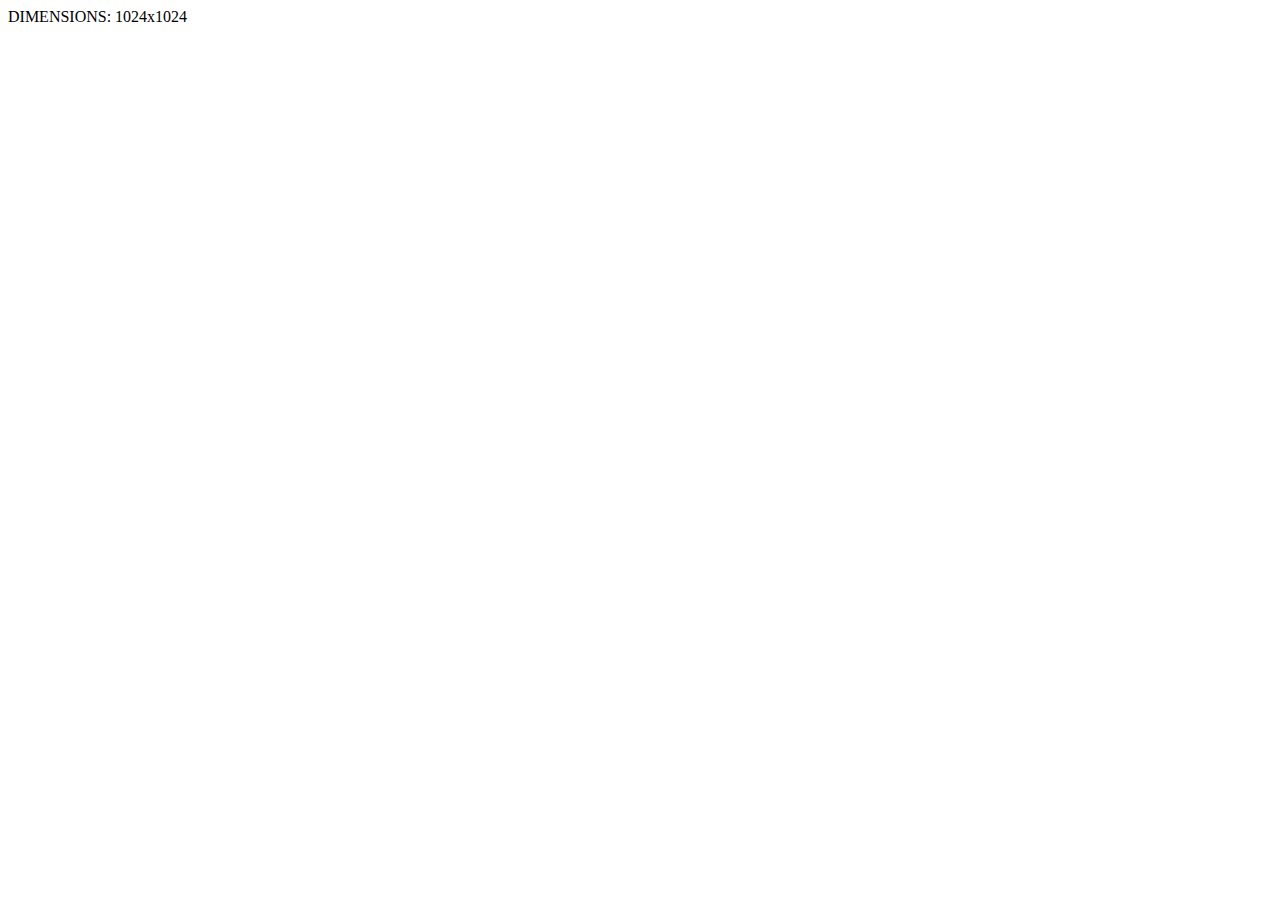
<file: inspect_image.html>
<!DOCTYPE html>
<html>

<body>
    <img id="test" src="assets/images/cave_enemy_bat.png"
        onload="console.log('DIMENSIONS: ' + this.naturalWidth + 'x' + this.naturalHeight)">
    <script>
        // Also log to document body for screenshot
        const img = document.getElementById('test');
        img.onload = () => {
            document.body.innerText = 'DIMENSIONS: ' + img.naturalWidth + 'x' + img.naturalHeight;
        };
    </script>
</body>

</html>
</file>
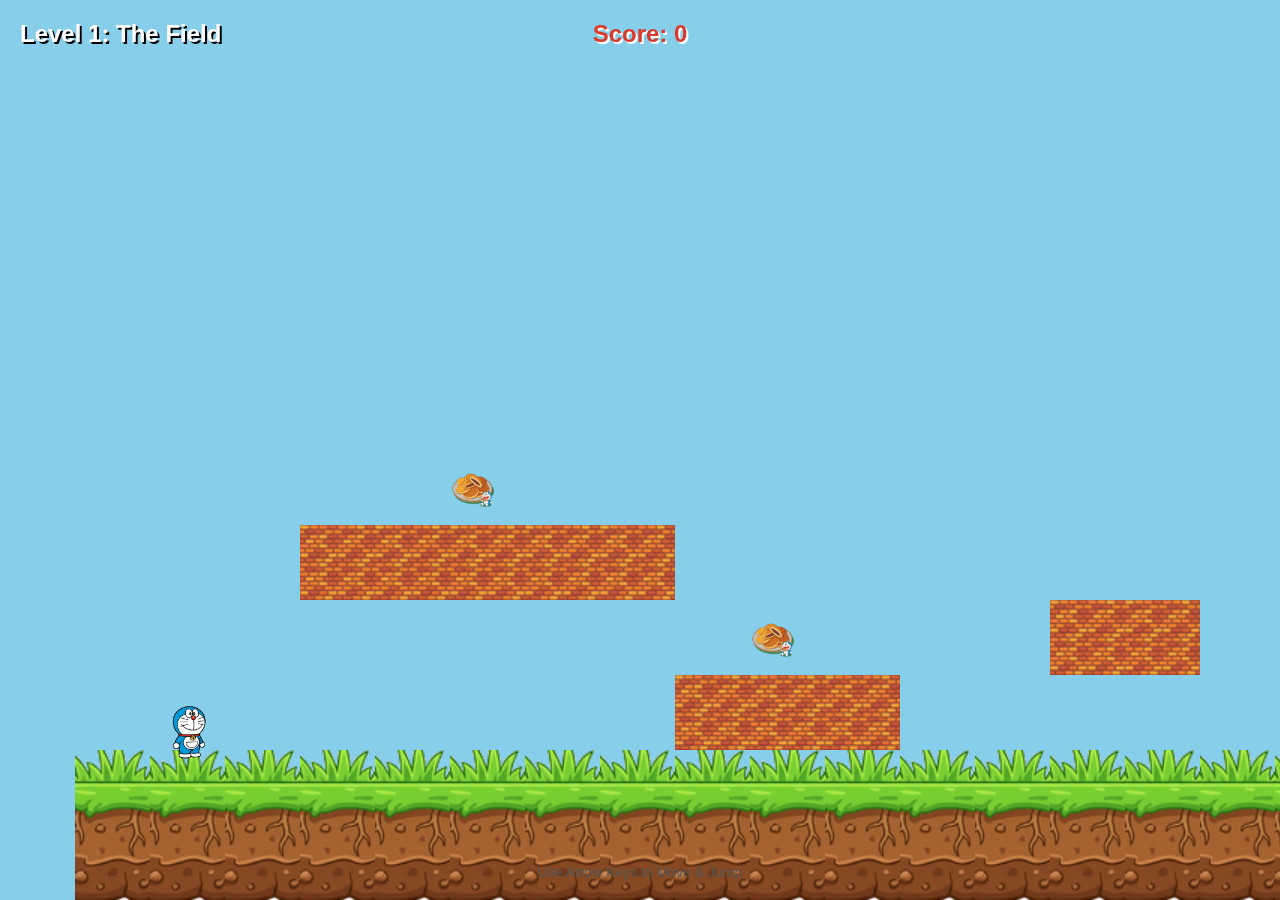
<file: platformer.html>
<!DOCTYPE html>
<html lang="en">

<head>
    <meta charset="UTF-8">
    <meta name="viewport" content="width=device-width, initial-scale=1.0">
    <title>Doraemon's Adventure</title>
    <style>
        body {
            margin: 0;
            padding: 0;
            background: linear-gradient(#87CEEB, #E0F7FA);
            overflow: hidden;
            display: flex;
            justify-content: center;
            align-items: center;
            height: 100vh;
            font-family: 'Segoe UI', Tahoma, Geneva, Verdana, sans-serif;
        }

        #game-canvas {
            display: block;
            width: 100%;
            height: 100%;
        }

        #ui-layer {
            position: absolute;
            top: 20px;
            left: 50%;
            transform: translateX(-50%);
            font-size: 24px;
            color: #d93a2c;
            font-weight: bold;
            text-shadow: 2px 2px 0px white;
            pointer-events: none;
        }

        #controls-hint {
            position: absolute;
            bottom: 20px;
            color: #555;
            font-size: 14px;
        }

        /* Modal for Win/Loss */
        .modal {
            display: none;
            position: fixed;
            top: 0;
            left: 0;
            width: 100%;
            height: 100%;
            background: rgba(0, 0, 0, 0.8);
            z-index: 100;
            justify-content: center;
            align-items: center;
            flex-direction: column;
            color: white;
            text-align: center;
        }

        .modal h2 {
            font-size: 3rem;
            margin-bottom: 20px;
            color: #fec21ea8;
        }

        #level-indicator {
            position: absolute;
            top: 20px;
            left: 20px;
            color: #fff;
            font-family: 'Segoe UI', sans-serif;
            font-size: 1.5rem;
            font-weight: bold;
            text-shadow: 2px 2px 0 #000;
            z-index: 10;
        }

        button {
            padding: 10px 25px;
            font-size: 1.2rem;
            background-color: #d93a2c;
            color: white;
            border: none;
            border-radius: 25px;
            cursor: pointer;
            margin-top: 20px;
        }

        button:hover {
            background-color: #b92b1e;
        }
    </style>
</head>

<body>

    <div id="ui-layer">Score: <span id="score">0</span></div>
    <div id="level-indicator">Level 1: The Field</div>
    <canvas id="game-canvas"></canvas>
    <div id="controls-hint">Use Arrow Keys to Move & Jump</div>

    <div id="game-over-modal" class="modal">
        <h2 id="modal-title">Game Over</h2>
        <p id="modal-message">Oh no! Look out for mice!</p>
        <button onclick="retryLevel()">Try Again</button>
        <button onclick="window.location.href='index.html'"
            style="background-color: #0096e7; margin-left: 10px;">Home</button>
    </div>

    <!-- Preload Assets -->
    <img id="img-doraemon" src="assets/images/doraemon_sheet.png?t=3" style="display:none">
    <img id="img-tileset" src="assets/images/tileset.png?t=3" style="display:none">
    <img id="img-ground" src="assets/images/ground_texture.png?t=5" style="display:none">
    <img id="img-deep-dirt" src="assets/images/deep_dirt.png?t=4" style="display:none">
    <img id="img-brick" src="assets/images/brick_texture.png?t=1" style="display:none">

    <!-- Cave Assets -->
    <img id="img-cave-bg" src="assets/images/cave_bg.png?t=1" style="display:none">
    <img id="img-cave-ground" src="assets/images/cave_ground.png?t=1" style="display:none">
    <img id="img-cave-brick" src="assets/images/cave_brick.png?t=1" style="display:none">
    <img id="img-cave-enemy" src="assets/images/cave_enemy_bat.png?t=1" style="display:none">
    <img id="img-cave-door" src="assets/images/cave_door_stone.png?t=1" style="display:none">

    <!-- Sky Assets -->
    <img id="img-sky-bg" src="assets/images/sky_bg.png?t=1" style="display:none">
    <img id="img-sky-ground" src="assets/images/sky_ground.png?t=1" style="display:none">
    <img id="img-sky-brick" src="assets/images/sky_brick.png?t=1" style="display:none">
    <img id="img-sky-enemy" src="assets/images/sky_enemy.png?t=1" style="display:none">
    <img id="img-sky-door" src="assets/images/sky_door.png?t=1" style="display:none">

    <!-- Castle Assets -->
    <img id="img-castle-bg" src="assets/images/castle_bg.png?t=1" style="display:none">
    <img id="img-castle-ground" src="assets/images/castle_ground.png?t=1" style="display:none">
    <img id="img-castle-brick" src="assets/images/castle_brick.png?t=1" style="display:none">
    <img id="img-castle-enemy" src="assets/images/castle_enemy.png?t=1" style="display:none">
    <img id="img-castle-door" src="assets/images/castle_door.png?t=1" style="display:none">

    <img id="img-mouse" src="assets/images/mouse_enemy.png?t=3" style="display:none">
    <img id="img-dorayaki" src="assets/images/dorayaki.png?t=3" style="display:none">
    <img id="img-door" src="assets/images/anywhere_door.png?t=3" style="display:none">

    <audio id="snd-jump" src="assets/sounds/boing.ogg"></audio>
    <audio id="snd-collect" src="assets/sounds/gadget.ogg"></audio>
    <audio id="snd-win" src="assets/sounds/horn.ogg"></audio>

    <script>
        const canvas = document.getElementById('game-canvas');
        const ctx = canvas.getContext('2d');

        // Fullscreen Resize Logic
        function resize() {
            canvas.width = window.innerWidth;
            canvas.height = window.innerHeight;
        }
        window.addEventListener('resize', resize);
        resize(); // Initial call
        const scoreEl = document.getElementById('score');
        const levelEl = document.getElementById('level-indicator');
        const modal = document.getElementById('game-over-modal');
        const modalTitle = document.getElementById('modal-title');
        const modalMsg = document.getElementById('modal-message');

        const sJump = document.getElementById('snd-jump');
        const sCollect = document.getElementById('snd-collect');
        const sWin = document.getElementById('snd-win');

        const GRAVITY = 0.6;
        const FRICTION = 0.8;
        const JUMP_FORCE = -15;
        const MOVE_SPEED = 5;

        const heroImg = document.getElementById('img-doraemon');
        const tileImg = document.getElementById('img-tileset');
        const groundImg = document.getElementById('img-ground');
        const deepDirtImg = document.getElementById('img-deep-dirt');
        const brickImg = document.getElementById('img-brick');
        const mouseImg = document.getElementById('img-mouse');
        const dorayakiImg = document.getElementById('img-dorayaki');
        const doorImg = document.getElementById('img-door');

        // Cave Assets
        const caveBgImg = document.getElementById('img-cave-bg');
        const caveGroundImg = document.getElementById('img-cave-ground');
        const caveBrickImg = document.getElementById('img-cave-brick');
        const caveEnemyImg = document.getElementById('img-cave-enemy');
        const caveDoorImg = document.getElementById('img-cave-door');

        // Sky Assets
        const skyBgImg = document.getElementById('img-sky-bg');
        const skyGroundImg = document.getElementById('img-sky-ground');
        const skyBrickImg = document.getElementById('img-sky-brick');
        const skyEnemyImg = document.getElementById('img-sky-enemy');
        const skyDoorImg = document.getElementById('img-sky-door');

        // Castle Assets
        const castleBgImg = document.getElementById('img-castle-bg');
        const castleGroundImg = document.getElementById('img-castle-ground');
        const castleBrickImg = document.getElementById('img-castle-brick');
        const castleEnemyImg = document.getElementById('img-castle-enemy');
        const castleDoorImg = document.getElementById('img-castle-door');

        let currentTheme = {
            bg: null,
            ground: groundImg,
            brick: brickImg,
            enemy: mouseImg,
            enemyFrames: 1, // Number of animation frames
            enemyFrameSpeed: 10, // Frames per update (lower is faster)
            enemySpriteHeight: 0, // 0 = use naturalHeight
            enemySpriteYOffset: 0, // Vertical offset for sprite sheet
            door: doorImg,
            enemyFacingLeft: true, // Default for mouse
            bgColor: '#87CEEB'
        };

        let score = 0;
        let gameOver = false;
        let gameWin = false;
        let cameraX = 0;
        let gameScale = 1;
        const LEVEL_HEIGHT = 600; // 12 rows * 50
        const TILE_SIZE = 50;
        let currentLevelIndex = 0;

        // Level Designs
        const level1 = [ // The Field (Tutorial)
            "                                                  ",
            "                                                  ",
            "                                                  ",
            "                                                  ",
            "                                              9   ",
            "                    3   3                         ",
            "      3           22222222           3            ",
            "    22222                            222          ",
            "          3   22             22   4               ",
            "         222        4      4        2222          ",
            " 1111111111111111111111111111111111111111111111111 ",
            " 1111111111111111111111111111111111111111111111111 "
        ];

        const level2 = [ // The Cave (Underground)
            "                                                                                          ",
            "                                                                                          ",
            "                                                                                      9   ",
            "       3                                           3                                      ",
            "     22222           222                         22222        222                         ",
            "             222             4        222                  4                              ",
            "    3              222     22222    22222                22222                            ",
            "   222        4          4                    4      4                   222      3       ",
            " 11111111111111111111111111      1111111111111111111111111111111111      111111111111111  ",
            " 11111111111111111111111111      1111111111111111111111111111111111      111111111111111  ",
            " 11111111111111111111111111111111111111111111111111111111111111111111111111111111111111  ",
            " 11111111111111111111111111111111111111111111111111111111111111111111111111111111111111  "
        ];

        const level3 = [ // The Sky (Cloud Platforming) - Lots of pits
            "                                                                                                          ",
            "                                                                                                          ",
            "                                                                                                       9  ",
            "       3                  3                     3                     3                                   ",
            "     22222              222                   222                   22222          222                    ",
            "            222                   4    222               4                     4                          ",
            "                   222         22222         222      22222      222      22222       3                   ",
            "         3                                                                                      222       ",
            "   11111111    111111    1111    11111111    111111    1111    111111    111111    11111111111111         ",
            "                                                                                                          ",
            "                                                                                                          ",
            "                                                                                                          "
        ];

        const level4 = [ // The Castle (Final Challenge) - Long and Hard
            "                                                                                                                                              ",
            "                                                                                                                                              ",
            "                                                                                                                                          9   ",
            "       3           3               3           3                                   3               3           3                              ",
            "     22222       22222           22222       22222           22222               22222           22222       22222           22222            ",
            "           4               4               4           222             4               4               4               4                          ",
            "   222   222   222   222   222   222   222   222   22222   222   222   222   222   222   222   222   222   222   222   222   222   222   3      ",
            "                                                                                                                                                  ",
            " 1111111111    1111111111      1111      11111111      1111      1111111111      1111      11111111      1111      111111111111111111111      ",
            "               1111111111                                                                                                                     ",
            "               1111111111                                                                                                                     ",
            "                                                                                                                                              "
        ];

        const levels = [level1, level2, level3, level4];
        let currentLevelMap = [];

        // Player
        const player = {
            x: 100,
            y: 300,
            width: 50,
            height: 50,
            dx: 0,
            dy: 0,
            grounded: false,
            facingRight: true
        };

        // Animation State
        const ANIM_SPEED = 10;
        let animTimer = 0;
        let currentFrame = 0;



        let platforms = [];
        let items = [];
        let enemies = [];
        let exitDoor = null;

        function initLevel() {
            platforms = [];
            items = [];
            enemies = [];
            exitDoor = null;

            // Reset player position
            player.x = 100;
            player.y = 300;
            player.dx = 0;
            player.dy = 0;
            player.grounded = false;

            // Update Level Name
            let levelName = "";
            if (currentLevelIndex === 0) levelName = "Level 1: The Field";
            else if (currentLevelIndex === 1) levelName = "Level 2: The Cave";
            else if (currentLevelIndex === 2) levelName = "Level 3: The Sky";
            else if (currentLevelIndex === 3) levelName = "Level 4: The Castle";

            if (levelEl) levelEl.innerText = levelName;

            // Set Theme
            if (currentLevelIndex === 1) { // Cave
                currentTheme.bg = caveBgImg;
                currentTheme.ground = caveGroundImg;
                currentTheme.brick = caveBrickImg;
                currentTheme.enemy = caveEnemyImg;
                currentTheme.enemyFrames = 4; // Bat has 4 frames
                currentTheme.enemyFrameSpeed = 5;
                // Bat sprite is likely 1024x1024 with 4 frames. 
                // Assuming it's a strip, each frame is 256px wide.
                // Assuming centered vertically, we crop 256px height from center.
                currentTheme.enemySpriteHeight = 256;
                currentTheme.enemySpriteYOffset = 384; // (1024 - 256) / 2
                currentTheme.door = caveDoorImg;
                currentTheme.enemyFacingLeft = false; // Bat faces right
                currentTheme.bgColor = '#222';
            } else if (currentLevelIndex === 2) { // Sky
                currentTheme.bg = skyBgImg;
                currentTheme.bgColor = '#87CEEB';

                currentTheme.ground = skyBrickImg; // Use brick for ground for better visibility
                currentTheme.brick = skyBrickImg;
                currentTheme.enemy = skyEnemyImg;
                currentTheme.enemyFrames = 1;
                currentTheme.enemyFrameSpeed = 10;
                currentTheme.enemySpriteHeight = 0;
                currentTheme.enemySpriteYOffset = 0;
                currentTheme.door = skyDoorImg;
                currentTheme.enemyFacingLeft = true; // Bird faces left
            } else if (currentLevelIndex === 3) { // Castle
                currentTheme.bg = castleBgImg;
                currentTheme.bgColor = '#2F4F4F';

                currentTheme.ground = castleGroundImg;
                currentTheme.brick = castleBrickImg;
                currentTheme.enemy = castleEnemyImg;
                currentTheme.enemyFrames = 1; // Animation logic handles single frame or wobbly ghost
                currentTheme.enemyFrameSpeed = 10;
                currentTheme.enemySpriteHeight = 0;
                currentTheme.enemySpriteYOffset = 0;
                currentTheme.door = castleDoorImg;
                currentTheme.enemyFacingLeft = true;
            } else { // Default (Field)
                currentTheme.bg = null;
                currentTheme.ground = groundImg;
                currentTheme.brick = brickImg;
                currentTheme.enemy = mouseImg;
                currentTheme.enemyFrames = 1;
                currentTheme.enemyFrameSpeed = 10;
                currentTheme.enemySpriteHeight = 0;
                currentTheme.enemySpriteYOffset = 0;
                currentTheme.door = doorImg;
                currentTheme.enemyFacingLeft = true;
                currentTheme.bgColor = '#87CEEB';
            }

            currentLevelMap = levels[currentLevelIndex];

            for (let row = 0; row < currentLevelMap.length; row++) {
                for (let col = 0; col < currentLevelMap[row].length; col++) {
                    const char = currentLevelMap[row][col];
                    const x = col * TILE_SIZE;
                    const y = row * TILE_SIZE;

                    if (char === '1') {
                        // Check if block above is also '1' (ground)
                        let isDeep = false;
                        if (row > 0 && currentLevelMap[row - 1][col] === '1') {
                            isDeep = true;
                        }
                        platforms.push({ x, y, width: TILE_SIZE, height: TILE_SIZE, type: 'ground', isDeep });
                    } else if (char === '2') {
                        platforms.push({ x, y, width: TILE_SIZE, height: TILE_SIZE, type: 'brick' });
                    } else if (char === '3') {
                        items.push({ x, y: y + 10, width: 30, height: 30, type: 'dorayaki', collected: false });
                    } else if (char === '4') {
                        // Desynchronize Enemies
                        const speed = (Math.random() > 0.5 ? 2 : -2); // Random direction
                        const startOffset = Math.random() * 50; // Random offset in patrol
                        enemies.push({ x: x + startOffset, y: y + 10, width: 40, height: 30, type: 'mouse', speed: speed, startX: x, range: 100 });
                    } else if (char === '9') {
                        exitDoor = { x, y: y - 10, width: 60, height: 80 };
                    }
                }
            }
        }

        const keys = {};
        window.addEventListener('keydown', e => keys[e.code] = true);
        window.addEventListener('keyup', e => keys[e.code] = false);

        function gameLoop() {
            update();
            draw();
        }

        function update() {
            if (gameOver || gameWin) return;

            if (keys['ArrowRight']) {
                player.dx = MOVE_SPEED;
                player.facingRight = true;
            } else if (keys['ArrowLeft']) {
                player.dx = -MOVE_SPEED;
                player.facingRight = false;
            } else {
                player.dx *= FRICTION;
            }

            if ((keys['ArrowUp'] || keys['Space']) && player.grounded) {
                player.dy = JUMP_FORCE;
                player.grounded = false;
                playSound(sJump);
            }

            player.dy += GRAVITY;
            player.x += player.dx;
            player.y += player.dy;

            player.grounded = false;
            for (let plat of platforms) {
                if (checkCollision({ ...player, width: player.width, height: player.height }, plat)) {
                    const prevY = player.y - player.dy;
                    if (prevY + player.height <= plat.y) {
                        player.grounded = true;
                        player.dy = 0;
                        player.y = plat.y - player.height;
                    }
                    else if (prevY >= plat.y + plat.height) {
                        player.dy = 0;
                        player.y = plat.y + plat.height;
                    }
                    else {
                        player.dx = 0;
                        if (player.x < plat.x) player.x = plat.x - player.width;
                        else player.x = plat.x + plat.width;
                    }
                }
            }
            if (player.x < 0) player.x = 0;

            // Camera Logic with Scale
            gameScale = canvas.height / LEVEL_HEIGHT;

            // Visible width in world units
            const visibleWidth = canvas.width / gameScale;

            cameraX = player.x - visibleWidth / 2 + player.width / 2;
            if (cameraX < 0) cameraX = 0;

            const maxScroll = (currentLevelMap[0].length * TILE_SIZE) - visibleWidth;
            if (cameraX > maxScroll) cameraX = maxScroll;

            items.forEach(item => {
                if (!item.collected && checkCollision(player, item)) {
                    item.collected = true;
                    score += 100;
                    scoreEl.innerText = score;
                    playSound(sCollect);
                }
            });

            enemies.forEach(enemy => {
                enemy.x += enemy.speed;
                if (enemy.x > enemy.startX + enemy.range || enemy.x < enemy.startX - enemy.range) {
                    enemy.speed *= -1;
                }

                // Tighter Hitbox (Visual is 40x30, Hitbox is 24x20)
                const enemyHitbox = {
                    x: enemy.x + 8,
                    y: enemy.y + 10,
                    width: enemy.width - 16,
                    height: enemy.height - 10
                };

                // Player Hurtbox (Visual is 50x50, Hurtbox is 30x40)
                const playerHurtbox = {
                    x: player.x + 10,
                    y: player.y + 5,
                    width: player.width - 20,
                    height: player.height - 5
                };

                if (checkCollision(playerHurtbox, enemyHitbox)) {
                    // Stomp Mechanic:
                    // Check if player is falling (vy > 0)
                    // Check if player's bottom is roughly above enemy center vertically
                    // The overlap is already confirmed by checkCollision
                    const playerBottom = player.y + player.height;
                    const enemyTop = enemy.y;
                    const stompThreshold = enemy.y + enemy.height * 0.5; // Hit must be in top half

                    if (player.dy > 0 && playerBottom < stompThreshold) {
                        // Succesful Stomp
                        playSound(sJump); // Reuse jump sound for bounce, or add sStomp
                        player.dy = -10; // Bounce

                        // Score reward
                        score += 200;
                        scoreEl.innerText = score;

                        // Remove enemy
                        // Since we are iterating, we need to handle removal carefully.
                        // Filter loop? Or mark for deletion?
                        // Let's mark it as dead and filter later, or splice if iterating backwards.
                        // Since we are in forEach, better to mark 'dead' and filter.
                        enemy.dead = true;
                    } else {
                        // Normal damage/Death
                        triggerGameOver();
                    }
                }
            });
            // Cleanup dead enemies
            enemies = enemies.filter(e => !e.dead);

            if (exitDoor && checkCollision(player, exitDoor)) triggerWin();
            if (player.y > canvas.height + 100) triggerGameOver();
        }

        function draw() {
            ctx.clearRect(0, 0, canvas.width, canvas.height);

            // Draw Background
            if (currentTheme.bg && currentTheme.bg.complete) {
                // Parallax background or stretched
                ctx.drawImage(currentTheme.bg, 0, 0, canvas.width, canvas.height);
            } else {
                ctx.fillStyle = currentTheme.bgColor;
                ctx.fillRect(0, 0, canvas.width, canvas.height);
            }

            ctx.save();
            ctx.scale(gameScale, gameScale);
            ctx.translate(-cameraX, 0);

            // Draw Platforms
            platforms.forEach(plat => {
                if (plat.type === 'ground') {
                    if (plat.isDeep && deepDirtImg.complete) {
                        ctx.drawImage(deepDirtImg, 0, 0, deepDirtImg.naturalWidth, deepDirtImg.naturalHeight, plat.x, plat.y, plat.width, plat.height);
                    } else if (currentTheme.ground && currentTheme.ground.complete) {
                        ctx.drawImage(currentTheme.ground, 0, 0, currentTheme.ground.naturalWidth, currentTheme.ground.naturalHeight, plat.x, plat.y, plat.width, plat.height);
                    }
                }
                else if (plat.type === 'brick' && currentTheme.brick && currentTheme.brick.complete) {
                    // Draw seamless brick
                    ctx.drawImage(currentTheme.brick, 0, 0, currentTheme.brick.naturalWidth, currentTheme.brick.naturalHeight, plat.x, plat.y, plat.width, plat.height);
                }
                else if (tileImg.complete) {
                    const sw = tileImg.naturalWidth / 2;
                    const sh = tileImg.naturalHeight / 2;
                    // Ground Left (fallback), Brick Right
                    const sx = plat.type === 'ground' ? 0 : sw;
                    const sy = 0;
                    // Draw clipped
                    ctx.drawImage(tileImg, sx, sy, sw, sh, plat.x, plat.y, plat.width, plat.height);
                } else {
                    ctx.fillStyle = plat.type === 'ground' ? '#654321' : '#d2691e';
                    ctx.fillRect(plat.x, plat.y, plat.width, plat.height);
                }
            });

            items.forEach(item => {
                if (!item.collected) ctx.drawImage(dorayakiImg, item.x, item.y, item.width, item.height);
            });
            // Draw Enemies
            enemies.forEach(enemy => {
                ctx.save();

                // Calculate animation frame
                let frameIndex = 0;
                if (currentTheme.enemyFrames > 1) {
                    // Use global animTimer for synced animation, or add a timer to enemy based on ID if we tracked it.
                    // Simple global sync for now.
                    frameIndex = Math.floor(animTimer / currentTheme.enemyFrameSpeed || 10) % currentTheme.enemyFrames;
                }

                // Determine if we need to flip based on direction and default sprite facing
                const isMovingRight = enemy.speed > 0;
                const spriteFacesLeft = currentTheme.enemyFacingLeft;

                // If moving right and sprite faces left, we must flip.
                // If moving right and sprite faces right, don't flip.
                // If moving left and sprite faces left, don't flip.
                // If moving left and sprite faces right, must flip.
                const shouldFlip = (isMovingRight && spriteFacesLeft) || (!isMovingRight && !spriteFacesLeft);

                if (shouldFlip) {
                    ctx.translate(enemy.x + enemy.width, enemy.y);
                    ctx.scale(-1, 1);
                    const drawX = 0;

                    if (currentTheme.enemy && currentTheme.enemy.complete) {
                        const frameWidth = currentTheme.enemy.naturalWidth / currentTheme.enemyFrames;
                        const frameHeight = currentTheme.enemySpriteHeight || currentTheme.enemy.naturalHeight;
                        const sy = currentTheme.enemySpriteYOffset || 0;

                        ctx.drawImage(
                            currentTheme.enemy,
                            frameIndex * frameWidth, sy, frameWidth, frameHeight,
                            drawX, 0, enemy.width, enemy.height
                        );
                    } else {
                        ctx.drawImage(mouseImg, drawX, 0, enemy.width, enemy.height);
                    }
                } else {
                    ctx.translate(enemy.x, enemy.y);
                    const drawX = 0;

                    if (currentTheme.enemy && currentTheme.enemy.complete) {
                        const frameWidth = currentTheme.enemy.naturalWidth / currentTheme.enemyFrames;
                        const frameHeight = currentTheme.enemySpriteHeight || currentTheme.enemy.naturalHeight;
                        const sy = currentTheme.enemySpriteYOffset || 0;

                        ctx.drawImage(
                            currentTheme.enemy,
                            frameIndex * frameWidth, sy, frameWidth, frameHeight,
                            drawX, 0, enemy.width, enemy.height
                        );
                    } else {
                        ctx.drawImage(mouseImg, drawX, 0, enemy.width, enemy.height);
                    }
                }
                ctx.restore();
            });

            // Draw Exit Door
            if (exitDoor) {
                if (currentTheme.door && currentTheme.door.complete) {
                    ctx.drawImage(currentTheme.door, 0, 0, currentTheme.door.naturalWidth, currentTheme.door.naturalHeight, exitDoor.x, exitDoor.y, exitDoor.width, exitDoor.height);
                } else {
                    ctx.drawImage(doorImg, exitDoor.x, exitDoor.y, exitDoor.width, exitDoor.height);
                }
            }

            // Global Animation Timer
            animTimer++;

            // Player Animation Logic
            // Toggle frame every ANIM_SPEED ticks
            let playerFrame = Math.floor(animTimer / ANIM_SPEED) % 2;

            let frameIndex = 0;
            if (!player.grounded) frameIndex = 3;
            else if (Math.abs(player.dx) > 0.1) frameIndex = 1 + playerFrame;

            ctx.save();
            // Offset Y by 10 pixels to make player look like they are walking IN the grass
            const drawY = player.y + 10;

            if (!player.facingRight) {
                ctx.translate(player.x + player.width, drawY);
                ctx.scale(-1, 1);
                // Determine Source Coords from 2x2 grid
                const col = frameIndex % 2;
                const row = Math.floor(frameIndex / 2);
                const sw = heroImg.naturalWidth / 2;
                const sh = heroImg.naturalHeight / 2;

                ctx.drawImage(heroImg, col * sw, row * sh, sw, sh, 0, 0, player.width, player.height);
            } else {
                ctx.translate(player.x, drawY);
                const col = frameIndex % 2;
                const row = Math.floor(frameIndex / 2);
                const sw = heroImg.naturalWidth / 2;
                const sh = heroImg.naturalHeight / 2;

                ctx.drawImage(heroImg, col * sw, row * sh, sw, sh, 0, 0, player.width, player.height);
            }
            ctx.restore();

            ctx.restore();
            requestAnimationFrame(gameLoop);
        }

        function checkCollision(rect1, rect2) {
            return (
                rect1.x < rect2.x + rect2.width &&
                rect1.x + rect1.width > rect2.x &&
                rect1.y < rect2.y + rect2.height &&
                rect1.y + rect1.height > rect2.y
            );
        }

        function triggerGameOver() {
            if (gameOver || gameWin) return;
            gameOver = true;
            modalTitle.innerText = "Game Over!";
            modalTitle.style.color = "red";
            modalMsg.innerText = "The mice got you! (or you fell)";
            modal.style.display = "flex";
        }

        function triggerWin() {
            if (gameOver || gameWin) return;

            playSound(sWin);

            // Next Level
            currentLevelIndex++;
            if (currentLevelIndex < levels.length) {
                // Determine Level Name
                let levelName = "";
                if (currentLevelIndex === 1) levelName = "Level 2: The Cave";
                else if (currentLevelIndex === 2) levelName = "Level 3: The Sky";
                else if (currentLevelIndex === 3) levelName = "Level 4: The Castle";

                // Show temporary message? Or just transition.
                // Let's reset and init next level.
                initLevel();
            } else {
                gameWin = true;
                // Redirect to Grand Theft Doraemon
                window.location.href = "gta.html";
            }
        }

        function retryLevel() {
            modal.style.display = 'none';
            if (gameWin) {
                // If they beat the game, restart from beginning
                currentLevelIndex = 0;
                score = 0;
                scoreEl.innerText = score;
            }
            // Otherwise keep currentLevelIndex (restart current level)
            gameOver = false;
            gameWin = false;
            initLevel();
        }

        function playSound(audioEl) {
            if (audioEl) {
                audioEl.currentTime = 0;
                audioEl.play().catch(e => { });
            }
        }

        // Initialize when all assets are loaded
        window.addEventListener('load', () => {
            console.log("Assets loaded, starting game...");

            // Verify images are valid
            if (heroImg.naturalWidth === 0 || tileImg.naturalWidth === 0) {
                console.error("Images failed to load properly");
                // Fallback or retry?
            }

            initLevel();
            gameLoop();
        });

        // Fallback for timeout?
        setTimeout(() => {
            if (platforms.length === 0) {
                console.log("Forcing init due to timeout");
                initLevel();
                gameLoop();
            }
        }, 1000);
    </script>
</body>

</html>
</file>
